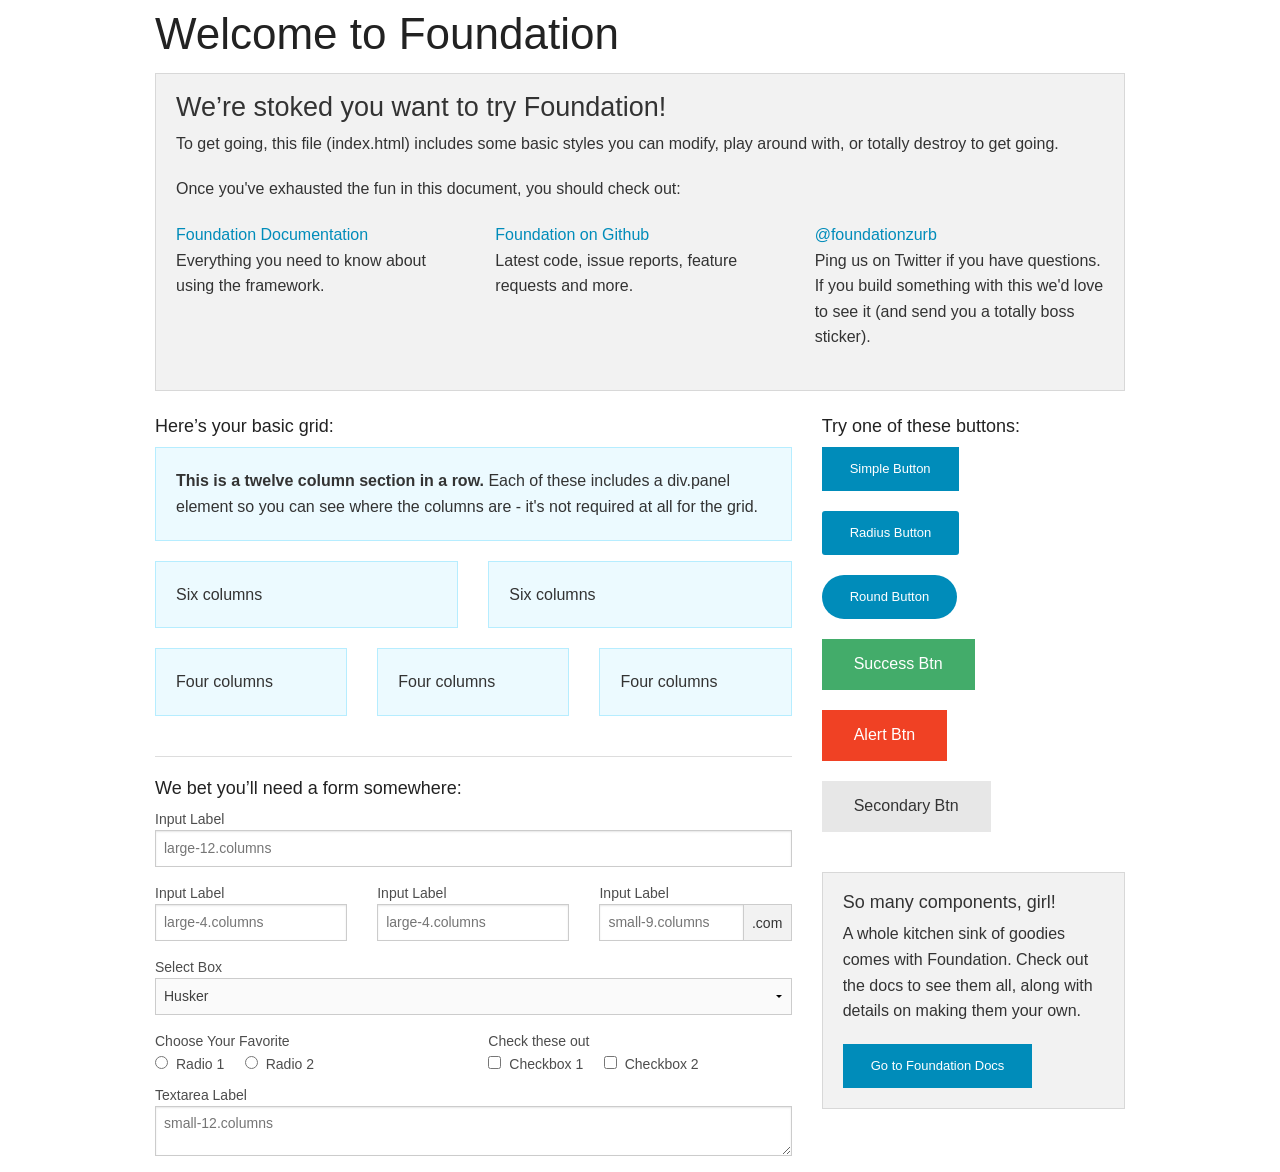
<file: index.html>
<!doctype html>
<html class="no-js" lang="en">
  <head>
    <meta charset="utf-8" />
    <meta name="viewport" content="width=device-width, initial-scale=1.0" />
    <title>Foundation</title>
    <link rel="stylesheet" href="app/scss/app.css" />
    <script src="app/bower_components/modernizr/modernizr.js"></script>
  </head>
  <body>
    <div class="row">
      <div class="large-12 columns">
        <h1>Welcome to Foundation</h1>
      </div>
    </div>
    
    <div class="row">
      <div class="large-12 columns">
        <div class="panel">
          <h3>We&rsquo;re stoked you want to try Foundation! </h3>
          <p>To get going, this file (index.html) includes some basic styles you can modify, play around with, or totally destroy to get going.</p>
          <p>Once you've exhausted the fun in this document, you should check out:</p>
          <div class="row">
            <div class="large-4 medium-4 columns">
          <p><a href="http://foundation.zurb.com/docs">Foundation Documentation</a><br />Everything you need to know about using the framework.</p>
        </div>
            <div class="large-4 medium-4 columns">
              <p><a href="http://github.com/zurb/foundation">Foundation on Github</a><br />Latest code, issue reports, feature requests and more.</p>
            </div>
            <div class="large-4 medium-4 columns">
              <p><a href="http://twitter.com/foundationzurb">@foundationzurb</a><br />Ping us on Twitter if you have questions. If you build something with this we'd love to see it (and send you a totally boss sticker).</p>
            </div>        
          </div>
        </div>
      </div>
    </div>

    <div class="row">
      <div class="large-8 medium-8 columns">
        <h5>Here&rsquo;s your basic grid:</h5>
        <!-- Grid Example -->

        <div class="row">
          <div class="large-12 columns">
            <div class="callout panel">
              <p><strong>This is a twelve column section in a row.</strong> Each of these includes a div.panel element so you can see where the columns are - it's not required at all for the grid.</p>
            </div>
          </div>
        </div>
        <div class="row">
          <div class="large-6 medium-6 columns">
            <div class="callout panel">
              <p>Six columns</p>
            </div>
          </div>
          <div class="large-6 medium-6 columns">
            <div class="callout panel">
              <p>Six columns</p>
            </div>
          </div>
        </div>
        <div class="row">
          <div class="large-4 medium-4 small-4 columns">
            <div class="callout panel">
              <p>Four columns</p>
            </div>
          </div>
          <div class="large-4 medium-4 small-4 columns">
            <div class="callout panel">
              <p>Four columns</p>
            </div>
          </div>
          <div class="large-4 medium-4 small-4 columns">
            <div class="callout panel">
              <p>Four columns</p>
            </div>
          </div>
        </div>
        
        <hr />
                
        <h5>We bet you&rsquo;ll need a form somewhere:</h5>
        <form>
          <div class="row">
            <div class="large-12 columns">
              <label>Input Label</label>
              <input type="text" placeholder="large-12.columns" />
            </div>
          </div>
          <div class="row">
            <div class="large-4 medium-4 columns">
              <label>Input Label</label>
              <input type="text" placeholder="large-4.columns" />
            </div>
            <div class="large-4 medium-4 columns">
              <label>Input Label</label>
              <input type="text" placeholder="large-4.columns" />
            </div>
            <div class="large-4 medium-4 columns">
              <div class="row collapse">
                <label>Input Label</label>
                <div class="small-9 columns">
                  <input type="text" placeholder="small-9.columns" />
                </div>
                <div class="small-3 columns">
                  <span class="postfix">.com</span>
                </div>
              </div>
            </div>
          </div>
          <div class="row">
            <div class="large-12 columns">
              <label>Select Box</label>
              <select>
                <option value="husker">Husker</option>
                <option value="starbuck">Starbuck</option>
                <option value="hotdog">Hot Dog</option>
                <option value="apollo">Apollo</option>
              </select>
            </div>
          </div>
          <div class="row">
            <div class="large-6 medium-6 columns">
              <label>Choose Your Favorite</label>
              <input type="radio" name="pokemon" value="Red" id="pokemonRed"><label for="pokemonRed">Radio 1</label>
              <input type="radio" name="pokemon" value="Blue" id="pokemonBlue"><label for="pokemonBlue">Radio 2</label>
            </div>
            <div class="large-6 medium-6 columns">
              <label>Check these out</label>
              <input id="checkbox1" type="checkbox"><label for="checkbox1">Checkbox 1</label>
              <input id="checkbox2" type="checkbox"><label for="checkbox2">Checkbox 2</label>
            </div>
          </div>
          <div class="row">
            <div class="large-12 columns">
              <label>Textarea Label</label>
              <textarea placeholder="small-12.columns"></textarea>
            </div>
          </div>
        </form>
      </div>     

      <div class="large-4 medium-4 columns">
        <h5>Try one of these buttons:</h5>
        <p><a href="#" class="small button">Simple Button</a><br/>
        <a href="#" class="small radius button">Radius Button</a><br/>
        <a href="#" class="small round button">Round Button</a><br/>            
        <a href="#" class="medium success button">Success Btn</a><br/>
        <a href="#" class="medium alert button">Alert Btn</a><br/>
        <a href="#" class="medium secondary button">Secondary Btn</a></p>           
        <div class="panel">
          <h5>So many components, girl!</h5>
          <p>A whole kitchen sink of goodies comes with Foundation. Check out the docs to see them all, along with details on making them your own.</p>
          <a href="http://foundation.zurb.com/docs/" class="small button">Go to Foundation Docs</a>          
        </div>
      </div>
    </div>

    <script src="app/bower_components/jquery/dist/jquery.min.js"></script>
    <script src="app/bower_components/foundation/js/foundation.min.js"></script>
    <script src="app/js/app.js"></script>
  </body>
</html>
</file>
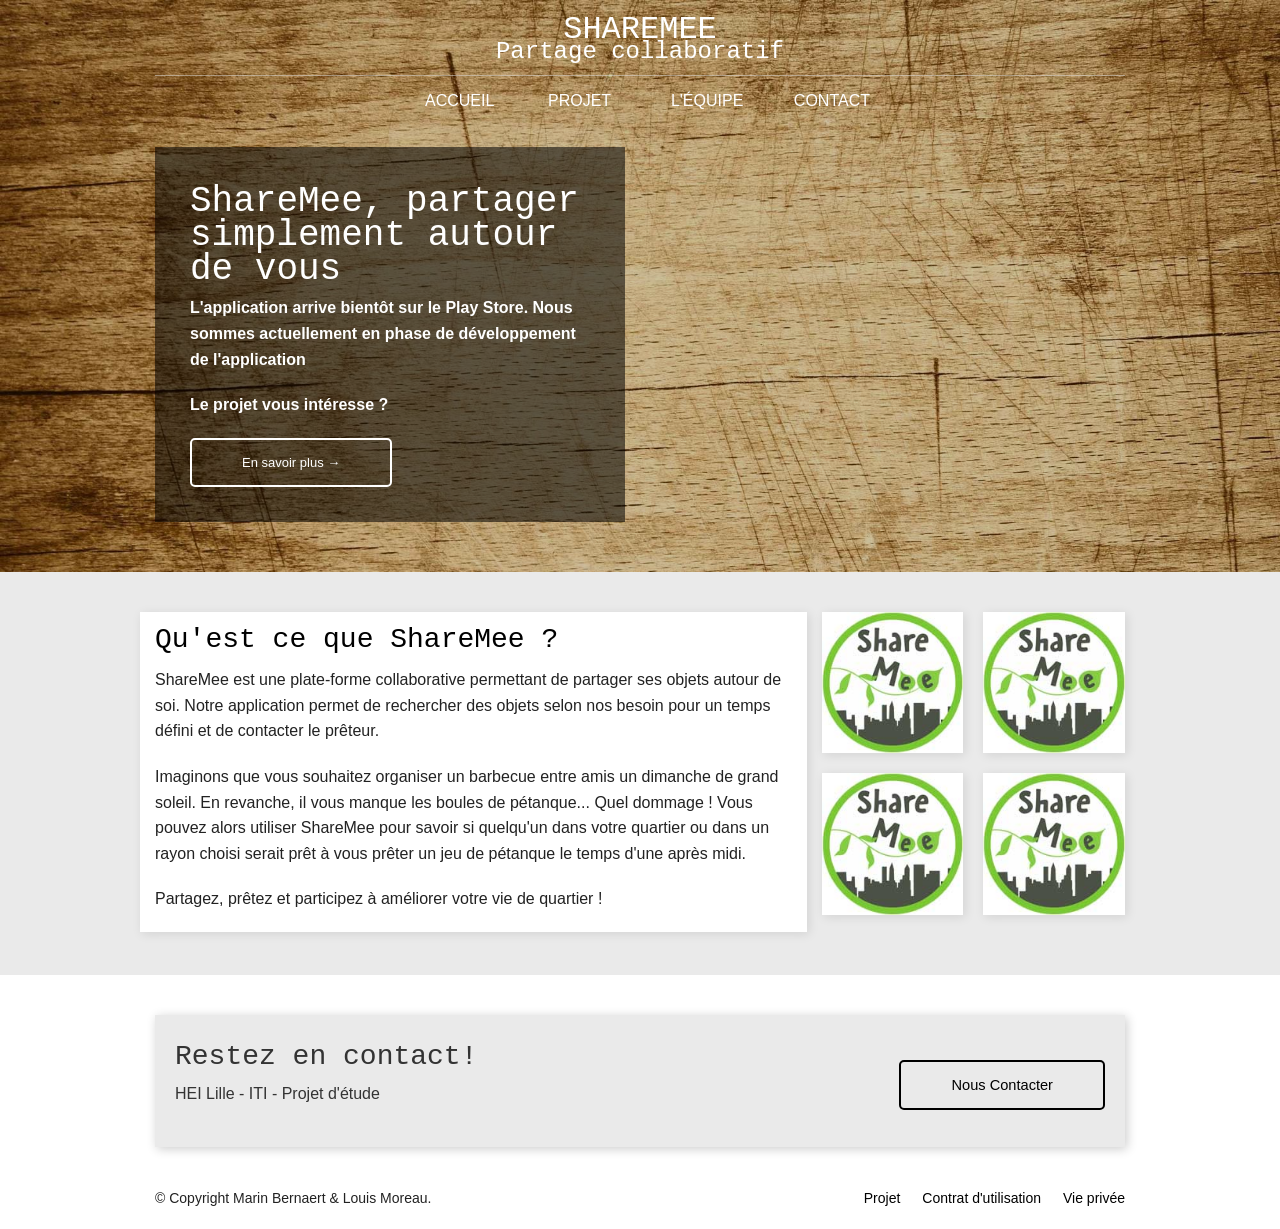
<file: app/accueil.html>
<!DOCTYPE html>
<html class="no-js" lang="en">
<head>
    <meta charset="utf-8" />
    <meta name="viewport" content="width=device-width, initial-scale=1.0" />
    <title>ShareMee</title>
    <link rel="stylesheet" href="scss/app.css" />
    <link rel="shortcut icon" type="image/png" href="../img/favicon.png"/>
    <script src="bower_components/modernizr/modernizr.js"></script>
</head>
<body>

<style type="text/css">body{font-family:'Raleway',sans-serif;font-size:18px;}hr{text-align:center;margin:0 auto;opacity:0.5;}ul{text-transform:uppercase;}ul.inline-list.right{text-transform:none;}ul.inline-list.right a{color:#000;}ul.inline-list.right a:hover{color:rgba(0,0,0,0.5);}h1{font-family:'American Typewriter','Courier New',Courier,Monaco,mono;font-size:32px;color:#fff;line-height:28px;margin-top:16px;margin-bottom:0px;text-align:center;}h2{font-family:'American Typewriter','Courier New',Courier,Monaco,mono;color:#fff;font-size:36px;line-height:34px;}h3{font-family:'American Typewriter','Courier New',Courier,Monaco,mono;font-size:24px;color:#fff;line-height:10px;text-align:center;font-weight:500;padding-bottom:10px;}h4{font-family:'American Typewriter','Courier New',Courier,Monaco,mono;color:#000;font-size:28px;padding-top:5px;}.columns.large-centered{padding-left:5px;padding-right:5px;}@media only screen and (max-width: 40em) {.columns.large-centered{font-size:13px;}}@media only screen and (min-width: 40.063em) {.columns.large-centered{font-size:14px;}}.about-box{color:#fff;}.black-box{background-color:rgba(0,0,0,0.55);padding:35px;font-weight:900;}.black-box p{font-weight:900;}.secondary.small.button{background-color:transparent;color:#fff;border:2px #fff solid;border-radius:5px;padding:15px 50px 15px 50px;margin:0;}.secondary.small.button:hover{background-color:rgba(255,255,255,0.5);}.row .main-wrapper{color:#fff;}.about-content{background-color:#fff;box-shadow:2px 2px 10px rgba(0,0,0,0.1);}.button-group li .button{border:0!important;}.button{-webkit-appearance:none;background-color:transparent;border-width:0;text-align:center;box-shadow:0 0 0;}.button:hover{color:rgba(255,255,255,0.7);background-color:transparent;}footer p,footer a{font-size:14px;}.hero{padding-bottom:50px;background-image:url("../img/background.jpg");background-size:cover;box-shadow:inset 0px 0px 0 2000px rgba(0,0,0,0.2);}.hero-content{padding-top:40px;padding-bottom:40px;background-color:#EAEAEA;}.panel{margin:40px 0 40px 0;box-shadow:2px 2px 10px rgba(0,0,0,0.2);border:none;background-color:#EAEAEA;}.large-4 img{box-shadow:2px 2px 10px rgba(0,0,0,0.1);}.radius.right.button{color:#000;border:2px #000 solid;border-radius:5px;padding:15px 50px 15px 50px;margin:0;font-size:0.8125em;}@media only screen and (min-width: 64.063em) {.radius.right.button{color:#000;border:2px #000 solid;border-radius:5px;padding:15px 50px 15px 50px;margin-top:25px;font-size:0.8125em;}}@media only screen and (min-width: 40.063em) {.radius.right.button{color:#000;border:2px #000 solid;border-radius:5px;padding:15px 50px 15px 50px;margin-top:25px;font-size:0.8125em;}}.radius.right.button:hover{background-color:rgba(0,0,0,0.1);}</style>


<section class="hero">
    <div class="row">
        <div class="large-12 columns">
            <div class="main-wrapper">
                <h1>SHAREMEE</h1>
                <h3>Partage collaboratif</h3>
                <hr>
                <div class="row">
                    <div class="large-6 columns large-centered">
                        <ul class="button-group even-4">
                            <li><a href="#" class="button">Accueil</a></li>
                            <li><a href="#" class="button">Projet</a></li>
                            <li><a href="#" class="button">L'équipe</a></li>
                            <li><a href="#" class="button">Contact</a></li>
                        </ul>
                    </div>
                </div>
            </div>
        </div>
    </div>
    <div class="row">
        <div class="large-6 columns about-box">
            <div class="black-box">
                <h2>ShareMee, partager simplement autour de vous</h2>
                <p>L'application arrive bientôt sur le Play Store. Nous sommes actuellement en phase de développement de l'application</p>
                <p>Le projet vous intéresse ?</p>
                <a href="#" class="secondary small button">En savoir plus →</a>
            </div>
        </div>
    </div>
</section>

<section class="hero-content">
    <div class="row">
        <div class="large-8 columns about-content">
            <h4>Qu'est ce que ShareMee ?</h4>
            <p>ShareMee est une plate-forme collaborative permettant de partager ses objets autour de soi. Notre application permet de rechercher des objets selon nos besoin pour un temps défini et de contacter le prêteur.</p>
            <p>Imaginons que vous souhaitez organiser un barbecue entre amis un dimanche de grand soleil. En revanche, il vous manque les boules de pétanque... Quel dommage ! Vous pouvez alors utiliser ShareMee pour savoir si quelqu'un dans votre quartier ou dans un rayon choisi serait prêt à vous prêter un jeu de pétanque le temps d'une après midi.</p>
            <p>Partagez, prêtez et participez à améliorer votre vie de quartier !</p>
        </div>
        <div class="large-4 columns">
            <ul class="small-block-grid-2">
                <li><a href="#"><img src="../img/logo180px.jpg"/></a></li>
                <li><a href="#"><img src="../img/logo180px.jpg"/></a></li>
                <li><a href="#"><img src="../img/logo180px.jpg"/></a></li>
                <li><a href="#"><img src="../img/logo180px.jpg"/></a></li>
            </ul>
        </div>
    </div>
</section>

<div class="row">
    <div class="large-12 columns">
        <div class="panel">
            <div class="row">
                <div class="large-9 columns">
                    <h4>Restez en contact!</h4>
                    <p>HEI Lille - ITI - Projet d'étude</p>
                </div>
                <div class="large-3 columns">
                    <a href="#" class="radius button right">Nous Contacter</a>
                </div>
            </div>
        </div>
    </div>
</div>

<footer>
    <div class="row">
        <div class="large-6 columns">
            <p>© Copyright Marin Bernaert & Louis Moreau.</p>
        </div>
        <div class="large-6 columns">
            <ul class="inline-list right">
                <li><a href="#">Projet</a></li>
                <li><a href="#">Contrat d'utilisation</a></li>
                <li><a href="#">Vie privée</a></li>
            </ul>
        </div>
    </div>
</footer>

</body>
</html>
</file>
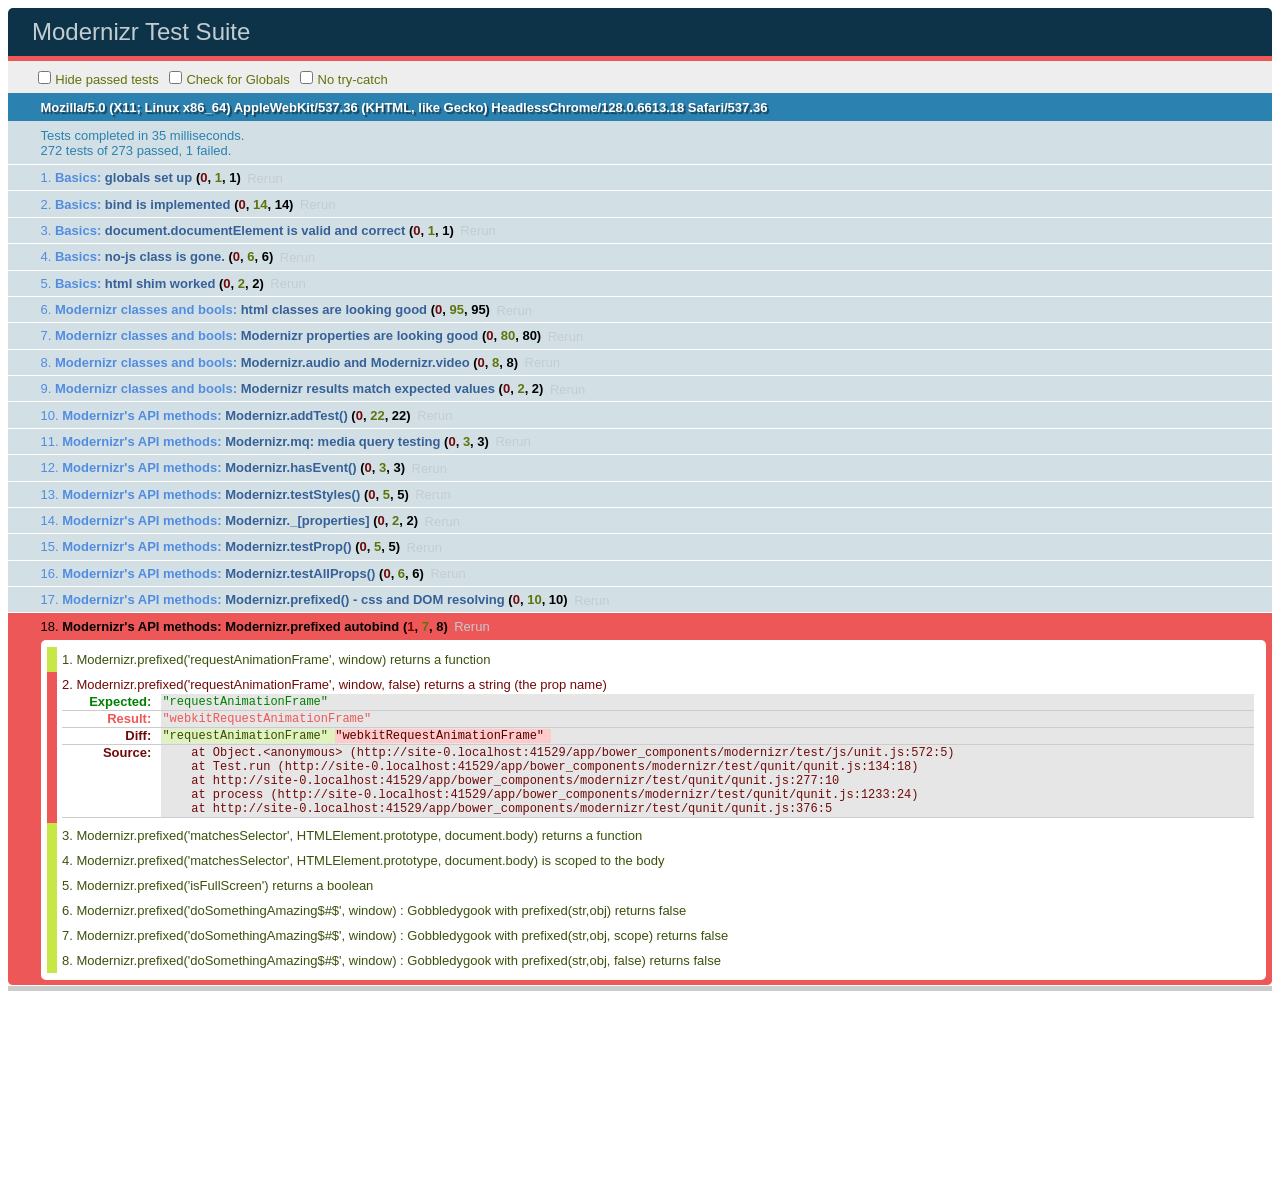
<file: app/bower_components/modernizr/test/basic.html>
<!DOCTYPE html>
<html class="+no-js no-js- no-js i-has-no-js">
<head>
  <meta charset="UTF-8">
  <title>Modernizr Test Suite</title>
  <link rel="stylesheet" href="qunit/qunit.css">
  <style>
     body { margin-bottom: 150px;}
     #testbed { font-family: Helvetica; color: #444; padding-bottom: 100px;}
     #testbed button { margin: 30px; font-size: 13px;}
     .data-notes, .offScreen { display:none;}
     table { width: 100%;}
     tbody tr:nth-child(even) td, tbody tr:nth-child(even) th {  border: 1px solid #ccc; border-left: 0; border-right: 0;}
     table td:nth-child(even), table th:nth-child(even) { background: #e6e6e6;}
     table tbody tr:hover td, table tbody tr:hover th { background: #e1e100!important;}
     td.wrong { background:red!important;}
     #html5section { visibility: hidden; }
     h1 label { display:none;}
     .output { padding: 0 0 0 16px;}
     .output ul { margin: 0;}
     .output li { color: #854747; }
     .output li.yes{color:#090;}
     .output li b{color:#000;}
     .output {font:14px/1.3 Inconsolata,Consolas,monospace;
                    -webkit-column-count: 5;
                       -moz-column-count: 5;
                            column-count: 5;}
      .output + .output { border-top: 5px solid #ccc; }
      textarea { width: 100%; min-height: 75px;}
      #caniusetrigger { font-size: 38px; font-family: monospace; display:block; }
  </style>

  <script src="https://raw.github.com/Modernizr/Modernizr/master/modernizr.js"></script>

  <script>window.Modernizr || document.write('<script src="../modernizr.js"><\/script>')</script>

  <script src="js/lib/polyfills.js"></script>
  <script src="js/lib/detect-global.js"></script>
  
  <script src="qunit/qunit.js"></script>
  <script src="js/lib/jquery-1.7b2.js"></script>
  
  <script src="js/setup.js"></script>
  
  <script src="js/unit.js"></script>
</head>
<body>
  <h1 id="qunit-header">Modernizr Test Suite</h1>
  <h2 id="qunit-banner"></h2>
  <div id="qunit-testrunner-toolbar"></div>
  <h2 id="qunit-userAgent"></h2>

  <ol id="qunit-tests"></ol>

  <div id="mod-output" class=output></div>
  <div id="mod-feattest-output" class=output></div>


  <br>
 
  <section><aside>this is an aside within a section</aside></section>
  
  
</body>
</html>
</file>
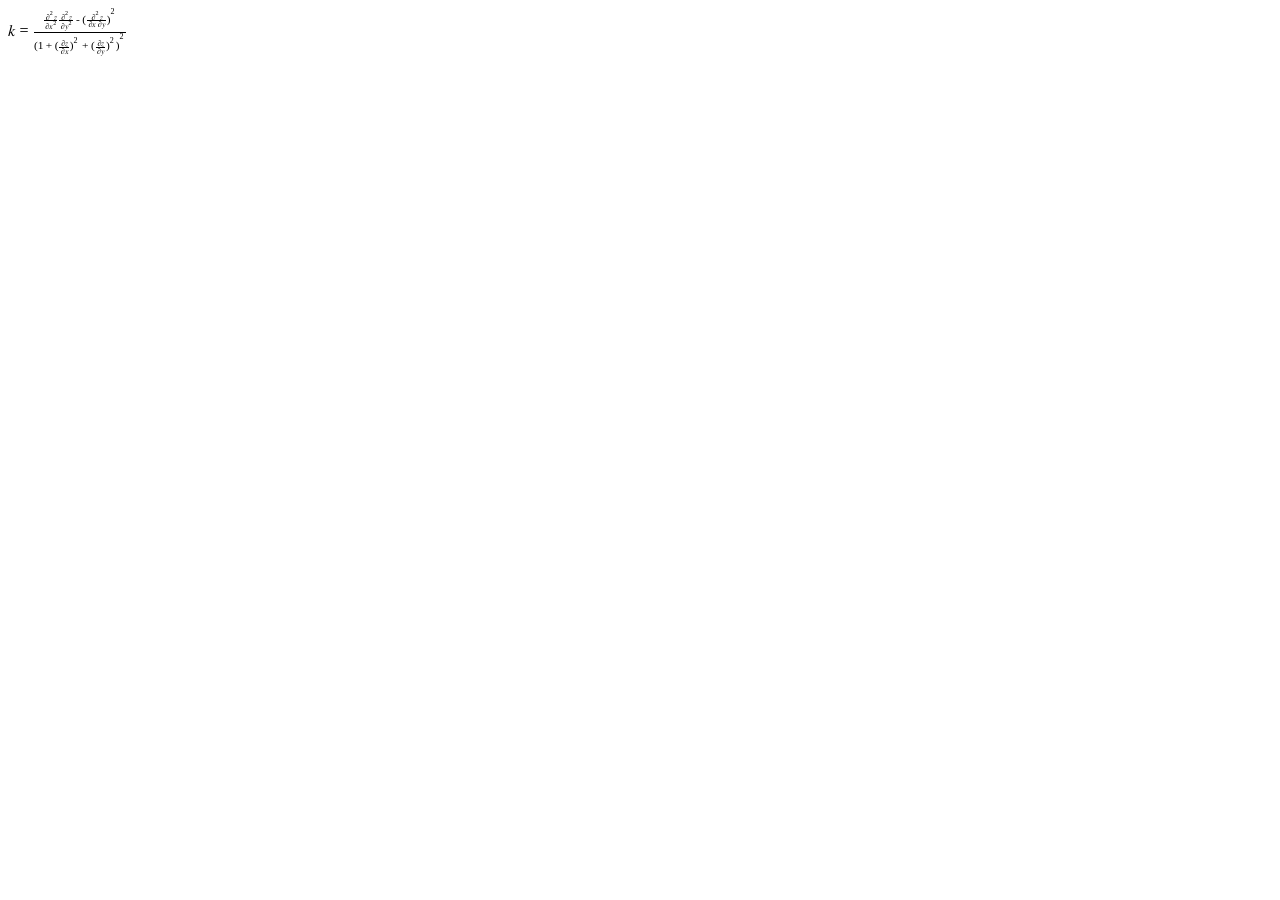
<file: app/bower_components/modernizr/test/caniuse_files/mathml.html>
<?xml version="1.0" encoding="utf-8"?>
<!DOCTYPE html PUBLIC "-//W3C//DTD XHTML 1.1 plus MathML 2.0//EN" "http://www.w3.org/Math/DTD/mathml2/xhtml-math11-f.dtd"><html xmlns="http://www.w3.org/1999/xhtml" xmlns:html="http://www.w3.org/1999/xhtml">
<head>
	<meta http-equiv="content-type" content="text/html; charset=utf-8" />
	<title>Untitled</title>
</head>
<body>
<math xmlns="http://www.w3.org/1998/Math/MathML">
<mrow>
  <mi>k</mi>
  <mo>=</mo>
  <mfrac>
    <mrow>
      <mfrac>
         <mrow>
          <msup>
            <mo>∂</mo>
            <mn>2</mn>
          </msup>
          <mi>z</mi>
        </mrow>
        <mrow>
          <mo>∂</mo>
          <msup>
            <mi>x</mi>
            <mn>2</mn>
          </msup>
        </mrow>
      </mfrac>
      <mfrac>
        <mrow>
          <msup>
            <mo>∂</mo>
            <mn>2</mn>
          </msup>
          <mi>z</mi>
        </mrow>
        <mrow>
          <mo>∂</mo>
          <msup>
            <mi>y</mi>
            <mn>2</mn>
          </msup>
        </mrow>
      </mfrac>
      <mo>-</mo>
      <msup>
        <mrow>
          <mo>(</mo>
          <mfrac>
            <mrow>
              <msup>
                <mo>∂</mo>
                <mn>2</mn>
              </msup>
              <mi>z</mi>
            </mrow>
            <mrow>
              <mo>∂</mo>
              <mi>x</mi>
              <mo>∂</mo>
              <mi>y</mi>
              </mrow>
          </mfrac>
          <mo>)</mo>
        </mrow>
        <mn>2</mn>
      </msup>
    </mrow>
    <mrow>
      <msup>
        <mrow>
          <mo>(</mo>
          <mn>1</mn>
          <mo>+</mo>
          <msup>
            <mrow>
              <mo>(</mo>
              <mfrac>
                <mrow>
                  <mo>∂</mo>
                  <mi>z</mi>
                </mrow>
                <mrow>
                  <mo>∂</mo>
                  <mi>x</mi>
                </mrow>
              </mfrac>
              <mo>)</mo>
            </mrow>
            <mn>2</mn>
          </msup>
          <mo>+</mo>
          <msup>
            <mrow>
              <mo>(</mo>
              <mfrac>
                <mrow>
                  <mo>∂</mo>
                  <mi>z</mi>
                </mrow>
                <mrow>
                  <mo>∂</mo>
                  <mi>y</mi>
                </mrow>
              </mfrac>
              <mo>)</mo>
            </mrow>
            <mn>2</mn>
          </msup>
          <mo>)</mo>
        </mrow>
        <mn>2</mn>
      </msup>
    </mrow>
  </mfrac>
</mrow>
</math>
</body>
</html>
</file>
<file: app/scss/app.css>
meta.foundation-version {
  font-family: "/5.5.1/"; }

meta.foundation-mq-small {
  font-family: "/only screen/";
  width: 0; }

meta.foundation-mq-small-only {
  font-family: "/only screen and (max-width: 40em)/";
  width: 0; }

meta.foundation-mq-medium {
  font-family: "/only screen and (min-width:40.063em)/";
  width: 40.063em; }

meta.foundation-mq-medium-only {
  font-family: "/only screen and (min-width:40.063em) and (max-width:64em)/";
  width: 40.063em; }

meta.foundation-mq-large {
  font-family: "/only screen and (min-width:64.063em)/";
  width: 64.063em; }

meta.foundation-mq-large-only {
  font-family: "/only screen and (min-width:64.063em) and (max-width:90em)/";
  width: 64.063em; }

meta.foundation-mq-xlarge {
  font-family: "/only screen and (min-width:90.063em)/";
  width: 90.063em; }

meta.foundation-mq-xlarge-only {
  font-family: "/only screen and (min-width:90.063em) and (max-width:120em)/";
  width: 90.063em; }

meta.foundation-mq-xxlarge {
  font-family: "/only screen and (min-width:120.063em)/";
  width: 120.063em; }

meta.foundation-data-attribute-namespace {
  font-family: false; }

html, body {
  height: 100%; }

*,
*:before,
*:after {
  -webkit-box-sizing: border-box;
  -moz-box-sizing: border-box;
  box-sizing: border-box; }

html,
body {
  font-size: 100%; }

body {
  background: #fff;
  color: #222;
  padding: 0;
  margin: 0;
  font-family: "Helvetica Neue", Helvetica, Roboto, Arial, sans-serif;
  font-weight: normal;
  font-style: normal;
  line-height: 1.5;
  position: relative;
  cursor: auto; }

a:hover {
  cursor: pointer; }

img {
  max-width: 100%;
  height: auto; }

img {
  -ms-interpolation-mode: bicubic; }

#map_canvas img,
#map_canvas embed,
#map_canvas object,
.map_canvas img,
.map_canvas embed,
.map_canvas object {
  max-width: none !important; }

.left {
  float: left !important; }

.right {
  float: right !important; }

.clearfix:before, .clearfix:after {
  content: " ";
  display: table; }
.clearfix:after {
  clear: both; }

.hide {
  display: none; }

.invisible {
  visibility: hidden; }

.antialiased {
  -webkit-font-smoothing: antialiased;
  -moz-osx-font-smoothing: grayscale; }

img {
  display: inline-block;
  vertical-align: middle; }

textarea {
  height: auto;
  min-height: 50px; }

select {
  width: 100%; }

.row {
  width: 100%;
  margin-left: auto;
  margin-right: auto;
  margin-top: 0;
  margin-bottom: 0;
  max-width: 62.5rem; }
  .row:before, .row:after {
    content: " ";
    display: table; }
  .row:after {
    clear: both; }
  .row.collapse > .column,
  .row.collapse > .columns {
    padding-left: 0;
    padding-right: 0; }
  .row.collapse .row {
    margin-left: 0;
    margin-right: 0; }
  .row .row {
    width: auto;
    margin-left: -0.9375rem;
    margin-right: -0.9375rem;
    margin-top: 0;
    margin-bottom: 0;
    max-width: none; }
    .row .row:before, .row .row:after {
      content: " ";
      display: table; }
    .row .row:after {
      clear: both; }
    .row .row.collapse {
      width: auto;
      margin: 0;
      max-width: none; }
      .row .row.collapse:before, .row .row.collapse:after {
        content: " ";
        display: table; }
      .row .row.collapse:after {
        clear: both; }

.column,
.columns {
  padding-left: 0.9375rem;
  padding-right: 0.9375rem;
  width: 100%;
  float: left; }

[class*="column"] + [class*="column"]:last-child {
  float: right; }

[class*="column"] + [class*="column"].end {
  float: left; }

@media only screen {
  .small-push-0 {
    position: relative;
    left: 0%;
    right: auto; }

  .small-pull-0 {
    position: relative;
    right: 0%;
    left: auto; }

  .small-push-1 {
    position: relative;
    left: 8.33333%;
    right: auto; }

  .small-pull-1 {
    position: relative;
    right: 8.33333%;
    left: auto; }

  .small-push-2 {
    position: relative;
    left: 16.66667%;
    right: auto; }

  .small-pull-2 {
    position: relative;
    right: 16.66667%;
    left: auto; }

  .small-push-3 {
    position: relative;
    left: 25%;
    right: auto; }

  .small-pull-3 {
    position: relative;
    right: 25%;
    left: auto; }

  .small-push-4 {
    position: relative;
    left: 33.33333%;
    right: auto; }

  .small-pull-4 {
    position: relative;
    right: 33.33333%;
    left: auto; }

  .small-push-5 {
    position: relative;
    left: 41.66667%;
    right: auto; }

  .small-pull-5 {
    position: relative;
    right: 41.66667%;
    left: auto; }

  .small-push-6 {
    position: relative;
    left: 50%;
    right: auto; }

  .small-pull-6 {
    position: relative;
    right: 50%;
    left: auto; }

  .small-push-7 {
    position: relative;
    left: 58.33333%;
    right: auto; }

  .small-pull-7 {
    position: relative;
    right: 58.33333%;
    left: auto; }

  .small-push-8 {
    position: relative;
    left: 66.66667%;
    right: auto; }

  .small-pull-8 {
    position: relative;
    right: 66.66667%;
    left: auto; }

  .small-push-9 {
    position: relative;
    left: 75%;
    right: auto; }

  .small-pull-9 {
    position: relative;
    right: 75%;
    left: auto; }

  .small-push-10 {
    position: relative;
    left: 83.33333%;
    right: auto; }

  .small-pull-10 {
    position: relative;
    right: 83.33333%;
    left: auto; }

  .small-push-11 {
    position: relative;
    left: 91.66667%;
    right: auto; }

  .small-pull-11 {
    position: relative;
    right: 91.66667%;
    left: auto; }

  .column,
  .columns {
    position: relative;
    padding-left: 0.9375rem;
    padding-right: 0.9375rem;
    float: left; }

  .small-1 {
    width: 8.33333%; }

  .small-2 {
    width: 16.66667%; }

  .small-3 {
    width: 25%; }

  .small-4 {
    width: 33.33333%; }

  .small-5 {
    width: 41.66667%; }

  .small-6 {
    width: 50%; }

  .small-7 {
    width: 58.33333%; }

  .small-8 {
    width: 66.66667%; }

  .small-9 {
    width: 75%; }

  .small-10 {
    width: 83.33333%; }

  .small-11 {
    width: 91.66667%; }

  .small-12 {
    width: 100%; }

  .small-offset-0 {
    margin-left: 0% !important; }

  .small-offset-1 {
    margin-left: 8.33333% !important; }

  .small-offset-2 {
    margin-left: 16.66667% !important; }

  .small-offset-3 {
    margin-left: 25% !important; }

  .small-offset-4 {
    margin-left: 33.33333% !important; }

  .small-offset-5 {
    margin-left: 41.66667% !important; }

  .small-offset-6 {
    margin-left: 50% !important; }

  .small-offset-7 {
    margin-left: 58.33333% !important; }

  .small-offset-8 {
    margin-left: 66.66667% !important; }

  .small-offset-9 {
    margin-left: 75% !important; }

  .small-offset-10 {
    margin-left: 83.33333% !important; }

  .small-offset-11 {
    margin-left: 91.66667% !important; }

  .small-reset-order {
    margin-left: 0;
    margin-right: 0;
    left: auto;
    right: auto;
    float: left; }

  .column.small-centered,
  .columns.small-centered {
    margin-left: auto;
    margin-right: auto;
    float: none; }

  .column.small-uncentered,
  .columns.small-uncentered {
    margin-left: 0;
    margin-right: 0;
    float: left; }

  .column.small-centered:last-child,
  .columns.small-centered:last-child {
    float: none; }

  .column.small-uncentered:last-child,
  .columns.small-uncentered:last-child {
    float: left; }

  .column.small-uncentered.opposite,
  .columns.small-uncentered.opposite {
    float: right; }

  .row.small-collapse > .column,
  .row.small-collapse > .columns {
    padding-left: 0;
    padding-right: 0; }
  .row.small-collapse .row {
    margin-left: 0;
    margin-right: 0; }
  .row.small-uncollapse > .column,
  .row.small-uncollapse > .columns {
    padding-left: 0.9375rem;
    padding-right: 0.9375rem;
    float: left; } }
@media only screen and (min-width: 40.063em) {
  .medium-push-0 {
    position: relative;
    left: 0%;
    right: auto; }

  .medium-pull-0 {
    position: relative;
    right: 0%;
    left: auto; }

  .medium-push-1 {
    position: relative;
    left: 8.33333%;
    right: auto; }

  .medium-pull-1 {
    position: relative;
    right: 8.33333%;
    left: auto; }

  .medium-push-2 {
    position: relative;
    left: 16.66667%;
    right: auto; }

  .medium-pull-2 {
    position: relative;
    right: 16.66667%;
    left: auto; }

  .medium-push-3 {
    position: relative;
    left: 25%;
    right: auto; }

  .medium-pull-3 {
    position: relative;
    right: 25%;
    left: auto; }

  .medium-push-4 {
    position: relative;
    left: 33.33333%;
    right: auto; }

  .medium-pull-4 {
    position: relative;
    right: 33.33333%;
    left: auto; }

  .medium-push-5 {
    position: relative;
    left: 41.66667%;
    right: auto; }

  .medium-pull-5 {
    position: relative;
    right: 41.66667%;
    left: auto; }

  .medium-push-6 {
    position: relative;
    left: 50%;
    right: auto; }

  .medium-pull-6 {
    position: relative;
    right: 50%;
    left: auto; }

  .medium-push-7 {
    position: relative;
    left: 58.33333%;
    right: auto; }

  .medium-pull-7 {
    position: relative;
    right: 58.33333%;
    left: auto; }

  .medium-push-8 {
    position: relative;
    left: 66.66667%;
    right: auto; }

  .medium-pull-8 {
    position: relative;
    right: 66.66667%;
    left: auto; }

  .medium-push-9 {
    position: relative;
    left: 75%;
    right: auto; }

  .medium-pull-9 {
    position: relative;
    right: 75%;
    left: auto; }

  .medium-push-10 {
    position: relative;
    left: 83.33333%;
    right: auto; }

  .medium-pull-10 {
    position: relative;
    right: 83.33333%;
    left: auto; }

  .medium-push-11 {
    position: relative;
    left: 91.66667%;
    right: auto; }

  .medium-pull-11 {
    position: relative;
    right: 91.66667%;
    left: auto; }

  .column,
  .columns {
    position: relative;
    padding-left: 0.9375rem;
    padding-right: 0.9375rem;
    float: left; }

  .medium-1 {
    width: 8.33333%; }

  .medium-2 {
    width: 16.66667%; }

  .medium-3 {
    width: 25%; }

  .medium-4 {
    width: 33.33333%; }

  .medium-5 {
    width: 41.66667%; }

  .medium-6 {
    width: 50%; }

  .medium-7 {
    width: 58.33333%; }

  .medium-8 {
    width: 66.66667%; }

  .medium-9 {
    width: 75%; }

  .medium-10 {
    width: 83.33333%; }

  .medium-11 {
    width: 91.66667%; }

  .medium-12 {
    width: 100%; }

  .medium-offset-0 {
    margin-left: 0% !important; }

  .medium-offset-1 {
    margin-left: 8.33333% !important; }

  .medium-offset-2 {
    margin-left: 16.66667% !important; }

  .medium-offset-3 {
    margin-left: 25% !important; }

  .medium-offset-4 {
    margin-left: 33.33333% !important; }

  .medium-offset-5 {
    margin-left: 41.66667% !important; }

  .medium-offset-6 {
    margin-left: 50% !important; }

  .medium-offset-7 {
    margin-left: 58.33333% !important; }

  .medium-offset-8 {
    margin-left: 66.66667% !important; }

  .medium-offset-9 {
    margin-left: 75% !important; }

  .medium-offset-10 {
    margin-left: 83.33333% !important; }

  .medium-offset-11 {
    margin-left: 91.66667% !important; }

  .medium-reset-order {
    margin-left: 0;
    margin-right: 0;
    left: auto;
    right: auto;
    float: left; }

  .column.medium-centered,
  .columns.medium-centered {
    margin-left: auto;
    margin-right: auto;
    float: none; }

  .column.medium-uncentered,
  .columns.medium-uncentered {
    margin-left: 0;
    margin-right: 0;
    float: left; }

  .column.medium-centered:last-child,
  .columns.medium-centered:last-child {
    float: none; }

  .column.medium-uncentered:last-child,
  .columns.medium-uncentered:last-child {
    float: left; }

  .column.medium-uncentered.opposite,
  .columns.medium-uncentered.opposite {
    float: right; }

  .row.medium-collapse > .column,
  .row.medium-collapse > .columns {
    padding-left: 0;
    padding-right: 0; }
  .row.medium-collapse .row {
    margin-left: 0;
    margin-right: 0; }
  .row.medium-uncollapse > .column,
  .row.medium-uncollapse > .columns {
    padding-left: 0.9375rem;
    padding-right: 0.9375rem;
    float: left; }

  .push-0 {
    position: relative;
    left: 0%;
    right: auto; }

  .pull-0 {
    position: relative;
    right: 0%;
    left: auto; }

  .push-1 {
    position: relative;
    left: 8.33333%;
    right: auto; }

  .pull-1 {
    position: relative;
    right: 8.33333%;
    left: auto; }

  .push-2 {
    position: relative;
    left: 16.66667%;
    right: auto; }

  .pull-2 {
    position: relative;
    right: 16.66667%;
    left: auto; }

  .push-3 {
    position: relative;
    left: 25%;
    right: auto; }

  .pull-3 {
    position: relative;
    right: 25%;
    left: auto; }

  .push-4 {
    position: relative;
    left: 33.33333%;
    right: auto; }

  .pull-4 {
    position: relative;
    right: 33.33333%;
    left: auto; }

  .push-5 {
    position: relative;
    left: 41.66667%;
    right: auto; }

  .pull-5 {
    position: relative;
    right: 41.66667%;
    left: auto; }

  .push-6 {
    position: relative;
    left: 50%;
    right: auto; }

  .pull-6 {
    position: relative;
    right: 50%;
    left: auto; }

  .push-7 {
    position: relative;
    left: 58.33333%;
    right: auto; }

  .pull-7 {
    position: relative;
    right: 58.33333%;
    left: auto; }

  .push-8 {
    position: relative;
    left: 66.66667%;
    right: auto; }

  .pull-8 {
    position: relative;
    right: 66.66667%;
    left: auto; }

  .push-9 {
    position: relative;
    left: 75%;
    right: auto; }

  .pull-9 {
    position: relative;
    right: 75%;
    left: auto; }

  .push-10 {
    position: relative;
    left: 83.33333%;
    right: auto; }

  .pull-10 {
    position: relative;
    right: 83.33333%;
    left: auto; }

  .push-11 {
    position: relative;
    left: 91.66667%;
    right: auto; }

  .pull-11 {
    position: relative;
    right: 91.66667%;
    left: auto; } }
@media only screen and (min-width: 64.063em) {
  .large-push-0 {
    position: relative;
    left: 0%;
    right: auto; }

  .large-pull-0 {
    position: relative;
    right: 0%;
    left: auto; }

  .large-push-1 {
    position: relative;
    left: 8.33333%;
    right: auto; }

  .large-pull-1 {
    position: relative;
    right: 8.33333%;
    left: auto; }

  .large-push-2 {
    position: relative;
    left: 16.66667%;
    right: auto; }

  .large-pull-2 {
    position: relative;
    right: 16.66667%;
    left: auto; }

  .large-push-3 {
    position: relative;
    left: 25%;
    right: auto; }

  .large-pull-3 {
    position: relative;
    right: 25%;
    left: auto; }

  .large-push-4 {
    position: relative;
    left: 33.33333%;
    right: auto; }

  .large-pull-4 {
    position: relative;
    right: 33.33333%;
    left: auto; }

  .large-push-5 {
    position: relative;
    left: 41.66667%;
    right: auto; }

  .large-pull-5 {
    position: relative;
    right: 41.66667%;
    left: auto; }

  .large-push-6 {
    position: relative;
    left: 50%;
    right: auto; }

  .large-pull-6 {
    position: relative;
    right: 50%;
    left: auto; }

  .large-push-7 {
    position: relative;
    left: 58.33333%;
    right: auto; }

  .large-pull-7 {
    position: relative;
    right: 58.33333%;
    left: auto; }

  .large-push-8 {
    position: relative;
    left: 66.66667%;
    right: auto; }

  .large-pull-8 {
    position: relative;
    right: 66.66667%;
    left: auto; }

  .large-push-9 {
    position: relative;
    left: 75%;
    right: auto; }

  .large-pull-9 {
    position: relative;
    right: 75%;
    left: auto; }

  .large-push-10 {
    position: relative;
    left: 83.33333%;
    right: auto; }

  .large-pull-10 {
    position: relative;
    right: 83.33333%;
    left: auto; }

  .large-push-11 {
    position: relative;
    left: 91.66667%;
    right: auto; }

  .large-pull-11 {
    position: relative;
    right: 91.66667%;
    left: auto; }

  .column,
  .columns {
    position: relative;
    padding-left: 0.9375rem;
    padding-right: 0.9375rem;
    float: left; }

  .large-1 {
    width: 8.33333%; }

  .large-2 {
    width: 16.66667%; }

  .large-3 {
    width: 25%; }

  .large-4 {
    width: 33.33333%; }

  .large-5 {
    width: 41.66667%; }

  .large-6 {
    width: 50%; }

  .large-7 {
    width: 58.33333%; }

  .large-8 {
    width: 66.66667%; }

  .large-9 {
    width: 75%; }

  .large-10 {
    width: 83.33333%; }

  .large-11 {
    width: 91.66667%; }

  .large-12 {
    width: 100%; }

  .large-offset-0 {
    margin-left: 0% !important; }

  .large-offset-1 {
    margin-left: 8.33333% !important; }

  .large-offset-2 {
    margin-left: 16.66667% !important; }

  .large-offset-3 {
    margin-left: 25% !important; }

  .large-offset-4 {
    margin-left: 33.33333% !important; }

  .large-offset-5 {
    margin-left: 41.66667% !important; }

  .large-offset-6 {
    margin-left: 50% !important; }

  .large-offset-7 {
    margin-left: 58.33333% !important; }

  .large-offset-8 {
    margin-left: 66.66667% !important; }

  .large-offset-9 {
    margin-left: 75% !important; }

  .large-offset-10 {
    margin-left: 83.33333% !important; }

  .large-offset-11 {
    margin-left: 91.66667% !important; }

  .large-reset-order {
    margin-left: 0;
    margin-right: 0;
    left: auto;
    right: auto;
    float: left; }

  .column.large-centered,
  .columns.large-centered {
    margin-left: auto;
    margin-right: auto;
    float: none; }

  .column.large-uncentered,
  .columns.large-uncentered {
    margin-left: 0;
    margin-right: 0;
    float: left; }

  .column.large-centered:last-child,
  .columns.large-centered:last-child {
    float: none; }

  .column.large-uncentered:last-child,
  .columns.large-uncentered:last-child {
    float: left; }

  .column.large-uncentered.opposite,
  .columns.large-uncentered.opposite {
    float: right; }

  .row.large-collapse > .column,
  .row.large-collapse > .columns {
    padding-left: 0;
    padding-right: 0; }
  .row.large-collapse .row {
    margin-left: 0;
    margin-right: 0; }
  .row.large-uncollapse > .column,
  .row.large-uncollapse > .columns {
    padding-left: 0.9375rem;
    padding-right: 0.9375rem;
    float: left; }

  .push-0 {
    position: relative;
    left: 0%;
    right: auto; }

  .pull-0 {
    position: relative;
    right: 0%;
    left: auto; }

  .push-1 {
    position: relative;
    left: 8.33333%;
    right: auto; }

  .pull-1 {
    position: relative;
    right: 8.33333%;
    left: auto; }

  .push-2 {
    position: relative;
    left: 16.66667%;
    right: auto; }

  .pull-2 {
    position: relative;
    right: 16.66667%;
    left: auto; }

  .push-3 {
    position: relative;
    left: 25%;
    right: auto; }

  .pull-3 {
    position: relative;
    right: 25%;
    left: auto; }

  .push-4 {
    position: relative;
    left: 33.33333%;
    right: auto; }

  .pull-4 {
    position: relative;
    right: 33.33333%;
    left: auto; }

  .push-5 {
    position: relative;
    left: 41.66667%;
    right: auto; }

  .pull-5 {
    position: relative;
    right: 41.66667%;
    left: auto; }

  .push-6 {
    position: relative;
    left: 50%;
    right: auto; }

  .pull-6 {
    position: relative;
    right: 50%;
    left: auto; }

  .push-7 {
    position: relative;
    left: 58.33333%;
    right: auto; }

  .pull-7 {
    position: relative;
    right: 58.33333%;
    left: auto; }

  .push-8 {
    position: relative;
    left: 66.66667%;
    right: auto; }

  .pull-8 {
    position: relative;
    right: 66.66667%;
    left: auto; }

  .push-9 {
    position: relative;
    left: 75%;
    right: auto; }

  .pull-9 {
    position: relative;
    right: 75%;
    left: auto; }

  .push-10 {
    position: relative;
    left: 83.33333%;
    right: auto; }

  .pull-10 {
    position: relative;
    right: 83.33333%;
    left: auto; }

  .push-11 {
    position: relative;
    left: 91.66667%;
    right: auto; }

  .pull-11 {
    position: relative;
    right: 91.66667%;
    left: auto; } }
.accordion {
  margin-bottom: 0; }
  .accordion:before, .accordion:after {
    content: " ";
    display: table; }
  .accordion:after {
    clear: both; }
  .accordion .accordion-navigation, .accordion dd {
    display: block;
    margin-bottom: 0 !important; }
    .accordion .accordion-navigation.active > a, .accordion dd.active > a {
      background: #e8e8e8; }
    .accordion .accordion-navigation > a, .accordion dd > a {
      background: #EFEFEF;
      color: #222222;
      padding: 1rem;
      display: block;
      font-family: "Helvetica Neue", Helvetica, Roboto, Arial, sans-serif;
      font-size: 1rem; }
      .accordion .accordion-navigation > a:hover, .accordion dd > a:hover {
        background: #e3e3e3; }
    .accordion .accordion-navigation > .content, .accordion dd > .content {
      display: none;
      padding: 0.9375rem; }
      .accordion .accordion-navigation > .content.active, .accordion dd > .content.active {
        display: block;
        background: #FFFFFF; }

.alert-box {
  border-style: solid;
  border-width: 1px;
  display: block;
  font-weight: normal;
  margin-bottom: 1.25rem;
  position: relative;
  padding: 0.875rem 1.5rem 0.875rem 0.875rem;
  font-size: 0.8125rem;
  transition: opacity 300ms ease-out;
  background-color: #008CBA;
  border-color: #0078a0;
  color: #FFFFFF; }
  .alert-box .close {
    font-size: 1.375rem;
    padding: 0 6px 4px;
    line-height: .9;
    position: absolute;
    top: 50%;
    margin-top: -0.6875rem;
    right: 0.25rem;
    color: #333333;
    opacity: 0.3;
    background: inherit; }
    .alert-box .close:hover, .alert-box .close:focus {
      opacity: 0.5; }
  .alert-box.radius {
    border-radius: 3px; }
  .alert-box.round {
    border-radius: 1000px; }
  .alert-box.success {
    background-color: #43AC6A;
    border-color: #3a945b;
    color: #FFFFFF; }
  .alert-box.alert {
    background-color: #f04124;
    border-color: #de2d0f;
    color: #FFFFFF; }
  .alert-box.secondary {
    background-color: #e7e7e7;
    border-color: #c7c7c7;
    color: #4f4f4f; }
  .alert-box.warning {
    background-color: #f08a24;
    border-color: #de770f;
    color: #FFFFFF; }
  .alert-box.info {
    background-color: #a0d3e8;
    border-color: #74bfdd;
    color: #4f4f4f; }
  .alert-box.alert-close {
    opacity: 0; }

[class*="block-grid-"] {
  display: block;
  padding: 0;
  margin: 0 -0.625rem; }
  [class*="block-grid-"]:before, [class*="block-grid-"]:after {
    content: " ";
    display: table; }
  [class*="block-grid-"]:after {
    clear: both; }
  [class*="block-grid-"] > li {
    display: block;
    height: auto;
    float: left;
    padding: 0 0.625rem 1.25rem; }

@media only screen {
  .small-block-grid-1 > li {
    width: 100%;
    list-style: none; }
    .small-block-grid-1 > li:nth-of-type(1n) {
      clear: none; }
    .small-block-grid-1 > li:nth-of-type(1n+1) {
      clear: both; }

  .small-block-grid-2 > li {
    width: 50%;
    list-style: none; }
    .small-block-grid-2 > li:nth-of-type(1n) {
      clear: none; }
    .small-block-grid-2 > li:nth-of-type(2n+1) {
      clear: both; }

  .small-block-grid-3 > li {
    width: 33.33333%;
    list-style: none; }
    .small-block-grid-3 > li:nth-of-type(1n) {
      clear: none; }
    .small-block-grid-3 > li:nth-of-type(3n+1) {
      clear: both; }

  .small-block-grid-4 > li {
    width: 25%;
    list-style: none; }
    .small-block-grid-4 > li:nth-of-type(1n) {
      clear: none; }
    .small-block-grid-4 > li:nth-of-type(4n+1) {
      clear: both; }

  .small-block-grid-5 > li {
    width: 20%;
    list-style: none; }
    .small-block-grid-5 > li:nth-of-type(1n) {
      clear: none; }
    .small-block-grid-5 > li:nth-of-type(5n+1) {
      clear: both; }

  .small-block-grid-6 > li {
    width: 16.66667%;
    list-style: none; }
    .small-block-grid-6 > li:nth-of-type(1n) {
      clear: none; }
    .small-block-grid-6 > li:nth-of-type(6n+1) {
      clear: both; }

  .small-block-grid-7 > li {
    width: 14.28571%;
    list-style: none; }
    .small-block-grid-7 > li:nth-of-type(1n) {
      clear: none; }
    .small-block-grid-7 > li:nth-of-type(7n+1) {
      clear: both; }

  .small-block-grid-8 > li {
    width: 12.5%;
    list-style: none; }
    .small-block-grid-8 > li:nth-of-type(1n) {
      clear: none; }
    .small-block-grid-8 > li:nth-of-type(8n+1) {
      clear: both; }

  .small-block-grid-9 > li {
    width: 11.11111%;
    list-style: none; }
    .small-block-grid-9 > li:nth-of-type(1n) {
      clear: none; }
    .small-block-grid-9 > li:nth-of-type(9n+1) {
      clear: both; }

  .small-block-grid-10 > li {
    width: 10%;
    list-style: none; }
    .small-block-grid-10 > li:nth-of-type(1n) {
      clear: none; }
    .small-block-grid-10 > li:nth-of-type(10n+1) {
      clear: both; }

  .small-block-grid-11 > li {
    width: 9.09091%;
    list-style: none; }
    .small-block-grid-11 > li:nth-of-type(1n) {
      clear: none; }
    .small-block-grid-11 > li:nth-of-type(11n+1) {
      clear: both; }

  .small-block-grid-12 > li {
    width: 8.33333%;
    list-style: none; }
    .small-block-grid-12 > li:nth-of-type(1n) {
      clear: none; }
    .small-block-grid-12 > li:nth-of-type(12n+1) {
      clear: both; } }
@media only screen and (min-width: 40.063em) {
  .medium-block-grid-1 > li {
    width: 100%;
    list-style: none; }
    .medium-block-grid-1 > li:nth-of-type(1n) {
      clear: none; }
    .medium-block-grid-1 > li:nth-of-type(1n+1) {
      clear: both; }

  .medium-block-grid-2 > li {
    width: 50%;
    list-style: none; }
    .medium-block-grid-2 > li:nth-of-type(1n) {
      clear: none; }
    .medium-block-grid-2 > li:nth-of-type(2n+1) {
      clear: both; }

  .medium-block-grid-3 > li {
    width: 33.33333%;
    list-style: none; }
    .medium-block-grid-3 > li:nth-of-type(1n) {
      clear: none; }
    .medium-block-grid-3 > li:nth-of-type(3n+1) {
      clear: both; }

  .medium-block-grid-4 > li {
    width: 25%;
    list-style: none; }
    .medium-block-grid-4 > li:nth-of-type(1n) {
      clear: none; }
    .medium-block-grid-4 > li:nth-of-type(4n+1) {
      clear: both; }

  .medium-block-grid-5 > li {
    width: 20%;
    list-style: none; }
    .medium-block-grid-5 > li:nth-of-type(1n) {
      clear: none; }
    .medium-block-grid-5 > li:nth-of-type(5n+1) {
      clear: both; }

  .medium-block-grid-6 > li {
    width: 16.66667%;
    list-style: none; }
    .medium-block-grid-6 > li:nth-of-type(1n) {
      clear: none; }
    .medium-block-grid-6 > li:nth-of-type(6n+1) {
      clear: both; }

  .medium-block-grid-7 > li {
    width: 14.28571%;
    list-style: none; }
    .medium-block-grid-7 > li:nth-of-type(1n) {
      clear: none; }
    .medium-block-grid-7 > li:nth-of-type(7n+1) {
      clear: both; }

  .medium-block-grid-8 > li {
    width: 12.5%;
    list-style: none; }
    .medium-block-grid-8 > li:nth-of-type(1n) {
      clear: none; }
    .medium-block-grid-8 > li:nth-of-type(8n+1) {
      clear: both; }

  .medium-block-grid-9 > li {
    width: 11.11111%;
    list-style: none; }
    .medium-block-grid-9 > li:nth-of-type(1n) {
      clear: none; }
    .medium-block-grid-9 > li:nth-of-type(9n+1) {
      clear: both; }

  .medium-block-grid-10 > li {
    width: 10%;
    list-style: none; }
    .medium-block-grid-10 > li:nth-of-type(1n) {
      clear: none; }
    .medium-block-grid-10 > li:nth-of-type(10n+1) {
      clear: both; }

  .medium-block-grid-11 > li {
    width: 9.09091%;
    list-style: none; }
    .medium-block-grid-11 > li:nth-of-type(1n) {
      clear: none; }
    .medium-block-grid-11 > li:nth-of-type(11n+1) {
      clear: both; }

  .medium-block-grid-12 > li {
    width: 8.33333%;
    list-style: none; }
    .medium-block-grid-12 > li:nth-of-type(1n) {
      clear: none; }
    .medium-block-grid-12 > li:nth-of-type(12n+1) {
      clear: both; } }
@media only screen and (min-width: 64.063em) {
  .large-block-grid-1 > li {
    width: 100%;
    list-style: none; }
    .large-block-grid-1 > li:nth-of-type(1n) {
      clear: none; }
    .large-block-grid-1 > li:nth-of-type(1n+1) {
      clear: both; }

  .large-block-grid-2 > li {
    width: 50%;
    list-style: none; }
    .large-block-grid-2 > li:nth-of-type(1n) {
      clear: none; }
    .large-block-grid-2 > li:nth-of-type(2n+1) {
      clear: both; }

  .large-block-grid-3 > li {
    width: 33.33333%;
    list-style: none; }
    .large-block-grid-3 > li:nth-of-type(1n) {
      clear: none; }
    .large-block-grid-3 > li:nth-of-type(3n+1) {
      clear: both; }

  .large-block-grid-4 > li {
    width: 25%;
    list-style: none; }
    .large-block-grid-4 > li:nth-of-type(1n) {
      clear: none; }
    .large-block-grid-4 > li:nth-of-type(4n+1) {
      clear: both; }

  .large-block-grid-5 > li {
    width: 20%;
    list-style: none; }
    .large-block-grid-5 > li:nth-of-type(1n) {
      clear: none; }
    .large-block-grid-5 > li:nth-of-type(5n+1) {
      clear: both; }

  .large-block-grid-6 > li {
    width: 16.66667%;
    list-style: none; }
    .large-block-grid-6 > li:nth-of-type(1n) {
      clear: none; }
    .large-block-grid-6 > li:nth-of-type(6n+1) {
      clear: both; }

  .large-block-grid-7 > li {
    width: 14.28571%;
    list-style: none; }
    .large-block-grid-7 > li:nth-of-type(1n) {
      clear: none; }
    .large-block-grid-7 > li:nth-of-type(7n+1) {
      clear: both; }

  .large-block-grid-8 > li {
    width: 12.5%;
    list-style: none; }
    .large-block-grid-8 > li:nth-of-type(1n) {
      clear: none; }
    .large-block-grid-8 > li:nth-of-type(8n+1) {
      clear: both; }

  .large-block-grid-9 > li {
    width: 11.11111%;
    list-style: none; }
    .large-block-grid-9 > li:nth-of-type(1n) {
      clear: none; }
    .large-block-grid-9 > li:nth-of-type(9n+1) {
      clear: both; }

  .large-block-grid-10 > li {
    width: 10%;
    list-style: none; }
    .large-block-grid-10 > li:nth-of-type(1n) {
      clear: none; }
    .large-block-grid-10 > li:nth-of-type(10n+1) {
      clear: both; }

  .large-block-grid-11 > li {
    width: 9.09091%;
    list-style: none; }
    .large-block-grid-11 > li:nth-of-type(1n) {
      clear: none; }
    .large-block-grid-11 > li:nth-of-type(11n+1) {
      clear: both; }

  .large-block-grid-12 > li {
    width: 8.33333%;
    list-style: none; }
    .large-block-grid-12 > li:nth-of-type(1n) {
      clear: none; }
    .large-block-grid-12 > li:nth-of-type(12n+1) {
      clear: both; } }
.breadcrumbs {
  display: block;
  padding: 0.5625rem 0.875rem 0.5625rem;
  overflow: hidden;
  margin-left: 0;
  list-style: none;
  border-style: solid;
  border-width: 1px;
  background-color: #f4f4f4;
  border-color: gainsboro;
  border-radius: 3px; }
  .breadcrumbs > * {
    margin: 0;
    float: left;
    font-size: 0.6875rem;
    line-height: 0.6875rem;
    text-transform: uppercase;
    color: #008CBA; }
    .breadcrumbs > *:hover a, .breadcrumbs > *:focus a {
      text-decoration: underline; }
    .breadcrumbs > * a {
      color: #008CBA; }
    .breadcrumbs > *.current {
      cursor: default;
      color: #333333; }
      .breadcrumbs > *.current a {
        cursor: default;
        color: #333333; }
      .breadcrumbs > *.current:hover, .breadcrumbs > *.current:hover a, .breadcrumbs > *.current:focus, .breadcrumbs > *.current:focus a {
        text-decoration: none; }
    .breadcrumbs > *.unavailable {
      color: #999999; }
      .breadcrumbs > *.unavailable a {
        color: #999999; }
      .breadcrumbs > *.unavailable:hover, .breadcrumbs > *.unavailable:hover a, .breadcrumbs > *.unavailable:focus,
      .breadcrumbs > *.unavailable a:focus {
        text-decoration: none;
        color: #999999;
        cursor: not-allowed; }
    .breadcrumbs > *:before {
      content: "/";
      color: #AAAAAA;
      margin: 0 0.75rem;
      position: relative;
      top: 1px; }
    .breadcrumbs > *:first-child:before {
      content: " ";
      margin: 0; }

/* Accessibility - hides the forward slash */
[aria-label="breadcrumbs"] [aria-hidden="true"]:after {
  content: "/"; }

button, .button {
  border-style: solid;
  border-width: 0;
  cursor: pointer;
  font-family: "Helvetica Neue", Helvetica, Roboto, Arial, sans-serif;
  font-weight: normal;
  line-height: normal;
  margin: 0 0 1.25rem;
  position: relative;
  text-decoration: none;
  text-align: center;
  -webkit-appearance: none;
  -moz-appearance: none;
  border-radius: 0;
  display: inline-block;
  padding-top: 1rem;
  padding-right: 2rem;
  padding-bottom: 1.0625rem;
  padding-left: 2rem;
  font-size: 1rem;
  background-color: #008CBA;
  border-color: #007095;
  color: #FFFFFF;
  transition: background-color 300ms ease-out; }
  button:hover, button:focus, .button:hover, .button:focus {
    background-color: #007095; }
  button:hover, button:focus, .button:hover, .button:focus {
    color: #FFFFFF; }
  button.secondary, .button.secondary {
    background-color: #e7e7e7;
    border-color: #b9b9b9;
    color: #333333; }
    button.secondary:hover, button.secondary:focus, .button.secondary:hover, .button.secondary:focus {
      background-color: #b9b9b9; }
    button.secondary:hover, button.secondary:focus, .button.secondary:hover, .button.secondary:focus {
      color: #333333; }
  button.success, .button.success {
    background-color: #43AC6A;
    border-color: #368a55;
    color: #FFFFFF; }
    button.success:hover, button.success:focus, .button.success:hover, .button.success:focus {
      background-color: #368a55; }
    button.success:hover, button.success:focus, .button.success:hover, .button.success:focus {
      color: #FFFFFF; }
  button.alert, .button.alert {
    background-color: #f04124;
    border-color: #cf2a0e;
    color: #FFFFFF; }
    button.alert:hover, button.alert:focus, .button.alert:hover, .button.alert:focus {
      background-color: #cf2a0e; }
    button.alert:hover, button.alert:focus, .button.alert:hover, .button.alert:focus {
      color: #FFFFFF; }
  button.warning, .button.warning {
    background-color: #f08a24;
    border-color: #cf6e0e;
    color: #FFFFFF; }
    button.warning:hover, button.warning:focus, .button.warning:hover, .button.warning:focus {
      background-color: #cf6e0e; }
    button.warning:hover, button.warning:focus, .button.warning:hover, .button.warning:focus {
      color: #FFFFFF; }
  button.info, .button.info {
    background-color: #a0d3e8;
    border-color: #61b6d9;
    color: #333333; }
    button.info:hover, button.info:focus, .button.info:hover, .button.info:focus {
      background-color: #61b6d9; }
    button.info:hover, button.info:focus, .button.info:hover, .button.info:focus {
      color: #FFFFFF; }
  button.large, .button.large {
    padding-top: 1.125rem;
    padding-right: 2.25rem;
    padding-bottom: 1.1875rem;
    padding-left: 2.25rem;
    font-size: 1.25rem; }
  button.small, .button.small {
    padding-top: 0.875rem;
    padding-right: 1.75rem;
    padding-bottom: 0.9375rem;
    padding-left: 1.75rem;
    font-size: 0.8125rem; }
  button.tiny, .button.tiny {
    padding-top: 0.625rem;
    padding-right: 1.25rem;
    padding-bottom: 0.6875rem;
    padding-left: 1.25rem;
    font-size: 0.6875rem; }
  button.expand, .button.expand {
    padding-right: 0;
    padding-left: 0;
    width: 100%; }
  button.left-align, .button.left-align {
    text-align: left;
    text-indent: 0.75rem; }
  button.right-align, .button.right-align {
    text-align: right;
    padding-right: 0.75rem; }
  button.radius, .button.radius {
    border-radius: 3px; }
  button.round, .button.round {
    border-radius: 1000px; }
  button.disabled, button[disabled], .button.disabled, .button[disabled] {
    background-color: #008CBA;
    border-color: #007095;
    color: #FFFFFF;
    cursor: default;
    opacity: 0.7;
    box-shadow: none; }
    button.disabled:hover, button.disabled:focus, button[disabled]:hover, button[disabled]:focus, .button.disabled:hover, .button.disabled:focus, .button[disabled]:hover, .button[disabled]:focus {
      background-color: #007095; }
    button.disabled:hover, button.disabled:focus, button[disabled]:hover, button[disabled]:focus, .button.disabled:hover, .button.disabled:focus, .button[disabled]:hover, .button[disabled]:focus {
      color: #FFFFFF; }
    button.disabled:hover, button.disabled:focus, button[disabled]:hover, button[disabled]:focus, .button.disabled:hover, .button.disabled:focus, .button[disabled]:hover, .button[disabled]:focus {
      background-color: #008CBA; }
    button.disabled.secondary, button[disabled].secondary, .button.disabled.secondary, .button[disabled].secondary {
      background-color: #e7e7e7;
      border-color: #b9b9b9;
      color: #333333;
      cursor: default;
      opacity: 0.7;
      box-shadow: none; }
      button.disabled.secondary:hover, button.disabled.secondary:focus, button[disabled].secondary:hover, button[disabled].secondary:focus, .button.disabled.secondary:hover, .button.disabled.secondary:focus, .button[disabled].secondary:hover, .button[disabled].secondary:focus {
        background-color: #b9b9b9; }
      button.disabled.secondary:hover, button.disabled.secondary:focus, button[disabled].secondary:hover, button[disabled].secondary:focus, .button.disabled.secondary:hover, .button.disabled.secondary:focus, .button[disabled].secondary:hover, .button[disabled].secondary:focus {
        color: #333333; }
      button.disabled.secondary:hover, button.disabled.secondary:focus, button[disabled].secondary:hover, button[disabled].secondary:focus, .button.disabled.secondary:hover, .button.disabled.secondary:focus, .button[disabled].secondary:hover, .button[disabled].secondary:focus {
        background-color: #e7e7e7; }
    button.disabled.success, button[disabled].success, .button.disabled.success, .button[disabled].success {
      background-color: #43AC6A;
      border-color: #368a55;
      color: #FFFFFF;
      cursor: default;
      opacity: 0.7;
      box-shadow: none; }
      button.disabled.success:hover, button.disabled.success:focus, button[disabled].success:hover, button[disabled].success:focus, .button.disabled.success:hover, .button.disabled.success:focus, .button[disabled].success:hover, .button[disabled].success:focus {
        background-color: #368a55; }
      button.disabled.success:hover, button.disabled.success:focus, button[disabled].success:hover, button[disabled].success:focus, .button.disabled.success:hover, .button.disabled.success:focus, .button[disabled].success:hover, .button[disabled].success:focus {
        color: #FFFFFF; }
      button.disabled.success:hover, button.disabled.success:focus, button[disabled].success:hover, button[disabled].success:focus, .button.disabled.success:hover, .button.disabled.success:focus, .button[disabled].success:hover, .button[disabled].success:focus {
        background-color: #43AC6A; }
    button.disabled.alert, button[disabled].alert, .button.disabled.alert, .button[disabled].alert {
      background-color: #f04124;
      border-color: #cf2a0e;
      color: #FFFFFF;
      cursor: default;
      opacity: 0.7;
      box-shadow: none; }
      button.disabled.alert:hover, button.disabled.alert:focus, button[disabled].alert:hover, button[disabled].alert:focus, .button.disabled.alert:hover, .button.disabled.alert:focus, .button[disabled].alert:hover, .button[disabled].alert:focus {
        background-color: #cf2a0e; }
      button.disabled.alert:hover, button.disabled.alert:focus, button[disabled].alert:hover, button[disabled].alert:focus, .button.disabled.alert:hover, .button.disabled.alert:focus, .button[disabled].alert:hover, .button[disabled].alert:focus {
        color: #FFFFFF; }
      button.disabled.alert:hover, button.disabled.alert:focus, button[disabled].alert:hover, button[disabled].alert:focus, .button.disabled.alert:hover, .button.disabled.alert:focus, .button[disabled].alert:hover, .button[disabled].alert:focus {
        background-color: #f04124; }
    button.disabled.warning, button[disabled].warning, .button.disabled.warning, .button[disabled].warning {
      background-color: #f08a24;
      border-color: #cf6e0e;
      color: #FFFFFF;
      cursor: default;
      opacity: 0.7;
      box-shadow: none; }
      button.disabled.warning:hover, button.disabled.warning:focus, button[disabled].warning:hover, button[disabled].warning:focus, .button.disabled.warning:hover, .button.disabled.warning:focus, .button[disabled].warning:hover, .button[disabled].warning:focus {
        background-color: #cf6e0e; }
      button.disabled.warning:hover, button.disabled.warning:focus, button[disabled].warning:hover, button[disabled].warning:focus, .button.disabled.warning:hover, .button.disabled.warning:focus, .button[disabled].warning:hover, .button[disabled].warning:focus {
        color: #FFFFFF; }
      button.disabled.warning:hover, button.disabled.warning:focus, button[disabled].warning:hover, button[disabled].warning:focus, .button.disabled.warning:hover, .button.disabled.warning:focus, .button[disabled].warning:hover, .button[disabled].warning:focus {
        background-color: #f08a24; }
    button.disabled.info, button[disabled].info, .button.disabled.info, .button[disabled].info {
      background-color: #a0d3e8;
      border-color: #61b6d9;
      color: #333333;
      cursor: default;
      opacity: 0.7;
      box-shadow: none; }
      button.disabled.info:hover, button.disabled.info:focus, button[disabled].info:hover, button[disabled].info:focus, .button.disabled.info:hover, .button.disabled.info:focus, .button[disabled].info:hover, .button[disabled].info:focus {
        background-color: #61b6d9; }
      button.disabled.info:hover, button.disabled.info:focus, button[disabled].info:hover, button[disabled].info:focus, .button.disabled.info:hover, .button.disabled.info:focus, .button[disabled].info:hover, .button[disabled].info:focus {
        color: #FFFFFF; }
      button.disabled.info:hover, button.disabled.info:focus, button[disabled].info:hover, button[disabled].info:focus, .button.disabled.info:hover, .button.disabled.info:focus, .button[disabled].info:hover, .button[disabled].info:focus {
        background-color: #a0d3e8; }

button::-moz-focus-inner {
  border: 0;
  padding: 0; }

@media only screen and (min-width: 40.063em) {
  button, .button {
    display: inline-block; } }
.button-group {
  list-style: none;
  margin: 0;
  left: 0; }
  .button-group:before, .button-group:after {
    content: " ";
    display: table; }
  .button-group:after {
    clear: both; }
  .button-group.even-2 li {
    margin: 0 -2px;
    display: inline-block;
    width: 50%; }
    .button-group.even-2 li > button, .button-group.even-2 li .button {
      border-left: 1px solid;
      border-color: rgba(255, 255, 255, 0.5); }
    .button-group.even-2 li:first-child button, .button-group.even-2 li:first-child .button {
      border-left: 0; }
    .button-group.even-2 li button, .button-group.even-2 li .button {
      width: 100%; }
  .button-group.even-3 li {
    margin: 0 -2px;
    display: inline-block;
    width: 33.33333%; }
    .button-group.even-3 li > button, .button-group.even-3 li .button {
      border-left: 1px solid;
      border-color: rgba(255, 255, 255, 0.5); }
    .button-group.even-3 li:first-child button, .button-group.even-3 li:first-child .button {
      border-left: 0; }
    .button-group.even-3 li button, .button-group.even-3 li .button {
      width: 100%; }
  .button-group.even-4 li {
    margin: 0 -2px;
    display: inline-block;
    width: 25%; }
    .button-group.even-4 li > button, .button-group.even-4 li .button {
      border-left: 1px solid;
      border-color: rgba(255, 255, 255, 0.5); }
    .button-group.even-4 li:first-child button, .button-group.even-4 li:first-child .button {
      border-left: 0; }
    .button-group.even-4 li button, .button-group.even-4 li .button {
      width: 100%; }
  .button-group.even-5 li {
    margin: 0 -2px;
    display: inline-block;
    width: 20%; }
    .button-group.even-5 li > button, .button-group.even-5 li .button {
      border-left: 1px solid;
      border-color: rgba(255, 255, 255, 0.5); }
    .button-group.even-5 li:first-child button, .button-group.even-5 li:first-child .button {
      border-left: 0; }
    .button-group.even-5 li button, .button-group.even-5 li .button {
      width: 100%; }
  .button-group.even-6 li {
    margin: 0 -2px;
    display: inline-block;
    width: 16.66667%; }
    .button-group.even-6 li > button, .button-group.even-6 li .button {
      border-left: 1px solid;
      border-color: rgba(255, 255, 255, 0.5); }
    .button-group.even-6 li:first-child button, .button-group.even-6 li:first-child .button {
      border-left: 0; }
    .button-group.even-6 li button, .button-group.even-6 li .button {
      width: 100%; }
  .button-group.even-7 li {
    margin: 0 -2px;
    display: inline-block;
    width: 14.28571%; }
    .button-group.even-7 li > button, .button-group.even-7 li .button {
      border-left: 1px solid;
      border-color: rgba(255, 255, 255, 0.5); }
    .button-group.even-7 li:first-child button, .button-group.even-7 li:first-child .button {
      border-left: 0; }
    .button-group.even-7 li button, .button-group.even-7 li .button {
      width: 100%; }
  .button-group.even-8 li {
    margin: 0 -2px;
    display: inline-block;
    width: 12.5%; }
    .button-group.even-8 li > button, .button-group.even-8 li .button {
      border-left: 1px solid;
      border-color: rgba(255, 255, 255, 0.5); }
    .button-group.even-8 li:first-child button, .button-group.even-8 li:first-child .button {
      border-left: 0; }
    .button-group.even-8 li button, .button-group.even-8 li .button {
      width: 100%; }
  .button-group > li {
    margin: 0 -2px;
    display: inline-block; }
    .button-group > li > button, .button-group > li .button {
      border-left: 1px solid;
      border-color: rgba(255, 255, 255, 0.5); }
    .button-group > li:first-child button, .button-group > li:first-child .button {
      border-left: 0; }
  .button-group.stack > li {
    margin: 0 -2px;
    display: inline-block;
    display: block;
    margin: 0;
    float: none; }
    .button-group.stack > li > button, .button-group.stack > li .button {
      border-left: 1px solid;
      border-color: rgba(255, 255, 255, 0.5); }
    .button-group.stack > li:first-child button, .button-group.stack > li:first-child .button {
      border-left: 0; }
    .button-group.stack > li > button, .button-group.stack > li .button {
      border-top: 1px solid;
      border-color: rgba(255, 255, 255, 0.5);
      border-left-width: 0;
      margin: 0;
      display: block; }
    .button-group.stack > li > button {
      width: 100%; }
    .button-group.stack > li:first-child button, .button-group.stack > li:first-child .button {
      border-top: 0; }
  .button-group.stack-for-small > li {
    margin: 0 -2px;
    display: inline-block; }
    .button-group.stack-for-small > li > button, .button-group.stack-for-small > li .button {
      border-left: 1px solid;
      border-color: rgba(255, 255, 255, 0.5); }
    .button-group.stack-for-small > li:first-child button, .button-group.stack-for-small > li:first-child .button {
      border-left: 0; }
    @media only screen and (max-width: 40em) {
      .button-group.stack-for-small > li {
        margin: 0 -2px;
        display: inline-block;
        display: block;
        margin: 0; }
        .button-group.stack-for-small > li > button, .button-group.stack-for-small > li .button {
          border-left: 1px solid;
          border-color: rgba(255, 255, 255, 0.5); }
        .button-group.stack-for-small > li:first-child button, .button-group.stack-for-small > li:first-child .button {
          border-left: 0; }
        .button-group.stack-for-small > li > button, .button-group.stack-for-small > li .button {
          border-top: 1px solid;
          border-color: rgba(255, 255, 255, 0.5);
          border-left-width: 0;
          margin: 0;
          display: block; }
        .button-group.stack-for-small > li > button {
          width: 100%; }
        .button-group.stack-for-small > li:first-child button, .button-group.stack-for-small > li:first-child .button {
          border-top: 0; } }
  .button-group.radius > * {
    margin: 0 -2px;
    display: inline-block; }
    .button-group.radius > * > button, .button-group.radius > * .button {
      border-left: 1px solid;
      border-color: rgba(255, 255, 255, 0.5); }
    .button-group.radius > *:first-child button, .button-group.radius > *:first-child .button {
      border-left: 0; }
    .button-group.radius > *, .button-group.radius > * > a, .button-group.radius > * > button, .button-group.radius > * > .button {
      border-radius: 0; }
    .button-group.radius > *:first-child, .button-group.radius > *:first-child > a, .button-group.radius > *:first-child > button, .button-group.radius > *:first-child > .button {
      -webkit-border-bottom-left-radius: 3px;
      -webkit-border-top-left-radius: 3px;
      border-bottom-left-radius: 3px;
      border-top-left-radius: 3px; }
    .button-group.radius > *:last-child, .button-group.radius > *:last-child > a, .button-group.radius > *:last-child > button, .button-group.radius > *:last-child > .button {
      -webkit-border-bottom-right-radius: 3px;
      -webkit-border-top-right-radius: 3px;
      border-bottom-right-radius: 3px;
      border-top-right-radius: 3px; }
  .button-group.radius.stack > * {
    margin: 0 -2px;
    display: inline-block;
    display: block;
    margin: 0; }
    .button-group.radius.stack > * > button, .button-group.radius.stack > * .button {
      border-left: 1px solid;
      border-color: rgba(255, 255, 255, 0.5); }
    .button-group.radius.stack > *:first-child button, .button-group.radius.stack > *:first-child .button {
      border-left: 0; }
    .button-group.radius.stack > * > button, .button-group.radius.stack > * .button {
      border-top: 1px solid;
      border-color: rgba(255, 255, 255, 0.5);
      border-left-width: 0;
      margin: 0;
      display: block; }
    .button-group.radius.stack > * > button {
      width: 100%; }
    .button-group.radius.stack > *:first-child button, .button-group.radius.stack > *:first-child .button {
      border-top: 0; }
    .button-group.radius.stack > *, .button-group.radius.stack > * > a, .button-group.radius.stack > * > button, .button-group.radius.stack > * > .button {
      border-radius: 0; }
    .button-group.radius.stack > *:first-child, .button-group.radius.stack > *:first-child > a, .button-group.radius.stack > *:first-child > button, .button-group.radius.stack > *:first-child > .button {
      -webkit-top-left-radius: 3px;
      -webkit-top-right-radius: 3px;
      border-top-left-radius: 3px;
      border-top-right-radius: 3px; }
    .button-group.radius.stack > *:last-child, .button-group.radius.stack > *:last-child > a, .button-group.radius.stack > *:last-child > button, .button-group.radius.stack > *:last-child > .button {
      -webkit-bottom-left-radius: 3px;
      -webkit-bottom-right-radius: 3px;
      border-bottom-left-radius: 3px;
      border-bottom-right-radius: 3px; }
  @media only screen and (min-width: 40.063em) {
    .button-group.radius.stack-for-small > * {
      margin: 0 -2px;
      display: inline-block; }
      .button-group.radius.stack-for-small > * > button, .button-group.radius.stack-for-small > * .button {
        border-left: 1px solid;
        border-color: rgba(255, 255, 255, 0.5); }
      .button-group.radius.stack-for-small > *:first-child button, .button-group.radius.stack-for-small > *:first-child .button {
        border-left: 0; }
      .button-group.radius.stack-for-small > *, .button-group.radius.stack-for-small > * > a, .button-group.radius.stack-for-small > * > button, .button-group.radius.stack-for-small > * > .button {
        border-radius: 0; }
      .button-group.radius.stack-for-small > *:first-child, .button-group.radius.stack-for-small > *:first-child > a, .button-group.radius.stack-for-small > *:first-child > button, .button-group.radius.stack-for-small > *:first-child > .button {
        -webkit-border-bottom-left-radius: 3px;
        -webkit-border-top-left-radius: 3px;
        border-bottom-left-radius: 3px;
        border-top-left-radius: 3px; }
      .button-group.radius.stack-for-small > *:last-child, .button-group.radius.stack-for-small > *:last-child > a, .button-group.radius.stack-for-small > *:last-child > button, .button-group.radius.stack-for-small > *:last-child > .button {
        -webkit-border-bottom-right-radius: 3px;
        -webkit-border-top-right-radius: 3px;
        border-bottom-right-radius: 3px;
        border-top-right-radius: 3px; } }
  @media only screen and (max-width: 40em) {
    .button-group.radius.stack-for-small > * {
      margin: 0 -2px;
      display: inline-block;
      display: block;
      margin: 0; }
      .button-group.radius.stack-for-small > * > button, .button-group.radius.stack-for-small > * .button {
        border-left: 1px solid;
        border-color: rgba(255, 255, 255, 0.5); }
      .button-group.radius.stack-for-small > *:first-child button, .button-group.radius.stack-for-small > *:first-child .button {
        border-left: 0; }
      .button-group.radius.stack-for-small > * > button, .button-group.radius.stack-for-small > * .button {
        border-top: 1px solid;
        border-color: rgba(255, 255, 255, 0.5);
        border-left-width: 0;
        margin: 0;
        display: block; }
      .button-group.radius.stack-for-small > * > button {
        width: 100%; }
      .button-group.radius.stack-for-small > *:first-child button, .button-group.radius.stack-for-small > *:first-child .button {
        border-top: 0; }
      .button-group.radius.stack-for-small > *, .button-group.radius.stack-for-small > * > a, .button-group.radius.stack-for-small > * > button, .button-group.radius.stack-for-small > * > .button {
        border-radius: 0; }
      .button-group.radius.stack-for-small > *:first-child, .button-group.radius.stack-for-small > *:first-child > a, .button-group.radius.stack-for-small > *:first-child > button, .button-group.radius.stack-for-small > *:first-child > .button {
        -webkit-top-left-radius: 3px;
        -webkit-top-right-radius: 3px;
        border-top-left-radius: 3px;
        border-top-right-radius: 3px; }
      .button-group.radius.stack-for-small > *:last-child, .button-group.radius.stack-for-small > *:last-child > a, .button-group.radius.stack-for-small > *:last-child > button, .button-group.radius.stack-for-small > *:last-child > .button {
        -webkit-bottom-left-radius: 3px;
        -webkit-bottom-right-radius: 3px;
        border-bottom-left-radius: 3px;
        border-bottom-right-radius: 3px; } }
  .button-group.round > * {
    margin: 0 -2px;
    display: inline-block; }
    .button-group.round > * > button, .button-group.round > * .button {
      border-left: 1px solid;
      border-color: rgba(255, 255, 255, 0.5); }
    .button-group.round > *:first-child button, .button-group.round > *:first-child .button {
      border-left: 0; }
    .button-group.round > *, .button-group.round > * > a, .button-group.round > * > button, .button-group.round > * > .button {
      border-radius: 0; }
    .button-group.round > *:first-child, .button-group.round > *:first-child > a, .button-group.round > *:first-child > button, .button-group.round > *:first-child > .button {
      -webkit-border-bottom-left-radius: 1000px;
      -webkit-border-top-left-radius: 1000px;
      border-bottom-left-radius: 1000px;
      border-top-left-radius: 1000px; }
    .button-group.round > *:last-child, .button-group.round > *:last-child > a, .button-group.round > *:last-child > button, .button-group.round > *:last-child > .button {
      -webkit-border-bottom-right-radius: 1000px;
      -webkit-border-top-right-radius: 1000px;
      border-bottom-right-radius: 1000px;
      border-top-right-radius: 1000px; }
  .button-group.round.stack > * {
    margin: 0 -2px;
    display: inline-block;
    display: block;
    margin: 0; }
    .button-group.round.stack > * > button, .button-group.round.stack > * .button {
      border-left: 1px solid;
      border-color: rgba(255, 255, 255, 0.5); }
    .button-group.round.stack > *:first-child button, .button-group.round.stack > *:first-child .button {
      border-left: 0; }
    .button-group.round.stack > * > button, .button-group.round.stack > * .button {
      border-top: 1px solid;
      border-color: rgba(255, 255, 255, 0.5);
      border-left-width: 0;
      margin: 0;
      display: block; }
    .button-group.round.stack > * > button {
      width: 100%; }
    .button-group.round.stack > *:first-child button, .button-group.round.stack > *:first-child .button {
      border-top: 0; }
    .button-group.round.stack > *, .button-group.round.stack > * > a, .button-group.round.stack > * > button, .button-group.round.stack > * > .button {
      border-radius: 0; }
    .button-group.round.stack > *:first-child, .button-group.round.stack > *:first-child > a, .button-group.round.stack > *:first-child > button, .button-group.round.stack > *:first-child > .button {
      -webkit-top-left-radius: 1rem;
      -webkit-top-right-radius: 1rem;
      border-top-left-radius: 1rem;
      border-top-right-radius: 1rem; }
    .button-group.round.stack > *:last-child, .button-group.round.stack > *:last-child > a, .button-group.round.stack > *:last-child > button, .button-group.round.stack > *:last-child > .button {
      -webkit-bottom-left-radius: 1rem;
      -webkit-bottom-right-radius: 1rem;
      border-bottom-left-radius: 1rem;
      border-bottom-right-radius: 1rem; }
  @media only screen and (min-width: 40.063em) {
    .button-group.round.stack-for-small > * {
      margin: 0 -2px;
      display: inline-block; }
      .button-group.round.stack-for-small > * > button, .button-group.round.stack-for-small > * .button {
        border-left: 1px solid;
        border-color: rgba(255, 255, 255, 0.5); }
      .button-group.round.stack-for-small > *:first-child button, .button-group.round.stack-for-small > *:first-child .button {
        border-left: 0; }
      .button-group.round.stack-for-small > *, .button-group.round.stack-for-small > * > a, .button-group.round.stack-for-small > * > button, .button-group.round.stack-for-small > * > .button {
        border-radius: 0; }
      .button-group.round.stack-for-small > *:first-child, .button-group.round.stack-for-small > *:first-child > a, .button-group.round.stack-for-small > *:first-child > button, .button-group.round.stack-for-small > *:first-child > .button {
        -webkit-border-bottom-left-radius: 1000px;
        -webkit-border-top-left-radius: 1000px;
        border-bottom-left-radius: 1000px;
        border-top-left-radius: 1000px; }
      .button-group.round.stack-for-small > *:last-child, .button-group.round.stack-for-small > *:last-child > a, .button-group.round.stack-for-small > *:last-child > button, .button-group.round.stack-for-small > *:last-child > .button {
        -webkit-border-bottom-right-radius: 1000px;
        -webkit-border-top-right-radius: 1000px;
        border-bottom-right-radius: 1000px;
        border-top-right-radius: 1000px; } }
  @media only screen and (max-width: 40em) {
    .button-group.round.stack-for-small > * {
      margin: 0 -2px;
      display: inline-block;
      display: block;
      margin: 0; }
      .button-group.round.stack-for-small > * > button, .button-group.round.stack-for-small > * .button {
        border-left: 1px solid;
        border-color: rgba(255, 255, 255, 0.5); }
      .button-group.round.stack-for-small > *:first-child button, .button-group.round.stack-for-small > *:first-child .button {
        border-left: 0; }
      .button-group.round.stack-for-small > * > button, .button-group.round.stack-for-small > * .button {
        border-top: 1px solid;
        border-color: rgba(255, 255, 255, 0.5);
        border-left-width: 0;
        margin: 0;
        display: block; }
      .button-group.round.stack-for-small > * > button {
        width: 100%; }
      .button-group.round.stack-for-small > *:first-child button, .button-group.round.stack-for-small > *:first-child .button {
        border-top: 0; }
      .button-group.round.stack-for-small > *, .button-group.round.stack-for-small > * > a, .button-group.round.stack-for-small > * > button, .button-group.round.stack-for-small > * > .button {
        border-radius: 0; }
      .button-group.round.stack-for-small > *:first-child, .button-group.round.stack-for-small > *:first-child > a, .button-group.round.stack-for-small > *:first-child > button, .button-group.round.stack-for-small > *:first-child > .button {
        -webkit-top-left-radius: 1rem;
        -webkit-top-right-radius: 1rem;
        border-top-left-radius: 1rem;
        border-top-right-radius: 1rem; }
      .button-group.round.stack-for-small > *:last-child, .button-group.round.stack-for-small > *:last-child > a, .button-group.round.stack-for-small > *:last-child > button, .button-group.round.stack-for-small > *:last-child > .button {
        -webkit-bottom-left-radius: 1rem;
        -webkit-bottom-right-radius: 1rem;
        border-bottom-left-radius: 1rem;
        border-bottom-right-radius: 1rem; } }

.button-bar:before, .button-bar:after {
  content: " ";
  display: table; }
.button-bar:after {
  clear: both; }
.button-bar .button-group {
  float: left;
  margin-right: 0.625rem; }
  .button-bar .button-group div {
    overflow: hidden; }

/* Clearing Styles */
.clearing-thumbs, [data-clearing] {
  margin-bottom: 0;
  margin-left: 0;
  list-style: none; }
  .clearing-thumbs:before, .clearing-thumbs:after, [data-clearing]:before, [data-clearing]:after {
    content: " ";
    display: table; }
  .clearing-thumbs:after, [data-clearing]:after {
    clear: both; }
  .clearing-thumbs li, [data-clearing] li {
    float: left;
    margin-right: 10px; }
  .clearing-thumbs[class*="block-grid-"] li, [data-clearing][class*="block-grid-"] li {
    margin-right: 0; }

.clearing-blackout {
  background: #333333;
  position: fixed;
  width: 100%;
  height: 100%;
  top: 0;
  left: 0;
  z-index: 998; }
  .clearing-blackout .clearing-close {
    display: block; }

.clearing-container {
  position: relative;
  z-index: 998;
  height: 100%;
  overflow: hidden;
  margin: 0; }

.clearing-touch-label {
  position: absolute;
  top: 50%;
  left: 50%;
  color: #AAAAAA;
  font-size: 0.6em; }

.visible-img {
  height: 95%;
  position: relative; }
  .visible-img img {
    position: absolute;
    left: 50%;
    top: 50%;
    transform: translateY(-50%) translateX(-50%);
    -webkit-transform: translateY(-50%) translateX(-50%);
    -ms-transform: translateY(-50%) translateX(-50%);
    max-height: 100%;
    max-width: 100%; }

.clearing-caption {
  color: #CCCCCC;
  font-size: 0.875em;
  line-height: 1.3;
  margin-bottom: 0;
  text-align: center;
  bottom: 0;
  background: #333333;
  width: 100%;
  padding: 10px 30px 20px;
  position: absolute;
  left: 0; }

.clearing-close {
  z-index: 999;
  padding-left: 20px;
  padding-top: 10px;
  font-size: 30px;
  line-height: 1;
  color: #CCCCCC;
  display: none; }
  .clearing-close:hover, .clearing-close:focus {
    color: #CCCCCC; }

.clearing-assembled .clearing-container {
  height: 100%; }
  .clearing-assembled .clearing-container .carousel > ul {
    display: none; }

.clearing-feature li {
  display: none; }
  .clearing-feature li.clearing-featured-img {
    display: block; }

@media only screen and (min-width: 40.063em) {
  .clearing-main-prev,
  .clearing-main-next {
    position: absolute;
    height: 100%;
    width: 40px;
    top: 0; }
    .clearing-main-prev > span,
    .clearing-main-next > span {
      position: absolute;
      top: 50%;
      display: block;
      width: 0;
      height: 0;
      border: solid 12px; }
      .clearing-main-prev > span:hover,
      .clearing-main-next > span:hover {
        opacity: 0.8; }

  .clearing-main-prev {
    left: 0; }
    .clearing-main-prev > span {
      left: 5px;
      border-color: transparent;
      border-right-color: #CCCCCC; }

  .clearing-main-next {
    right: 0; }
    .clearing-main-next > span {
      border-color: transparent;
      border-left-color: #CCCCCC; }

  .clearing-main-prev.disabled,
  .clearing-main-next.disabled {
    opacity: 0.3; }

  .clearing-assembled .clearing-container .carousel {
    background: rgba(51, 51, 51, 0.8);
    height: 120px;
    margin-top: 10px;
    text-align: center; }
    .clearing-assembled .clearing-container .carousel > ul {
      display: inline-block;
      z-index: 999;
      height: 100%;
      position: relative;
      float: none; }
      .clearing-assembled .clearing-container .carousel > ul li {
        display: block;
        width: 120px;
        min-height: inherit;
        float: left;
        overflow: hidden;
        margin-right: 0;
        padding: 0;
        position: relative;
        cursor: pointer;
        opacity: 0.4;
        clear: none; }
        .clearing-assembled .clearing-container .carousel > ul li.fix-height img {
          height: 100%;
          max-width: none; }
        .clearing-assembled .clearing-container .carousel > ul li a.th {
          border: none;
          box-shadow: none;
          display: block; }
        .clearing-assembled .clearing-container .carousel > ul li img {
          cursor: pointer !important;
          width: 100% !important; }
        .clearing-assembled .clearing-container .carousel > ul li.visible {
          opacity: 1; }
        .clearing-assembled .clearing-container .carousel > ul li:hover {
          opacity: 0.8; }
  .clearing-assembled .clearing-container .visible-img {
    background: #333333;
    overflow: hidden;
    height: 85%; }

  .clearing-close {
    position: absolute;
    top: 10px;
    right: 20px;
    padding-left: 0;
    padding-top: 0; } }
/* Foundation Dropdowns */
.f-dropdown {
  position: absolute;
  left: -9999px;
  list-style: none;
  margin-left: 0;
  outline: none;
  width: 100%;
  max-height: none;
  height: auto;
  background: #FFFFFF;
  border: solid 1px #cccccc;
  font-size: 0.875rem;
  z-index: 89;
  margin-top: 2px;
  max-width: 200px; }
  .f-dropdown > *:first-child {
    margin-top: 0; }
  .f-dropdown > *:last-child {
    margin-bottom: 0; }
  .f-dropdown:before {
    content: "";
    display: block;
    width: 0;
    height: 0;
    border: inset 6px;
    border-color: transparent transparent #FFFFFF transparent;
    border-bottom-style: solid;
    position: absolute;
    top: -12px;
    left: 10px;
    z-index: 89; }
  .f-dropdown:after {
    content: "";
    display: block;
    width: 0;
    height: 0;
    border: inset 7px;
    border-color: transparent transparent #cccccc transparent;
    border-bottom-style: solid;
    position: absolute;
    top: -14px;
    left: 9px;
    z-index: 88; }
  .f-dropdown.right:before {
    left: auto;
    right: 10px; }
  .f-dropdown.right:after {
    left: auto;
    right: 9px; }
  .f-dropdown.drop-right {
    position: absolute;
    left: -9999px;
    list-style: none;
    margin-left: 0;
    outline: none;
    width: 100%;
    max-height: none;
    height: auto;
    background: #FFFFFF;
    border: solid 1px #cccccc;
    font-size: 0.875rem;
    z-index: 89;
    margin-top: 0;
    margin-left: 2px;
    max-width: 200px; }
    .f-dropdown.drop-right > *:first-child {
      margin-top: 0; }
    .f-dropdown.drop-right > *:last-child {
      margin-bottom: 0; }
    .f-dropdown.drop-right:before {
      content: "";
      display: block;
      width: 0;
      height: 0;
      border: inset 6px;
      border-color: transparent #FFFFFF transparent transparent;
      border-right-style: solid;
      position: absolute;
      top: 10px;
      left: -12px;
      z-index: 89; }
    .f-dropdown.drop-right:after {
      content: "";
      display: block;
      width: 0;
      height: 0;
      border: inset 7px;
      border-color: transparent #cccccc transparent transparent;
      border-right-style: solid;
      position: absolute;
      top: 9px;
      left: -14px;
      z-index: 88; }
  .f-dropdown.drop-left {
    position: absolute;
    left: -9999px;
    list-style: none;
    margin-left: 0;
    outline: none;
    width: 100%;
    max-height: none;
    height: auto;
    background: #FFFFFF;
    border: solid 1px #cccccc;
    font-size: 0.875rem;
    z-index: 89;
    margin-top: 0;
    margin-left: -2px;
    max-width: 200px; }
    .f-dropdown.drop-left > *:first-child {
      margin-top: 0; }
    .f-dropdown.drop-left > *:last-child {
      margin-bottom: 0; }
    .f-dropdown.drop-left:before {
      content: "";
      display: block;
      width: 0;
      height: 0;
      border: inset 6px;
      border-color: transparent transparent transparent #FFFFFF;
      border-left-style: solid;
      position: absolute;
      top: 10px;
      right: -12px;
      left: auto;
      z-index: 89; }
    .f-dropdown.drop-left:after {
      content: "";
      display: block;
      width: 0;
      height: 0;
      border: inset 7px;
      border-color: transparent transparent transparent #cccccc;
      border-left-style: solid;
      position: absolute;
      top: 9px;
      right: -14px;
      left: auto;
      z-index: 88; }
  .f-dropdown.drop-top {
    position: absolute;
    left: -9999px;
    list-style: none;
    margin-left: 0;
    outline: none;
    width: 100%;
    max-height: none;
    height: auto;
    background: #FFFFFF;
    border: solid 1px #cccccc;
    font-size: 0.875rem;
    z-index: 89;
    margin-top: -2px;
    margin-left: 0;
    max-width: 200px; }
    .f-dropdown.drop-top > *:first-child {
      margin-top: 0; }
    .f-dropdown.drop-top > *:last-child {
      margin-bottom: 0; }
    .f-dropdown.drop-top:before {
      content: "";
      display: block;
      width: 0;
      height: 0;
      border: inset 6px;
      border-color: #FFFFFF transparent transparent transparent;
      border-top-style: solid;
      position: absolute;
      top: auto;
      bottom: -12px;
      left: 10px;
      right: auto;
      z-index: 89; }
    .f-dropdown.drop-top:after {
      content: "";
      display: block;
      width: 0;
      height: 0;
      border: inset 7px;
      border-color: #cccccc transparent transparent transparent;
      border-top-style: solid;
      position: absolute;
      top: auto;
      bottom: -14px;
      left: 9px;
      right: auto;
      z-index: 88; }
  .f-dropdown li {
    font-size: 0.875rem;
    cursor: pointer;
    line-height: 1.125rem;
    margin: 0; }
    .f-dropdown li:hover, .f-dropdown li:focus {
      background: #EEEEEE; }
    .f-dropdown li.radius {
      border-radius: 3px; }
    .f-dropdown li a {
      display: block;
      padding: 0.5rem;
      color: #555555; }
  .f-dropdown.content {
    position: absolute;
    left: -9999px;
    list-style: none;
    margin-left: 0;
    outline: none;
    padding: 1.25rem;
    width: 100%;
    height: auto;
    max-height: none;
    background: #FFFFFF;
    border: solid 1px #cccccc;
    font-size: 0.875rem;
    z-index: 89;
    max-width: 200px; }
    .f-dropdown.content > *:first-child {
      margin-top: 0; }
    .f-dropdown.content > *:last-child {
      margin-bottom: 0; }
  .f-dropdown.tiny {
    max-width: 200px; }
  .f-dropdown.small {
    max-width: 300px; }
  .f-dropdown.medium {
    max-width: 500px; }
  .f-dropdown.large {
    max-width: 800px; }
  .f-dropdown.mega {
    width: 100% !important;
    max-width: 100% !important; }
    .f-dropdown.mega.open {
      left: 0 !important; }

.dropdown.button, button.dropdown {
  position: relative;
  outline: none;
  padding-right: 3.5625rem; }
  .dropdown.button::after, button.dropdown::after {
    position: absolute;
    content: "";
    width: 0;
    height: 0;
    display: block;
    border-style: solid;
    border-color: #FFFFFF transparent transparent transparent;
    top: 50%; }
  .dropdown.button::after, button.dropdown::after {
    border-width: 0.375rem;
    right: 1.40625rem;
    margin-top: -0.15625rem; }
  .dropdown.button::after, button.dropdown::after {
    border-color: #FFFFFF transparent transparent transparent; }
  .dropdown.button.tiny, button.dropdown.tiny {
    padding-right: 2.625rem; }
    .dropdown.button.tiny:after, button.dropdown.tiny:after {
      border-width: 0.375rem;
      right: 1.125rem;
      margin-top: -0.125rem; }
    .dropdown.button.tiny::after, button.dropdown.tiny::after {
      border-color: #FFFFFF transparent transparent transparent; }
  .dropdown.button.small, button.dropdown.small {
    padding-right: 3.0625rem; }
    .dropdown.button.small::after, button.dropdown.small::after {
      border-width: 0.4375rem;
      right: 1.3125rem;
      margin-top: -0.15625rem; }
    .dropdown.button.small::after, button.dropdown.small::after {
      border-color: #FFFFFF transparent transparent transparent; }
  .dropdown.button.large, button.dropdown.large {
    padding-right: 3.625rem; }
    .dropdown.button.large::after, button.dropdown.large::after {
      border-width: 0.3125rem;
      right: 1.71875rem;
      margin-top: -0.15625rem; }
    .dropdown.button.large::after, button.dropdown.large::after {
      border-color: #FFFFFF transparent transparent transparent; }
  .dropdown.button.secondary:after, button.dropdown.secondary:after {
    border-color: #333333 transparent transparent transparent; }

.flex-video {
  position: relative;
  padding-top: 1.5625rem;
  padding-bottom: 67.5%;
  height: 0;
  margin-bottom: 1rem;
  overflow: hidden; }
  .flex-video.widescreen {
    padding-bottom: 56.34%; }
  .flex-video.vimeo {
    padding-top: 0; }
  .flex-video iframe,
  .flex-video object,
  .flex-video embed,
  .flex-video video {
    position: absolute;
    top: 0;
    left: 0;
    width: 100%;
    height: 100%; }

/* Standard Forms */
form {
  margin: 0 0 1rem; }

/* Using forms within rows, we need to set some defaults */
form .row .row {
  margin: 0 -0.5rem; }
  form .row .row .column,
  form .row .row .columns {
    padding: 0 0.5rem; }
  form .row .row.collapse {
    margin: 0; }
    form .row .row.collapse .column,
    form .row .row.collapse .columns {
      padding: 0; }
    form .row .row.collapse input {
      -webkit-border-bottom-right-radius: 0;
      -webkit-border-top-right-radius: 0;
      border-bottom-right-radius: 0;
      border-top-right-radius: 0; }
form .row input.column,
form .row input.columns,
form .row textarea.column,
form .row textarea.columns {
  padding-left: 0.5rem; }

/* Label Styles */
label {
  font-size: 0.875rem;
  color: #4d4d4d;
  cursor: pointer;
  display: block;
  font-weight: normal;
  line-height: 1.5;
  margin-bottom: 0;
  /* Styles for required inputs */ }
  label.right {
    float: none !important;
    text-align: right; }
  label.inline {
    margin: 0 0 1rem 0;
    padding: 0.5625rem 0; }
  label small {
    text-transform: capitalize;
    color: #676767; }

/* Attach elements to the beginning or end of an input */
.prefix,
.postfix {
  display: block;
  position: relative;
  z-index: 2;
  text-align: center;
  width: 100%;
  padding-top: 0;
  padding-bottom: 0;
  border-style: solid;
  border-width: 1px;
  overflow: visible;
  font-size: 0.875rem;
  height: 2.3125rem;
  line-height: 2.3125rem; }

/* Adjust padding, alignment and radius if pre/post element is a button */
.postfix.button {
  padding-left: 0;
  padding-right: 0;
  padding-top: 0;
  padding-bottom: 0;
  text-align: center;
  border: none; }

.prefix.button {
  padding-left: 0;
  padding-right: 0;
  padding-top: 0;
  padding-bottom: 0;
  text-align: center;
  border: none; }

.prefix.button.radius {
  border-radius: 0;
  -webkit-border-bottom-left-radius: 3px;
  -webkit-border-top-left-radius: 3px;
  border-bottom-left-radius: 3px;
  border-top-left-radius: 3px; }

.postfix.button.radius {
  border-radius: 0;
  -webkit-border-bottom-right-radius: 3px;
  -webkit-border-top-right-radius: 3px;
  border-bottom-right-radius: 3px;
  border-top-right-radius: 3px; }

.prefix.button.round {
  border-radius: 0;
  -webkit-border-bottom-left-radius: 1000px;
  -webkit-border-top-left-radius: 1000px;
  border-bottom-left-radius: 1000px;
  border-top-left-radius: 1000px; }

.postfix.button.round {
  border-radius: 0;
  -webkit-border-bottom-right-radius: 1000px;
  -webkit-border-top-right-radius: 1000px;
  border-bottom-right-radius: 1000px;
  border-top-right-radius: 1000px; }

/* Separate prefix and postfix styles when on span or label so buttons keep their own */
span.prefix, label.prefix {
  background: #f2f2f2;
  border-right: none;
  color: #333333;
  border-color: #cccccc; }

span.postfix, label.postfix {
  background: #f2f2f2;
  border-left: none;
  color: #333333;
  border-color: #cccccc; }

/* We use this to get basic styling on all basic form elements */
input[type="text"], input[type="password"], input[type="date"], input[type="datetime"], input[type="datetime-local"], input[type="month"], input[type="week"], input[type="email"], input[type="number"], input[type="search"], input[type="tel"], input[type="time"], input[type="url"], input[type="color"], textarea {
  -webkit-appearance: none;
  border-radius: 0;
  background-color: #FFFFFF;
  font-family: inherit;
  border-style: solid;
  border-width: 1px;
  border-color: #cccccc;
  box-shadow: inset 0 1px 2px rgba(0, 0, 0, 0.1);
  color: rgba(0, 0, 0, 0.75);
  display: block;
  font-size: 0.875rem;
  margin: 0 0 1rem 0;
  padding: 0.5rem;
  height: 2.3125rem;
  width: 100%;
  -webkit-box-sizing: border-box;
  -moz-box-sizing: border-box;
  box-sizing: border-box;
  transition: all 0.15s linear; }
  input[type="text"]:focus, input[type="password"]:focus, input[type="date"]:focus, input[type="datetime"]:focus, input[type="datetime-local"]:focus, input[type="month"]:focus, input[type="week"]:focus, input[type="email"]:focus, input[type="number"]:focus, input[type="search"]:focus, input[type="tel"]:focus, input[type="time"]:focus, input[type="url"]:focus, input[type="color"]:focus, textarea:focus {
    background: #fafafa;
    border-color: #999999;
    outline: none; }
  input[type="text"]:disabled, input[type="password"]:disabled, input[type="date"]:disabled, input[type="datetime"]:disabled, input[type="datetime-local"]:disabled, input[type="month"]:disabled, input[type="week"]:disabled, input[type="email"]:disabled, input[type="number"]:disabled, input[type="search"]:disabled, input[type="tel"]:disabled, input[type="time"]:disabled, input[type="url"]:disabled, input[type="color"]:disabled, textarea:disabled {
    background-color: #DDDDDD;
    cursor: default; }
  input[type="text"][disabled], input[type="text"][readonly], fieldset[disabled] input[type="text"], input[type="password"][disabled], input[type="password"][readonly], fieldset[disabled] input[type="password"], input[type="date"][disabled], input[type="date"][readonly], fieldset[disabled] input[type="date"], input[type="datetime"][disabled], input[type="datetime"][readonly], fieldset[disabled] input[type="datetime"], input[type="datetime-local"][disabled], input[type="datetime-local"][readonly], fieldset[disabled] input[type="datetime-local"], input[type="month"][disabled], input[type="month"][readonly], fieldset[disabled] input[type="month"], input[type="week"][disabled], input[type="week"][readonly], fieldset[disabled] input[type="week"], input[type="email"][disabled], input[type="email"][readonly], fieldset[disabled] input[type="email"], input[type="number"][disabled], input[type="number"][readonly], fieldset[disabled] input[type="number"], input[type="search"][disabled], input[type="search"][readonly], fieldset[disabled] input[type="search"], input[type="tel"][disabled], input[type="tel"][readonly], fieldset[disabled] input[type="tel"], input[type="time"][disabled], input[type="time"][readonly], fieldset[disabled] input[type="time"], input[type="url"][disabled], input[type="url"][readonly], fieldset[disabled] input[type="url"], input[type="color"][disabled], input[type="color"][readonly], fieldset[disabled] input[type="color"], textarea[disabled], textarea[readonly], fieldset[disabled] textarea {
    background-color: #DDDDDD;
    cursor: default; }
  input[type="text"].radius, input[type="password"].radius, input[type="date"].radius, input[type="datetime"].radius, input[type="datetime-local"].radius, input[type="month"].radius, input[type="week"].radius, input[type="email"].radius, input[type="number"].radius, input[type="search"].radius, input[type="tel"].radius, input[type="time"].radius, input[type="url"].radius, input[type="color"].radius, textarea.radius {
    border-radius: 3px; }

form .row .prefix-radius.row.collapse input,
form .row .prefix-radius.row.collapse textarea,
form .row .prefix-radius.row.collapse select,
form .row .prefix-radius.row.collapse button {
  border-radius: 0;
  -webkit-border-bottom-right-radius: 3px;
  -webkit-border-top-right-radius: 3px;
  border-bottom-right-radius: 3px;
  border-top-right-radius: 3px; }
form .row .prefix-radius.row.collapse .prefix {
  border-radius: 0;
  -webkit-border-bottom-left-radius: 3px;
  -webkit-border-top-left-radius: 3px;
  border-bottom-left-radius: 3px;
  border-top-left-radius: 3px; }
form .row .postfix-radius.row.collapse input,
form .row .postfix-radius.row.collapse textarea,
form .row .postfix-radius.row.collapse select,
form .row .postfix-radius.row.collapse button {
  border-radius: 0;
  -webkit-border-bottom-left-radius: 3px;
  -webkit-border-top-left-radius: 3px;
  border-bottom-left-radius: 3px;
  border-top-left-radius: 3px; }
form .row .postfix-radius.row.collapse .postfix {
  border-radius: 0;
  -webkit-border-bottom-right-radius: 3px;
  -webkit-border-top-right-radius: 3px;
  border-bottom-right-radius: 3px;
  border-top-right-radius: 3px; }
form .row .prefix-round.row.collapse input,
form .row .prefix-round.row.collapse textarea,
form .row .prefix-round.row.collapse select,
form .row .prefix-round.row.collapse button {
  border-radius: 0;
  -webkit-border-bottom-right-radius: 1000px;
  -webkit-border-top-right-radius: 1000px;
  border-bottom-right-radius: 1000px;
  border-top-right-radius: 1000px; }
form .row .prefix-round.row.collapse .prefix {
  border-radius: 0;
  -webkit-border-bottom-left-radius: 1000px;
  -webkit-border-top-left-radius: 1000px;
  border-bottom-left-radius: 1000px;
  border-top-left-radius: 1000px; }
form .row .postfix-round.row.collapse input,
form .row .postfix-round.row.collapse textarea,
form .row .postfix-round.row.collapse select,
form .row .postfix-round.row.collapse button {
  border-radius: 0;
  -webkit-border-bottom-left-radius: 1000px;
  -webkit-border-top-left-radius: 1000px;
  border-bottom-left-radius: 1000px;
  border-top-left-radius: 1000px; }
form .row .postfix-round.row.collapse .postfix {
  border-radius: 0;
  -webkit-border-bottom-right-radius: 1000px;
  -webkit-border-top-right-radius: 1000px;
  border-bottom-right-radius: 1000px;
  border-top-right-radius: 1000px; }

input[type="submit"] {
  -webkit-appearance: none;
  border-radius: 0; }

/* Respect enforced amount of rows for textarea */
textarea[rows] {
  height: auto; }

/* Not allow resize out of parent */
textarea {
  max-width: 100%; }

/* Add height value for select elements to match text input height */
select {
  -webkit-appearance: none !important;
  border-radius: 0;
  background-color: #FAFAFA;
  background-image: url([data-uri]);
  background-position: 100% center;
  background-repeat: no-repeat;
  border-style: solid;
  border-width: 1px;
  border-color: #cccccc;
  padding: 0.5rem;
  font-size: 0.875rem;
  font-family: "Helvetica Neue", Helvetica, Roboto, Arial, sans-serif;
  color: rgba(0, 0, 0, 0.75);
  line-height: normal;
  border-radius: 0;
  height: 2.3125rem; }
  select::-ms-expand {
    display: none; }
  select.radius {
    border-radius: 3px; }
  select:hover {
    background-color: #f3f3f3;
    border-color: #999999; }
  select:disabled {
    background-color: #DDDDDD;
    cursor: default; }
  select[multiple] {
    height: auto; }

/* Adjust margin for form elements below */
input[type="file"],
input[type="checkbox"],
input[type="radio"],
select {
  margin: 0 0 1rem 0; }

input[type="checkbox"] + label,
input[type="radio"] + label {
  display: inline-block;
  margin-left: 0.5rem;
  margin-right: 1rem;
  margin-bottom: 0;
  vertical-align: baseline; }

/* Normalize file input width */
input[type="file"] {
  width: 100%; }

/* HTML5 Number spinners settings */
/* We add basic fieldset styling */
fieldset {
  border: 1px solid #DDDDDD;
  padding: 1.25rem;
  margin: 1.125rem 0; }
  fieldset legend {
    font-weight: bold;
    background: #FFFFFF;
    padding: 0 0.1875rem;
    margin: 0;
    margin-left: -0.1875rem; }

/* Error Handling */
[data-abide] .error small.error, [data-abide] .error span.error, [data-abide] span.error, [data-abide] small.error {
  display: block;
  padding: 0.375rem 0.5625rem 0.5625rem;
  margin-top: -1px;
  margin-bottom: 1rem;
  font-size: 0.75rem;
  font-weight: normal;
  font-style: italic;
  background: #f04124;
  color: #FFFFFF; }
[data-abide] span.error, [data-abide] small.error {
  display: none; }

span.error, small.error {
  display: block;
  padding: 0.375rem 0.5625rem 0.5625rem;
  margin-top: -1px;
  margin-bottom: 1rem;
  font-size: 0.75rem;
  font-weight: normal;
  font-style: italic;
  background: #f04124;
  color: #FFFFFF; }

.error input,
.error textarea,
.error select {
  margin-bottom: 0; }
.error input[type="checkbox"],
.error input[type="radio"] {
  margin-bottom: 1rem; }
.error label,
.error label.error {
  color: #f04124; }
.error small.error {
  display: block;
  padding: 0.375rem 0.5625rem 0.5625rem;
  margin-top: -1px;
  margin-bottom: 1rem;
  font-size: 0.75rem;
  font-weight: normal;
  font-style: italic;
  background: #f04124;
  color: #FFFFFF; }
.error > label > small {
  color: #676767;
  background: transparent;
  padding: 0;
  text-transform: capitalize;
  font-style: normal;
  font-size: 60%;
  margin: 0;
  display: inline; }
.error span.error-message {
  display: block; }

input.error,
textarea.error,
select.error {
  margin-bottom: 0; }

label.error {
  color: #f04124; }

.icon-bar {
  width: 100%;
  font-size: 0;
  display: inline-block;
  background: #333333; }
  .icon-bar > * {
    text-align: center;
    font-size: 1rem;
    width: 25%;
    margin: 0 auto;
    display: block;
    padding: 1.25rem;
    float: left; }
    .icon-bar > * i, .icon-bar > * img {
      display: block;
      margin: 0 auto; }
      .icon-bar > * i + label, .icon-bar > * img + label {
        margin-top: .0625rem; }
    .icon-bar > * i {
      font-size: 1.875rem;
      vertical-align: middle; }
    .icon-bar > * img {
      width: 1.875rem;
      height: 1.875rem; }
  .icon-bar.label-right > * i, .icon-bar.label-right > * img {
    margin: 0 .0625rem 0 0;
    display: inline-block; }
    .icon-bar.label-right > * i + label, .icon-bar.label-right > * img + label {
      margin-top: 0; }
  .icon-bar.label-right > * label {
    display: inline-block; }
  .icon-bar.vertical.label-right > * {
    text-align: left; }
  .icon-bar.vertical, .icon-bar.small-vertical {
    height: 100%;
    width: auto; }
    .icon-bar.vertical .item, .icon-bar.small-vertical .item {
      width: auto;
      margin: auto;
      float: none; }
  @media only screen and (min-width: 40.063em) {
    .icon-bar.medium-vertical {
      height: 100%;
      width: auto; }
      .icon-bar.medium-vertical .item {
        width: auto;
        margin: auto;
        float: none; } }
  @media only screen and (min-width: 64.063em) {
    .icon-bar.large-vertical {
      height: 100%;
      width: auto; }
      .icon-bar.large-vertical .item {
        width: auto;
        margin: auto;
        float: none; } }
  .icon-bar > * {
    font-size: 1rem;
    padding: 1.25rem; }
    .icon-bar > * i + label, .icon-bar > * img + label {
      margin-top: .0625rem; }
    .icon-bar > * i {
      font-size: 1.875rem; }
    .icon-bar > * img {
      width: 1.875rem;
      height: 1.875rem; }
  .icon-bar > * label {
    color: #FFFFFF; }
  .icon-bar > * i {
    color: #FFFFFF; }
  .icon-bar > a:hover {
    background: #008CBA; }
    .icon-bar > a:hover label {
      color: #FFFFFF; }
    .icon-bar > a:hover i {
      color: #FFFFFF; }
  .icon-bar > a.active {
    background: #008CBA; }
    .icon-bar > a.active label {
      color: #FFFFFF; }
    .icon-bar > a.active i {
      color: #FFFFFF; }
  .icon-bar .item.disabled {
    opacity: 0.7;
    cursor: not-allowed;
    pointer-events: none; }
    .icon-bar .item.disabled > * {
      opacity: 0.7;
      cursor: not-allowed; }

.icon-bar.two-up .item {
  width: 50%; }
.icon-bar.two-up.vertical .item, .icon-bar.two-up.small-vertical .item {
  width: auto; }
@media only screen and (min-width: 40.063em) {
  .icon-bar.two-up.medium-vertical .item {
    width: auto; } }
@media only screen and (min-width: 64.063em) {
  .icon-bar.two-up.large-vertical .item {
    width: auto; } }
.icon-bar.three-up .item {
  width: 33.3333%; }
.icon-bar.three-up.vertical .item, .icon-bar.three-up.small-vertical .item {
  width: auto; }
@media only screen and (min-width: 40.063em) {
  .icon-bar.three-up.medium-vertical .item {
    width: auto; } }
@media only screen and (min-width: 64.063em) {
  .icon-bar.three-up.large-vertical .item {
    width: auto; } }
.icon-bar.four-up .item {
  width: 25%; }
.icon-bar.four-up.vertical .item, .icon-bar.four-up.small-vertical .item {
  width: auto; }
@media only screen and (min-width: 40.063em) {
  .icon-bar.four-up.medium-vertical .item {
    width: auto; } }
@media only screen and (min-width: 64.063em) {
  .icon-bar.four-up.large-vertical .item {
    width: auto; } }
.icon-bar.five-up .item {
  width: 20%; }
.icon-bar.five-up.vertical .item, .icon-bar.five-up.small-vertical .item {
  width: auto; }
@media only screen and (min-width: 40.063em) {
  .icon-bar.five-up.medium-vertical .item {
    width: auto; } }
@media only screen and (min-width: 64.063em) {
  .icon-bar.five-up.large-vertical .item {
    width: auto; } }
.icon-bar.six-up .item {
  width: 16.66667%; }
.icon-bar.six-up.vertical .item, .icon-bar.six-up.small-vertical .item {
  width: auto; }
@media only screen and (min-width: 40.063em) {
  .icon-bar.six-up.medium-vertical .item {
    width: auto; } }
@media only screen and (min-width: 64.063em) {
  .icon-bar.six-up.large-vertical .item {
    width: auto; } }
.icon-bar.seven-up .item {
  width: 14.28571%; }
.icon-bar.seven-up.vertical .item, .icon-bar.seven-up.small-vertical .item {
  width: auto; }
@media only screen and (min-width: 40.063em) {
  .icon-bar.seven-up.medium-vertical .item {
    width: auto; } }
@media only screen and (min-width: 64.063em) {
  .icon-bar.seven-up.large-vertical .item {
    width: auto; } }
.icon-bar.eight-up .item {
  width: 12.5%; }
.icon-bar.eight-up.vertical .item, .icon-bar.eight-up.small-vertical .item {
  width: auto; }
@media only screen and (min-width: 40.063em) {
  .icon-bar.eight-up.medium-vertical .item {
    width: auto; } }
@media only screen and (min-width: 64.063em) {
  .icon-bar.eight-up.large-vertical .item {
    width: auto; } }

.inline-list {
  margin: 0 auto 1.0625rem auto;
  margin-left: -1.375rem;
  margin-right: 0;
  padding: 0;
  list-style: none;
  overflow: hidden; }
  .inline-list > li {
    list-style: none;
    float: left;
    margin-left: 1.375rem;
    display: block; }
    .inline-list > li > * {
      display: block; }

/* Foundation Joyride */
.joyride-list {
  display: none; }

/* Default styles for the container */
.joyride-tip-guide {
  display: none;
  position: absolute;
  background: #333333;
  color: #FFFFFF;
  z-index: 101;
  top: 0;
  left: 2.5%;
  font-family: inherit;
  font-weight: normal;
  width: 95%; }

.lt-ie9 .joyride-tip-guide {
  max-width: 800px;
  left: 50%;
  margin-left: -400px; }

.joyride-content-wrapper {
  width: 100%;
  padding: 1.125rem 1.25rem 1.5rem; }
  .joyride-content-wrapper .button {
    margin-bottom: 0 !important; }
  .joyride-content-wrapper .joyride-prev-tip {
    margin-right: 10px; }

/* Add a little css triangle pip, older browser just miss out on the fanciness of it */
.joyride-tip-guide .joyride-nub {
  display: block;
  position: absolute;
  left: 22px;
  width: 0;
  height: 0;
  border: 10px solid #333333; }
  .joyride-tip-guide .joyride-nub.top {
    border-top-style: solid;
    border-color: #333333;
    border-top-color: transparent !important;
    border-left-color: transparent !important;
    border-right-color: transparent !important;
    top: -20px; }
  .joyride-tip-guide .joyride-nub.bottom {
    border-bottom-style: solid;
    border-color: #333333 !important;
    border-bottom-color: transparent !important;
    border-left-color: transparent !important;
    border-right-color: transparent !important;
    bottom: -20px; }
  .joyride-tip-guide .joyride-nub.right {
    right: -20px; }
  .joyride-tip-guide .joyride-nub.left {
    left: -20px; }

/* Typography */
.joyride-tip-guide h1,
.joyride-tip-guide h2,
.joyride-tip-guide h3,
.joyride-tip-guide h4,
.joyride-tip-guide h5,
.joyride-tip-guide h6 {
  line-height: 1.25;
  margin: 0;
  font-weight: bold;
  color: #FFFFFF; }

.joyride-tip-guide p {
  margin: 0 0 1.125rem 0;
  font-size: 0.875rem;
  line-height: 1.3; }

.joyride-timer-indicator-wrap {
  width: 50px;
  height: 3px;
  border: solid 1px #555555;
  position: absolute;
  right: 1.0625rem;
  bottom: 1rem; }

.joyride-timer-indicator {
  display: block;
  width: 0;
  height: inherit;
  background: #666666; }

.joyride-close-tip {
  position: absolute;
  right: 12px;
  top: 10px;
  color: #777777 !important;
  text-decoration: none;
  font-size: 24px;
  font-weight: normal;
  line-height: .5 !important; }
  .joyride-close-tip:hover, .joyride-close-tip:focus {
    color: #EEEEEE !important; }

.joyride-modal-bg {
  position: fixed;
  height: 100%;
  width: 100%;
  background: transparent;
  background: rgba(0, 0, 0, 0.5);
  z-index: 100;
  display: none;
  top: 0;
  left: 0;
  cursor: pointer; }

.joyride-expose-wrapper {
  background-color: #FFFFFF;
  position: absolute;
  border-radius: 3px;
  z-index: 102;
  box-shadow: 0 0 15px #FFFFFF; }

.joyride-expose-cover {
  background: transparent;
  border-radius: 3px;
  position: absolute;
  z-index: 9999;
  top: 0;
  left: 0; }

/* Styles for screens that are at least 768px; */
@media only screen and (min-width: 40.063em) {
  .joyride-tip-guide {
    width: 300px;
    left: inherit; }
    .joyride-tip-guide .joyride-nub.bottom {
      border-color: #333333 !important;
      border-bottom-color: transparent !important;
      border-left-color: transparent !important;
      border-right-color: transparent !important;
      bottom: -20px; }
    .joyride-tip-guide .joyride-nub.right {
      border-color: #333333 !important;
      border-top-color: transparent !important;
      border-right-color: transparent !important;
      border-bottom-color: transparent !important;
      top: 22px;
      left: auto;
      right: -20px; }
    .joyride-tip-guide .joyride-nub.left {
      border-color: #333333 !important;
      border-top-color: transparent !important;
      border-left-color: transparent !important;
      border-bottom-color: transparent !important;
      top: 22px;
      left: -20px;
      right: auto; } }
.keystroke,
kbd {
  background-color: #ededed;
  border-color: #dddddd;
  color: #222222;
  border-style: solid;
  border-width: 1px;
  margin: 0;
  font-family: "Consolas", "Menlo", "Courier", monospace;
  font-size: inherit;
  padding: 0.125rem 0.25rem 0;
  border-radius: 3px; }

.label {
  font-weight: normal;
  font-family: "Helvetica Neue", Helvetica, Roboto, Arial, sans-serif;
  text-align: center;
  text-decoration: none;
  line-height: 1;
  white-space: nowrap;
  display: inline-block;
  position: relative;
  margin-bottom: auto;
  padding: 0.25rem 0.5rem 0.25rem;
  font-size: 0.6875rem;
  background-color: #008CBA;
  color: #FFFFFF; }
  .label.radius {
    border-radius: 3px; }
  .label.round {
    border-radius: 1000px; }
  .label.alert {
    background-color: #f04124;
    color: #FFFFFF; }
  .label.warning {
    background-color: #f08a24;
    color: #FFFFFF; }
  .label.success {
    background-color: #43AC6A;
    color: #FFFFFF; }
  .label.secondary {
    background-color: #e7e7e7;
    color: #333333; }
  .label.info {
    background-color: #a0d3e8;
    color: #333333; }

[data-magellan-expedition], [data-magellan-expedition-clone] {
  background: #FFFFFF;
  z-index: 50;
  min-width: 100%;
  padding: 10px; }
  [data-magellan-expedition] .sub-nav, [data-magellan-expedition-clone] .sub-nav {
    margin-bottom: 0; }
    [data-magellan-expedition] .sub-nav dd, [data-magellan-expedition-clone] .sub-nav dd {
      margin-bottom: 0; }
    [data-magellan-expedition] .sub-nav a, [data-magellan-expedition-clone] .sub-nav a {
      line-height: 1.8em; }

@-webkit-keyframes rotate {
  from {
    -webkit-transform: rotate(0deg); }
  to {
    -webkit-transform: rotate(360deg); } }
@-moz-keyframes rotate {
  from {
    -moz-transform: rotate(0deg); }
  to {
    -moz-transform: rotate(360deg); } }
@-o-keyframes rotate {
  from {
    -o-transform: rotate(0deg); }
  to {
    -o-transform: rotate(360deg); } }
@keyframes rotate {
  from {
    transform: rotate(0deg); }
  to {
    transform: rotate(360deg); } }
/* Orbit Graceful Loading */
.slideshow-wrapper {
  position: relative; }
  .slideshow-wrapper ul {
    list-style-type: none;
    margin: 0; }
    .slideshow-wrapper ul li,
    .slideshow-wrapper ul li .orbit-caption {
      display: none; }
    .slideshow-wrapper ul li:first-child {
      display: block; }
  .slideshow-wrapper .orbit-container {
    background-color: transparent; }
    .slideshow-wrapper .orbit-container li {
      display: block; }
      .slideshow-wrapper .orbit-container li .orbit-caption {
        display: block; }
    .slideshow-wrapper .orbit-container .orbit-bullets li {
      display: inline-block; }
  .slideshow-wrapper .preloader {
    display: block;
    width: 40px;
    height: 40px;
    position: absolute;
    top: 50%;
    left: 50%;
    margin-top: -20px;
    margin-left: -20px;
    border: solid 3px;
    border-color: #555555 #FFFFFF;
    border-radius: 1000px;
    animation-name: rotate;
    animation-duration: 1.5s;
    animation-iteration-count: infinite;
    animation-timing-function: linear; }

.orbit-container {
  overflow: hidden;
  width: 100%;
  position: relative;
  background: none; }
  .orbit-container .orbit-slides-container {
    list-style: none;
    margin: 0;
    padding: 0;
    position: relative;
    -webkit-transform: translateZ(0); }
    .orbit-container .orbit-slides-container img {
      display: block;
      max-width: 100%; }
    .orbit-container .orbit-slides-container > * {
      position: absolute;
      top: 0;
      width: 100%;
      margin-left: 100%; }
      .orbit-container .orbit-slides-container > *:first-child {
        margin-left: 0; }
      .orbit-container .orbit-slides-container > * .orbit-caption {
        position: absolute;
        bottom: 0;
        background-color: rgba(51, 51, 51, 0.8);
        color: #FFFFFF;
        width: 100%;
        padding: 0.625rem 0.875rem;
        font-size: 0.875rem; }
  .orbit-container .orbit-slide-number {
    position: absolute;
    top: 10px;
    left: 10px;
    font-size: 12px;
    color: #FFFFFF;
    background: transparent;
    z-index: 10; }
    .orbit-container .orbit-slide-number span {
      font-weight: 700;
      padding: 0.3125rem; }
  .orbit-container .orbit-timer {
    position: absolute;
    top: 12px;
    right: 10px;
    height: 6px;
    width: 100px;
    z-index: 10; }
    .orbit-container .orbit-timer .orbit-progress {
      height: 3px;
      background-color: rgba(255, 255, 255, 0.3);
      display: block;
      width: 0;
      position: relative;
      right: 20px;
      top: 5px; }
    .orbit-container .orbit-timer > span {
      display: none;
      position: absolute;
      top: 0;
      right: 0;
      width: 11px;
      height: 14px;
      border: solid 4px #FFFFFF;
      border-top: none;
      border-bottom: none; }
    .orbit-container .orbit-timer.paused > span {
      right: -4px;
      top: 0;
      width: 11px;
      height: 14px;
      border: inset 8px;
      border-left-style: solid;
      border-color: transparent;
      border-left-color: #FFFFFF; }
      .orbit-container .orbit-timer.paused > span.dark {
        border-left-color: #333333; }
  .orbit-container:hover .orbit-timer > span {
    display: block; }
  .orbit-container .orbit-prev,
  .orbit-container .orbit-next {
    position: absolute;
    top: 45%;
    margin-top: -25px;
    width: 36px;
    height: 60px;
    line-height: 50px;
    color: white;
    background-color: transparent;
    text-indent: -9999px !important;
    z-index: 10; }
    .orbit-container .orbit-prev:hover,
    .orbit-container .orbit-next:hover {
      background-color: rgba(0, 0, 0, 0.3); }
    .orbit-container .orbit-prev > span,
    .orbit-container .orbit-next > span {
      position: absolute;
      top: 50%;
      margin-top: -10px;
      display: block;
      width: 0;
      height: 0;
      border: inset 10px; }
  .orbit-container .orbit-prev {
    left: 0; }
    .orbit-container .orbit-prev > span {
      border-right-style: solid;
      border-color: transparent;
      border-right-color: #FFFFFF; }
    .orbit-container .orbit-prev:hover > span {
      border-right-color: #FFFFFF; }
  .orbit-container .orbit-next {
    right: 0; }
    .orbit-container .orbit-next > span {
      border-color: transparent;
      border-left-style: solid;
      border-left-color: #FFFFFF;
      left: 50%;
      margin-left: -4px; }
    .orbit-container .orbit-next:hover > span {
      border-left-color: #FFFFFF; }

.orbit-bullets-container {
  text-align: center; }

.orbit-bullets {
  margin: 0 auto 30px auto;
  overflow: hidden;
  position: relative;
  top: 10px;
  float: none;
  text-align: center;
  display: block; }
  .orbit-bullets li {
    cursor: pointer;
    display: inline-block;
    width: 0.5625rem;
    height: 0.5625rem;
    background: #CCCCCC;
    float: none;
    margin-right: 6px;
    border-radius: 1000px; }
    .orbit-bullets li.active {
      background: #999999; }
    .orbit-bullets li:last-child {
      margin-right: 0; }

.touch .orbit-container .orbit-prev,
.touch .orbit-container .orbit-next {
  display: none; }
.touch .orbit-bullets {
  display: none; }

@media only screen and (min-width: 40.063em) {
  .touch .orbit-container .orbit-prev,
  .touch .orbit-container .orbit-next {
    display: inherit; }
  .touch .orbit-bullets {
    display: block; } }
@media only screen and (max-width: 40em) {
  .orbit-stack-on-small .orbit-slides-container {
    height: auto !important; }
  .orbit-stack-on-small .orbit-slides-container > * {
    position: relative;
    margin: 0 !important;
    opacity: 1 !important; }
  .orbit-stack-on-small .orbit-slide-number {
    display: none; }

  .orbit-timer {
    display: none; }

  .orbit-next, .orbit-prev {
    display: none; }

  .orbit-bullets {
    display: none; } }
ul.pagination {
  display: block;
  min-height: 1.5rem;
  margin-left: -0.3125rem; }
  ul.pagination li {
    height: 1.5rem;
    color: #222222;
    font-size: 0.875rem;
    margin-left: 0.3125rem; }
    ul.pagination li a, ul.pagination li button {
      display: block;
      padding: 0.0625rem 0.625rem 0.0625rem;
      color: #999999;
      background: none;
      border-radius: 3px;
      font-weight: normal;
      font-size: 1em;
      line-height: inherit;
      transition: background-color 300ms ease-out; }
    ul.pagination li:hover a,
    ul.pagination li a:focus, ul.pagination li:hover button,
    ul.pagination li button:focus {
      background: #e6e6e6; }
    ul.pagination li.unavailable a, ul.pagination li.unavailable button {
      cursor: default;
      color: #999999; }
    ul.pagination li.unavailable:hover a, ul.pagination li.unavailable a:focus, ul.pagination li.unavailable:hover button, ul.pagination li.unavailable button:focus {
      background: transparent; }
    ul.pagination li.current a, ul.pagination li.current button {
      background: #008CBA;
      color: #FFFFFF;
      font-weight: bold;
      cursor: default; }
      ul.pagination li.current a:hover, ul.pagination li.current a:focus, ul.pagination li.current button:hover, ul.pagination li.current button:focus {
        background: #008CBA; }
  ul.pagination li {
    float: left;
    display: block; }

/* Pagination centred wrapper */
.pagination-centered {
  text-align: center; }
  .pagination-centered ul.pagination li {
    float: none;
    display: inline-block; }

/* Panels */
.panel {
  border-style: solid;
  border-width: 1px;
  border-color: #d8d8d8;
  margin-bottom: 1.25rem;
  padding: 1.25rem;
  background: #f2f2f2;
  color: #333333; }
  .panel > :first-child {
    margin-top: 0; }
  .panel > :last-child {
    margin-bottom: 0; }
  .panel h1, .panel h2, .panel h3, .panel h4, .panel h5, .panel h6, .panel p, .panel li, .panel dl {
    color: #333333; }
  .panel h1, .panel h2, .panel h3, .panel h4, .panel h5, .panel h6 {
    line-height: 1;
    margin-bottom: 0.625rem; }
    .panel h1.subheader, .panel h2.subheader, .panel h3.subheader, .panel h4.subheader, .panel h5.subheader, .panel h6.subheader {
      line-height: 1.4; }
  .panel.callout {
    border-style: solid;
    border-width: 1px;
    border-color: #b6edff;
    margin-bottom: 1.25rem;
    padding: 1.25rem;
    background: #ecfaff;
    color: #333333; }
    .panel.callout > :first-child {
      margin-top: 0; }
    .panel.callout > :last-child {
      margin-bottom: 0; }
    .panel.callout h1, .panel.callout h2, .panel.callout h3, .panel.callout h4, .panel.callout h5, .panel.callout h6, .panel.callout p, .panel.callout li, .panel.callout dl {
      color: #333333; }
    .panel.callout h1, .panel.callout h2, .panel.callout h3, .panel.callout h4, .panel.callout h5, .panel.callout h6 {
      line-height: 1;
      margin-bottom: 0.625rem; }
      .panel.callout h1.subheader, .panel.callout h2.subheader, .panel.callout h3.subheader, .panel.callout h4.subheader, .panel.callout h5.subheader, .panel.callout h6.subheader {
        line-height: 1.4; }
    .panel.callout a:not(.button) {
      color: #008CBA; }
      .panel.callout a:not(.button):hover, .panel.callout a:not(.button):focus {
        color: #0078a0; }
  .panel.radius {
    border-radius: 3px; }

/* Pricing Tables */
.pricing-table {
  border: solid 1px #DDDDDD;
  margin-left: 0;
  margin-bottom: 1.25rem; }
  .pricing-table * {
    list-style: none;
    line-height: 1; }
  .pricing-table .title {
    background-color: #333333;
    padding: 0.9375rem 1.25rem;
    text-align: center;
    color: #EEEEEE;
    font-weight: normal;
    font-size: 1rem;
    font-family: "Helvetica Neue", Helvetica, Roboto, Arial, sans-serif; }
  .pricing-table .price {
    background-color: #F6F6F6;
    padding: 0.9375rem 1.25rem;
    text-align: center;
    color: #333333;
    font-weight: normal;
    font-size: 2rem;
    font-family: "Helvetica Neue", Helvetica, Roboto, Arial, sans-serif; }
  .pricing-table .description {
    background-color: #FFFFFF;
    padding: 0.9375rem;
    text-align: center;
    color: #777777;
    font-size: 0.75rem;
    font-weight: normal;
    line-height: 1.4;
    border-bottom: dotted 1px #DDDDDD; }
  .pricing-table .bullet-item {
    background-color: #FFFFFF;
    padding: 0.9375rem;
    text-align: center;
    color: #333333;
    font-size: 0.875rem;
    font-weight: normal;
    border-bottom: dotted 1px #DDDDDD; }
  .pricing-table .cta-button {
    background-color: #FFFFFF;
    text-align: center;
    padding: 1.25rem 1.25rem 0; }

/* Progress Bar */
.progress {
  background-color: #F6F6F6;
  height: 1.5625rem;
  border: 1px solid white;
  padding: 0.125rem;
  margin-bottom: 0.625rem; }
  .progress .meter {
    background: #008CBA;
    height: 100%;
    display: block; }
  .progress.secondary .meter {
    background: #e7e7e7;
    height: 100%;
    display: block; }
  .progress.success .meter {
    background: #43AC6A;
    height: 100%;
    display: block; }
  .progress.alert .meter {
    background: #f04124;
    height: 100%;
    display: block; }
  .progress.radius {
    border-radius: 3px; }
    .progress.radius .meter {
      border-radius: 2px; }
  .progress.round {
    border-radius: 1000px; }
    .progress.round .meter {
      border-radius: 999px; }

.range-slider {
  position: relative;
  border: 1px solid #DDDDDD;
  margin: 1.25rem 0;
  -ms-touch-action: none;
  touch-action: none;
  display: block;
  width: 100%;
  height: 1rem;
  background: #FAFAFA; }
  .range-slider.vertical-range {
    position: relative;
    border: 1px solid #DDDDDD;
    margin: 1.25rem 0;
    -ms-touch-action: none;
    touch-action: none;
    display: inline-block;
    width: 1rem;
    height: 12.5rem; }
    .range-slider.vertical-range .range-slider-handle {
      margin-top: 0;
      margin-left: -0.5rem;
      position: absolute;
      bottom: -10.5rem; }
    .range-slider.vertical-range .range-slider-active-segment {
      width: 0.875rem;
      height: auto;
      bottom: 0; }
  .range-slider.radius {
    background: #FAFAFA;
    border-radius: 3px; }
    .range-slider.radius .range-slider-handle {
      background: #008CBA;
      border-radius: 3px; }
      .range-slider.radius .range-slider-handle:hover {
        background: #007ba4; }
  .range-slider.round {
    background: #FAFAFA;
    border-radius: 1000px; }
    .range-slider.round .range-slider-handle {
      background: #008CBA;
      border-radius: 1000px; }
      .range-slider.round .range-slider-handle:hover {
        background: #007ba4; }
  .range-slider.disabled, .range-slider[disabled] {
    background: #FAFAFA;
    cursor: not-allowed;
    opacity: 0.7; }
    .range-slider.disabled .range-slider-handle, .range-slider[disabled] .range-slider-handle {
      background: #008CBA;
      cursor: default;
      opacity: 0.7; }
      .range-slider.disabled .range-slider-handle:hover, .range-slider[disabled] .range-slider-handle:hover {
        background: #007ba4; }

.range-slider-active-segment {
  display: inline-block;
  position: absolute;
  height: 0.875rem;
  background: #e5e5e5; }

.range-slider-handle {
  display: inline-block;
  position: absolute;
  z-index: 1;
  top: -0.3125rem;
  width: 2rem;
  height: 1.375rem;
  border: 1px solid none;
  cursor: pointer;
  -ms-touch-action: manipulation;
  touch-action: manipulation;
  background: #008CBA; }
  .range-slider-handle:hover {
    background: #007ba4; }

.reveal-modal-bg {
  position: fixed;
  top: 0;
  bottom: 0;
  left: 0;
  right: 0;
  background: #000000;
  background: rgba(0, 0, 0, 0.45);
  z-index: 1004;
  display: none;
  left: 0; }

.reveal-modal {
  visibility: hidden;
  display: none;
  position: absolute;
  z-index: 1005;
  width: 100%;
  top: 0;
  border-radius: 3px;
  left: 0;
  background-color: #FFFFFF;
  padding: 1.875rem;
  border: solid 1px #666666;
  box-shadow: 0 0 10px rgba(0, 0, 0, 0.4); }
  @media only screen and (max-width: 40em) {
    .reveal-modal {
      min-height: 100vh; } }
  .reveal-modal .column, .reveal-modal .columns {
    min-width: 0; }
  .reveal-modal > :first-child {
    margin-top: 0; }
  .reveal-modal > :last-child {
    margin-bottom: 0; }
  @media only screen and (min-width: 40.063em) {
    .reveal-modal {
      width: 80%;
      max-width: 62.5rem;
      left: 0;
      right: 0;
      margin: 0 auto; } }
  @media only screen and (min-width: 40.063em) {
    .reveal-modal {
      top: 6.25rem; } }
  .reveal-modal.radius {
    border-radius: 3px; }
  .reveal-modal.round {
    border-radius: 1000px; }
  .reveal-modal.collapse {
    padding: 0; }
  @media only screen and (min-width: 40.063em) {
    .reveal-modal.tiny {
      width: 30%;
      max-width: 62.5rem;
      left: 0;
      right: 0;
      margin: 0 auto; } }
  @media only screen and (min-width: 40.063em) {
    .reveal-modal.small {
      width: 40%;
      max-width: 62.5rem;
      left: 0;
      right: 0;
      margin: 0 auto; } }
  @media only screen and (min-width: 40.063em) {
    .reveal-modal.medium {
      width: 60%;
      max-width: 62.5rem;
      left: 0;
      right: 0;
      margin: 0 auto; } }
  @media only screen and (min-width: 40.063em) {
    .reveal-modal.large {
      width: 70%;
      max-width: 62.5rem;
      left: 0;
      right: 0;
      margin: 0 auto; } }
  @media only screen and (min-width: 40.063em) {
    .reveal-modal.xlarge {
      width: 95%;
      max-width: 62.5rem;
      left: 0;
      right: 0;
      margin: 0 auto; } }
  .reveal-modal.full {
    top: 0;
    left: 0;
    height: 100%;
    height: 100vh;
    min-height: 100vh;
    max-width: none !important;
    margin-left: 0 !important; }
    @media only screen and (min-width: 40.063em) {
      .reveal-modal.full {
        width: 100%;
        max-width: 62.5rem;
        left: 0;
        right: 0;
        margin: 0 auto; } }
  .reveal-modal.toback {
    z-index: 1003; }
  .reveal-modal .close-reveal-modal {
    font-size: 2.5rem;
    line-height: 1;
    position: absolute;
    top: 0.625rem;
    right: 1.375rem;
    color: #AAAAAA;
    font-weight: bold;
    cursor: pointer; }

.side-nav {
  display: block;
  margin: 0;
  padding: 0.875rem 0;
  list-style-type: none;
  list-style-position: outside;
  font-family: "Helvetica Neue", Helvetica, Roboto, Arial, sans-serif; }
  .side-nav li {
    margin: 0 0 0.4375rem 0;
    font-size: 0.875rem;
    font-weight: normal; }
    .side-nav li a:not(.button) {
      display: block;
      color: #008CBA;
      margin: 0;
      padding: 0.4375rem 0.875rem; }
      .side-nav li a:not(.button):hover, .side-nav li a:not(.button):focus {
        background: rgba(0, 0, 0, 0.025);
        color: #1cc7ff; }
    .side-nav li.active > a:first-child:not(.button) {
      color: #1cc7ff;
      font-weight: normal;
      font-family: "Helvetica Neue", Helvetica, Roboto, Arial, sans-serif; }
    .side-nav li.divider {
      border-top: 1px solid;
      height: 0;
      padding: 0;
      list-style: none;
      border-top-color: white; }
    .side-nav li.heading {
      color: #008CBA;
      font-size: 0.875rem;
      font-weight: bold;
      text-transform: uppercase; }

.split.button {
  position: relative;
  padding-right: 5.0625rem; }
  .split.button span {
    display: block;
    height: 100%;
    position: absolute;
    right: 0;
    top: 0;
    border-left: solid 1px; }
    .split.button span:after {
      position: absolute;
      content: "";
      width: 0;
      height: 0;
      display: block;
      border-style: inset;
      top: 50%;
      left: 50%; }
    .split.button span:active {
      background-color: rgba(0, 0, 0, 0.1); }
  .split.button span {
    border-left-color: rgba(255, 255, 255, 0.5); }
  .split.button span {
    width: 3.09375rem; }
    .split.button span:after {
      border-top-style: solid;
      border-width: 0.375rem;
      top: 48%;
      margin-left: -0.375rem; }
  .split.button span:after {
    border-color: #FFFFFF transparent transparent transparent; }
  .split.button.secondary span {
    border-left-color: rgba(255, 255, 255, 0.5); }
  .split.button.secondary span:after {
    border-color: #FFFFFF transparent transparent transparent; }
  .split.button.alert span {
    border-left-color: rgba(255, 255, 255, 0.5); }
  .split.button.success span {
    border-left-color: rgba(255, 255, 255, 0.5); }
  .split.button.tiny {
    padding-right: 3.75rem; }
    .split.button.tiny span {
      width: 2.25rem; }
      .split.button.tiny span:after {
        border-top-style: solid;
        border-width: 0.375rem;
        top: 48%;
        margin-left: -0.375rem; }
  .split.button.small {
    padding-right: 4.375rem; }
    .split.button.small span {
      width: 2.625rem; }
      .split.button.small span:after {
        border-top-style: solid;
        border-width: 0.4375rem;
        top: 48%;
        margin-left: -0.375rem; }
  .split.button.large {
    padding-right: 5.5rem; }
    .split.button.large span {
      width: 3.4375rem; }
      .split.button.large span:after {
        border-top-style: solid;
        border-width: 0.3125rem;
        top: 48%;
        margin-left: -0.375rem; }
  .split.button.expand {
    padding-left: 2rem; }
  .split.button.secondary span:after {
    border-color: #333333 transparent transparent transparent; }
  .split.button.radius span {
    -webkit-border-bottom-right-radius: 3px;
    -webkit-border-top-right-radius: 3px;
    border-bottom-right-radius: 3px;
    border-top-right-radius: 3px; }
  .split.button.round span {
    -webkit-border-bottom-right-radius: 1000px;
    -webkit-border-top-right-radius: 1000px;
    border-bottom-right-radius: 1000px;
    border-top-right-radius: 1000px; }
  .split.button.no-pip span:before {
    border-style: none; }
  .split.button.no-pip span:after {
    border-style: none; }
  .split.button.no-pip span > i {
    top: 50%;
    display: block;
    position: absolute;
    left: 50%;
    margin-left: -0.28889em;
    margin-top: -0.48889em; }

.sub-nav {
  display: block;
  width: auto;
  overflow: hidden;
  margin-bottom: -0.25rem 0 1.125rem;
  padding-top: 0.25rem; }
  .sub-nav dt {
    text-transform: uppercase; }
  .sub-nav dt,
  .sub-nav dd,
  .sub-nav li {
    float: left;
    margin-left: 1rem;
    margin-bottom: 0;
    font-family: "Helvetica Neue", Helvetica, Roboto, Arial, sans-serif;
    font-weight: normal;
    font-size: 0.875rem;
    color: #999999; }
    .sub-nav dt a,
    .sub-nav dd a,
    .sub-nav li a {
      text-decoration: none;
      color: #999999;
      padding: 0.1875rem 1rem; }
      .sub-nav dt a:hover,
      .sub-nav dd a:hover,
      .sub-nav li a:hover {
        color: #737373; }
    .sub-nav dt.active a,
    .sub-nav dd.active a,
    .sub-nav li.active a {
      border-radius: 3px;
      font-weight: normal;
      background: #008CBA;
      padding: 0.1875rem 1rem;
      cursor: default;
      color: #FFFFFF; }
      .sub-nav dt.active a:hover,
      .sub-nav dd.active a:hover,
      .sub-nav li.active a:hover {
        background: #0078a0; }

.switch {
  padding: 0;
  border: none;
  position: relative;
  outline: 0;
  -webkit-user-select: none;
  -moz-user-select: none;
  user-select: none; }
  .switch label {
    display: block;
    margin-bottom: 1rem;
    position: relative;
    color: transparent;
    background: #DDDDDD;
    text-indent: 100%;
    width: 4rem;
    height: 2rem;
    cursor: pointer;
    transition: left 0.15s ease-out; }
  .switch input {
    opacity: 0;
    position: absolute;
    top: 9px;
    left: 10px;
    padding: 0; }
    .switch input + label {
      margin-left: 0;
      margin-right: 0; }
  .switch label:after {
    content: "";
    display: block;
    background: #FFFFFF;
    position: absolute;
    top: .25rem;
    left: .25rem;
    width: 1.5rem;
    height: 1.5rem;
    -webkit-transition: left 0.15s ease-out;
    -moz-transition: left 0.15s ease-out;
    -o-transition: translate3d(0, 0, 0);
    transition: left 0.15s ease-out;
    -webkit-transform: translate3d(0, 0, 0);
    -moz-transform: translate3d(0, 0, 0);
    -o-transform: translate3d(0, 0, 0);
    transform: translate3d(0, 0, 0); }
  .switch input:checked + label {
    background: #008CBA; }
  .switch input:checked + label:after {
    left: 2.25rem; }
  .switch label {
    width: 4rem;
    height: 2rem; }
  .switch label:after {
    width: 1.5rem;
    height: 1.5rem; }
  .switch input:checked + label:after {
    left: 2.25rem; }
  .switch label {
    color: transparent;
    background: #DDDDDD; }
  .switch label:after {
    background: #FFFFFF; }
  .switch input:checked + label {
    background: #008CBA; }
  .switch.large label {
    width: 5rem;
    height: 2.5rem; }
  .switch.large label:after {
    width: 2rem;
    height: 2rem; }
  .switch.large input:checked + label:after {
    left: 2.75rem; }
  .switch.small label {
    width: 3.5rem;
    height: 1.75rem; }
  .switch.small label:after {
    width: 1.25rem;
    height: 1.25rem; }
  .switch.small input:checked + label:after {
    left: 2rem; }
  .switch.tiny label {
    width: 3rem;
    height: 1.5rem; }
  .switch.tiny label:after {
    width: 1rem;
    height: 1rem; }
  .switch.tiny input:checked + label:after {
    left: 1.75rem; }
  .switch.radius label {
    border-radius: 4px; }
  .switch.radius label:after {
    border-radius: 3px; }
  .switch.round {
    border-radius: 1000px; }
    .switch.round label {
      border-radius: 2rem; }
    .switch.round label:after {
      border-radius: 2rem; }

table {
  background: #FFFFFF;
  margin-bottom: 1.25rem;
  border: solid 1px #DDDDDD;
  table-layout: auto; }
  table caption {
    background: transparent;
    color: #222222;
    font-size: 1rem;
    font-weight: bold; }
  table thead {
    background: #F5F5F5; }
    table thead tr th,
    table thead tr td {
      padding: 0.5rem 0.625rem 0.625rem;
      font-size: 0.875rem;
      font-weight: bold;
      color: #222222; }
  table tfoot {
    background: #F5F5F5; }
    table tfoot tr th,
    table tfoot tr td {
      padding: 0.5rem 0.625rem 0.625rem;
      font-size: 0.875rem;
      font-weight: bold;
      color: #222222; }
  table tr th,
  table tr td {
    padding: 0.5625rem 0.625rem;
    font-size: 0.875rem;
    color: #222222;
    text-align: left; }
  table tr.even, table tr.alt, table tr:nth-of-type(even) {
    background: #F9F9F9; }
  table thead tr th,
  table tfoot tr th,
  table tfoot tr td,
  table tbody tr th,
  table tbody tr td,
  table tr td {
    display: table-cell;
    line-height: 1.125rem; }

.tabs {
  margin-bottom: 0 !important;
  margin-left: 0; }
  .tabs:before, .tabs:after {
    content: " ";
    display: table; }
  .tabs:after {
    clear: both; }
  .tabs dd, .tabs .tab-title {
    position: relative;
    margin-bottom: 0 !important;
    list-style: none;
    float: left; }
    .tabs dd > a, .tabs .tab-title > a {
      display: block;
      background-color: #EFEFEF;
      color: #222222;
      padding: 1rem 2rem;
      font-family: "Helvetica Neue", Helvetica, Roboto, Arial, sans-serif;
      font-size: 1rem; }
      .tabs dd > a:hover, .tabs .tab-title > a:hover {
        background-color: #e1e1e1; }
      .tabs dd > a:focus, .tabs .tab-title > a:focus {
        outline: none; }
    .tabs dd.active a, .tabs .tab-title.active a {
      background-color: #FFFFFF;
      color: #222222; }
  .tabs.radius dd:first-child a, .tabs.radius .tab:first-child a {
    -webkit-border-bottom-left-radius: 3px;
    -webkit-border-top-left-radius: 3px;
    border-bottom-left-radius: 3px;
    border-top-left-radius: 3px; }
  .tabs.radius dd:last-child a, .tabs.radius .tab:last-child a {
    -webkit-border-bottom-right-radius: 3px;
    -webkit-border-top-right-radius: 3px;
    border-bottom-right-radius: 3px;
    border-top-right-radius: 3px; }
  .tabs.vertical dd, .tabs.vertical .tab-title {
    position: inherit;
    float: none;
    display: block;
    top: auto; }

.tabs-content {
  margin-bottom: 1.5rem;
  width: 100%; }
  .tabs-content:before, .tabs-content:after {
    content: " ";
    display: table; }
  .tabs-content:after {
    clear: both; }
  .tabs-content > .content {
    display: none;
    float: left;
    padding: 0.9375rem 0;
    width: 100%; }
    .tabs-content > .content.active {
      display: block;
      float: none; }
    .tabs-content > .content.contained {
      padding: 0.9375rem; }
  .tabs-content.vertical {
    display: block; }
    .tabs-content.vertical > .content {
      padding: 0 0.9375rem; }

@media only screen and (min-width: 40.063em) {
  .tabs.vertical {
    width: 20%;
    max-width: 20%;
    float: left;
    margin: 0 0 1.25rem; }

  .tabs-content.vertical {
    width: 80%;
    max-width: 80%;
    float: left;
    margin-left: -1px;
    padding-left: 1rem; } }
.no-js .tabs-content > .content {
  display: block;
  float: none; }

/* Image Thumbnails */
.th {
  line-height: 0;
  display: inline-block;
  border: solid 4px #FFFFFF;
  max-width: 100%;
  box-shadow: 0 0 0 1px rgba(0, 0, 0, 0.2);
  transition: all 200ms ease-out; }
  .th:hover, .th:focus {
    box-shadow: 0 0 6px 1px rgba(0, 140, 186, 0.5); }
  .th.radius {
    border-radius: 3px; }

/* Tooltips */
.has-tip {
  border-bottom: dotted 1px #CCCCCC;
  cursor: help;
  font-weight: bold;
  color: #333333; }
  .has-tip:hover, .has-tip:focus {
    border-bottom: dotted 1px #003f54;
    color: #008CBA; }
  .has-tip.tip-left, .has-tip.tip-right {
    float: none !important; }

.tooltip {
  display: none;
  position: absolute;
  z-index: 1006;
  font-weight: normal;
  font-size: 0.875rem;
  line-height: 1.3;
  padding: 0.75rem;
  max-width: 300px;
  left: 50%;
  width: 100%;
  color: #FFFFFF;
  background: #333333; }
  .tooltip > .nub {
    display: block;
    left: 5px;
    position: absolute;
    width: 0;
    height: 0;
    border: solid 5px;
    border-color: transparent transparent #333333 transparent;
    top: -10px;
    pointer-events: none; }
    .tooltip > .nub.rtl {
      left: auto;
      right: 5px; }
  .tooltip.radius {
    border-radius: 3px; }
  .tooltip.round {
    border-radius: 1000px; }
    .tooltip.round > .nub {
      left: 2rem; }
  .tooltip.opened {
    color: #008CBA !important;
    border-bottom: dotted 1px #003f54 !important; }

.tap-to-close {
  display: block;
  font-size: 0.625rem;
  color: #777777;
  font-weight: normal; }

@media only screen and (min-width: 40.063em) {
  .tooltip > .nub {
    border-color: transparent transparent #333333 transparent;
    top: -10px; }
  .tooltip.tip-top > .nub {
    border-color: #333333 transparent transparent transparent;
    top: auto;
    bottom: -10px; }
  .tooltip.tip-left, .tooltip.tip-right {
    float: none !important; }
  .tooltip.tip-left > .nub {
    border-color: transparent transparent transparent #333333;
    right: -10px;
    left: auto;
    top: 50%;
    margin-top: -5px; }
  .tooltip.tip-right > .nub {
    border-color: transparent #333333 transparent transparent;
    right: auto;
    left: -10px;
    top: 50%;
    margin-top: -5px; } }
meta.foundation-mq-topbar {
  font-family: "/only screen and (min-width:40.063em)/";
  width: 40.063em; }

/* Wrapped around .top-bar to contain to grid width */
.contain-to-grid {
  width: 100%;
  background: #333333; }
  .contain-to-grid .top-bar {
    margin-bottom: 0; }

.fixed {
  width: 100%;
  left: 0;
  position: fixed;
  top: 0;
  z-index: 99; }
  .fixed.expanded:not(.top-bar) {
    overflow-y: auto;
    height: auto;
    width: 100%;
    max-height: 100%; }
    .fixed.expanded:not(.top-bar) .title-area {
      position: fixed;
      width: 100%;
      z-index: 99; }
    .fixed.expanded:not(.top-bar) .top-bar-section {
      z-index: 98;
      margin-top: 2.8125rem; }

.top-bar {
  overflow: hidden;
  height: 2.8125rem;
  line-height: 2.8125rem;
  position: relative;
  background: #333333;
  margin-bottom: 0; }
  .top-bar ul {
    margin-bottom: 0;
    list-style: none; }
  .top-bar .row {
    max-width: none; }
  .top-bar form,
  .top-bar input {
    margin-bottom: 0; }
  .top-bar input {
    height: 1.75rem;
    padding-top: .35rem;
    padding-bottom: .35rem;
    font-size: 0.75rem; }
  .top-bar .button, .top-bar button {
    padding-top: 0.4125rem;
    padding-bottom: 0.4125rem;
    margin-bottom: 0;
    font-size: 0.75rem; }
    @media only screen and (max-width: 40em) {
      .top-bar .button, .top-bar button {
        position: relative;
        top: -1px; } }
  .top-bar .title-area {
    position: relative;
    margin: 0; }
  .top-bar .name {
    height: 2.8125rem;
    margin: 0;
    font-size: 16px; }
    .top-bar .name h1, .top-bar .name h2, .top-bar .name h3, .top-bar .name h4, .top-bar .name p, .top-bar .name span {
      line-height: 2.8125rem;
      font-size: 1.0625rem;
      margin: 0; }
      .top-bar .name h1 a, .top-bar .name h2 a, .top-bar .name h3 a, .top-bar .name h4 a, .top-bar .name p a, .top-bar .name span a {
        font-weight: normal;
        color: #FFFFFF;
        width: 75%;
        display: block;
        padding: 0 0.9375rem; }
  .top-bar .toggle-topbar {
    position: absolute;
    right: 0;
    top: 0; }
    .top-bar .toggle-topbar a {
      color: #FFFFFF;
      text-transform: uppercase;
      font-size: 0.8125rem;
      font-weight: bold;
      position: relative;
      display: block;
      padding: 0 0.9375rem;
      height: 2.8125rem;
      line-height: 2.8125rem; }
    .top-bar .toggle-topbar.menu-icon {
      top: 50%;
      margin-top: -16px; }
      .top-bar .toggle-topbar.menu-icon a {
        height: 34px;
        line-height: 33px;
        padding: 0 2.5rem 0 0.9375rem;
        color: #FFFFFF;
        position: relative; }
        .top-bar .toggle-topbar.menu-icon a span::after {
          content: "";
          position: absolute;
          display: block;
          height: 0;
          top: 50%;
          margin-top: -8px;
          right: 0.9375rem;
          box-shadow: 0 0 0 1px #FFFFFF, 0 7px 0 1px #FFFFFF, 0 14px 0 1px #FFFFFF;
          width: 16px; }
        .top-bar .toggle-topbar.menu-icon a span:hover:after {
          box-shadow: 0 0 0 1px "", 0 7px 0 1px "", 0 14px 0 1px ""; }
  .top-bar.expanded {
    height: auto;
    background: transparent; }
    .top-bar.expanded .title-area {
      background: #333333; }
    .top-bar.expanded .toggle-topbar a {
      color: #888888; }
      .top-bar.expanded .toggle-topbar a span::after {
        box-shadow: 0 0 0 1px #888888, 0 7px 0 1px #888888, 0 14px 0 1px #888888; }

.top-bar-section {
  left: 0;
  position: relative;
  width: auto;
  transition: left 300ms ease-out; }
  .top-bar-section ul {
    padding: 0;
    width: 100%;
    height: auto;
    display: block;
    font-size: 16px;
    margin: 0; }
  .top-bar-section .divider,
  .top-bar-section [role="separator"] {
    border-top: solid 1px #1a1a1a;
    clear: both;
    height: 1px;
    width: 100%; }
  .top-bar-section ul li {
    background: #333333; }
    .top-bar-section ul li > a {
      display: block;
      width: 100%;
      color: #FFFFFF;
      padding: 12px 0 12px 0;
      padding-left: 0.9375rem;
      font-family: "Helvetica Neue", Helvetica, Roboto, Arial, sans-serif;
      font-size: 0.8125rem;
      font-weight: normal;
      text-transform: none; }
      .top-bar-section ul li > a.button {
        font-size: 0.8125rem;
        padding-right: 0.9375rem;
        padding-left: 0.9375rem;
        background-color: #008CBA;
        border-color: #007095;
        color: #FFFFFF; }
        .top-bar-section ul li > a.button:hover, .top-bar-section ul li > a.button:focus {
          background-color: #007095; }
        .top-bar-section ul li > a.button:hover, .top-bar-section ul li > a.button:focus {
          color: #FFFFFF; }
      .top-bar-section ul li > a.button.secondary {
        background-color: #e7e7e7;
        border-color: #b9b9b9;
        color: #333333; }
        .top-bar-section ul li > a.button.secondary:hover, .top-bar-section ul li > a.button.secondary:focus {
          background-color: #b9b9b9; }
        .top-bar-section ul li > a.button.secondary:hover, .top-bar-section ul li > a.button.secondary:focus {
          color: #333333; }
      .top-bar-section ul li > a.button.success {
        background-color: #43AC6A;
        border-color: #368a55;
        color: #FFFFFF; }
        .top-bar-section ul li > a.button.success:hover, .top-bar-section ul li > a.button.success:focus {
          background-color: #368a55; }
        .top-bar-section ul li > a.button.success:hover, .top-bar-section ul li > a.button.success:focus {
          color: #FFFFFF; }
      .top-bar-section ul li > a.button.alert {
        background-color: #f04124;
        border-color: #cf2a0e;
        color: #FFFFFF; }
        .top-bar-section ul li > a.button.alert:hover, .top-bar-section ul li > a.button.alert:focus {
          background-color: #cf2a0e; }
        .top-bar-section ul li > a.button.alert:hover, .top-bar-section ul li > a.button.alert:focus {
          color: #FFFFFF; }
      .top-bar-section ul li > a.button.warning {
        background-color: #f08a24;
        border-color: #cf6e0e;
        color: #FFFFFF; }
        .top-bar-section ul li > a.button.warning:hover, .top-bar-section ul li > a.button.warning:focus {
          background-color: #cf6e0e; }
        .top-bar-section ul li > a.button.warning:hover, .top-bar-section ul li > a.button.warning:focus {
          color: #FFFFFF; }
    .top-bar-section ul li > button {
      font-size: 0.8125rem;
      padding-right: 0.9375rem;
      padding-left: 0.9375rem;
      background-color: #008CBA;
      border-color: #007095;
      color: #FFFFFF; }
      .top-bar-section ul li > button:hover, .top-bar-section ul li > button:focus {
        background-color: #007095; }
      .top-bar-section ul li > button:hover, .top-bar-section ul li > button:focus {
        color: #FFFFFF; }
      .top-bar-section ul li > button.secondary {
        background-color: #e7e7e7;
        border-color: #b9b9b9;
        color: #333333; }
        .top-bar-section ul li > button.secondary:hover, .top-bar-section ul li > button.secondary:focus {
          background-color: #b9b9b9; }
        .top-bar-section ul li > button.secondary:hover, .top-bar-section ul li > button.secondary:focus {
          color: #333333; }
      .top-bar-section ul li > button.success {
        background-color: #43AC6A;
        border-color: #368a55;
        color: #FFFFFF; }
        .top-bar-section ul li > button.success:hover, .top-bar-section ul li > button.success:focus {
          background-color: #368a55; }
        .top-bar-section ul li > button.success:hover, .top-bar-section ul li > button.success:focus {
          color: #FFFFFF; }
      .top-bar-section ul li > button.alert {
        background-color: #f04124;
        border-color: #cf2a0e;
        color: #FFFFFF; }
        .top-bar-section ul li > button.alert:hover, .top-bar-section ul li > button.alert:focus {
          background-color: #cf2a0e; }
        .top-bar-section ul li > button.alert:hover, .top-bar-section ul li > button.alert:focus {
          color: #FFFFFF; }
      .top-bar-section ul li > button.warning {
        background-color: #f08a24;
        border-color: #cf6e0e;
        color: #FFFFFF; }
        .top-bar-section ul li > button.warning:hover, .top-bar-section ul li > button.warning:focus {
          background-color: #cf6e0e; }
        .top-bar-section ul li > button.warning:hover, .top-bar-section ul li > button.warning:focus {
          color: #FFFFFF; }
    .top-bar-section ul li:hover:not(.has-form) > a {
      background-color: #555555;
      background: #333333;
      color: #FFFFFF; }
    .top-bar-section ul li.active > a {
      background: #008CBA;
      color: #FFFFFF; }
      .top-bar-section ul li.active > a:hover {
        background: #0078a0;
        color: #FFFFFF; }
  .top-bar-section .has-form {
    padding: 0.9375rem; }
  .top-bar-section .has-dropdown {
    position: relative; }
    .top-bar-section .has-dropdown > a:after {
      content: "";
      display: block;
      width: 0;
      height: 0;
      border: inset 5px;
      border-color: transparent transparent transparent rgba(255, 255, 255, 0.4);
      border-left-style: solid;
      margin-right: 0.9375rem;
      margin-top: -4.5px;
      position: absolute;
      top: 50%;
      right: 0; }
    .top-bar-section .has-dropdown.moved {
      position: static; }
      .top-bar-section .has-dropdown.moved > .dropdown {
        display: block;
        position: static !important;
        height: auto;
        width: auto;
        overflow: visible;
        clip: auto;
        position: absolute !important;
        width: 100%; }
      .top-bar-section .has-dropdown.moved > a:after {
        display: none; }
  .top-bar-section .dropdown {
    padding: 0;
    position: absolute;
    left: 100%;
    top: 0;
    z-index: 99;
    display: block;
    position: absolute !important;
    height: 1px;
    width: 1px;
    overflow: hidden;
    clip: rect(1px, 1px, 1px, 1px); }
    .top-bar-section .dropdown li {
      width: 100%;
      height: auto; }
      .top-bar-section .dropdown li a {
        font-weight: normal;
        padding: 8px 0.9375rem; }
        .top-bar-section .dropdown li a.parent-link {
          font-weight: normal; }
      .top-bar-section .dropdown li.title h5, .top-bar-section .dropdown li.parent-link {
        margin-bottom: 0;
        margin-top: 0;
        font-size: 1.125rem; }
        .top-bar-section .dropdown li.title h5 a, .top-bar-section .dropdown li.parent-link a {
          color: #FFFFFF;
          display: block; }
          .top-bar-section .dropdown li.title h5 a:hover, .top-bar-section .dropdown li.parent-link a:hover {
            background: none; }
      .top-bar-section .dropdown li.has-form {
        padding: 8px 0.9375rem; }
      .top-bar-section .dropdown li .button, .top-bar-section .dropdown li button {
        top: auto; }
    .top-bar-section .dropdown label {
      padding: 8px 0.9375rem 2px;
      margin-bottom: 0;
      text-transform: uppercase;
      color: #777777;
      font-weight: bold;
      font-size: 0.625rem; }

.js-generated {
  display: block; }

@media only screen and (min-width: 40.063em) {
  .top-bar {
    background: #333333;
    overflow: visible; }
    .top-bar:before, .top-bar:after {
      content: " ";
      display: table; }
    .top-bar:after {
      clear: both; }
    .top-bar .toggle-topbar {
      display: none; }
    .top-bar .title-area {
      float: left; }
    .top-bar .name h1 a,
    .top-bar .name h2 a,
    .top-bar .name h3 a,
    .top-bar .name h4 a,
    .top-bar .name h5 a,
    .top-bar .name h6 a {
      width: auto; }
    .top-bar input,
    .top-bar .button,
    .top-bar button {
      font-size: 0.875rem;
      position: relative;
      height: 1.75rem;
      top: 0.53125rem; }
    .top-bar.expanded {
      background: #333333; }

  .contain-to-grid .top-bar {
    max-width: 62.5rem;
    margin: 0 auto;
    margin-bottom: 0; }

  .top-bar-section {
    transition: none 0 0;
    left: 0 !important; }
    .top-bar-section ul {
      width: auto;
      height: auto !important;
      display: inline; }
      .top-bar-section ul li {
        float: left; }
        .top-bar-section ul li .js-generated {
          display: none; }
    .top-bar-section li.hover > a:not(.button) {
      background-color: #555555;
      background: #333333;
      color: #FFFFFF; }
    .top-bar-section li:not(.has-form) a:not(.button) {
      padding: 0 0.9375rem;
      line-height: 2.8125rem;
      background: #333333; }
      .top-bar-section li:not(.has-form) a:not(.button):hover {
        background-color: #555555;
        background: #333333; }
    .top-bar-section li.active:not(.has-form) a:not(.button) {
      padding: 0 0.9375rem;
      line-height: 2.8125rem;
      color: #FFFFFF;
      background: #008CBA; }
      .top-bar-section li.active:not(.has-form) a:not(.button):hover {
        background: #0078a0;
        color: #FFFFFF; }
    .top-bar-section .has-dropdown > a {
      padding-right: 2.1875rem !important; }
      .top-bar-section .has-dropdown > a:after {
        content: "";
        display: block;
        width: 0;
        height: 0;
        border: inset 5px;
        border-color: rgba(255, 255, 255, 0.4) transparent transparent transparent;
        border-top-style: solid;
        margin-top: -2.5px;
        top: 1.40625rem; }
    .top-bar-section .has-dropdown.moved {
      position: relative; }
      .top-bar-section .has-dropdown.moved > .dropdown {
        display: block;
        position: absolute !important;
        height: 1px;
        width: 1px;
        overflow: hidden;
        clip: rect(1px, 1px, 1px, 1px); }
    .top-bar-section .has-dropdown.hover > .dropdown, .top-bar-section .has-dropdown.not-click:hover > .dropdown {
      display: block;
      position: static !important;
      height: auto;
      width: auto;
      overflow: visible;
      clip: auto;
      position: absolute !important; }
    .top-bar-section .has-dropdown > a:focus + .dropdown {
      display: block;
      position: static !important;
      height: auto;
      width: auto;
      overflow: visible;
      clip: auto;
      position: absolute !important; }
    .top-bar-section .has-dropdown .dropdown li.has-dropdown > a:after {
      border: none;
      content: "\00bb";
      top: 1rem;
      margin-top: -1px;
      right: 5px;
      line-height: 1.2; }
    .top-bar-section .dropdown {
      left: 0;
      top: auto;
      background: transparent;
      min-width: 100%; }
      .top-bar-section .dropdown li a {
        color: #FFFFFF;
        line-height: 2.8125rem;
        white-space: nowrap;
        padding: 12px 0.9375rem;
        background: #333333; }
      .top-bar-section .dropdown li:not(.has-form):not(.active) > a:not(.button) {
        color: #FFFFFF;
        background: #333333; }
      .top-bar-section .dropdown li:not(.has-form):not(.active):hover > a:not(.button) {
        color: #FFFFFF;
        background-color: #555555;
        background: #333333; }
      .top-bar-section .dropdown li label {
        white-space: nowrap;
        background: #333333; }
      .top-bar-section .dropdown li .dropdown {
        left: 100%;
        top: 0; }
    .top-bar-section > ul > .divider, .top-bar-section > ul > [role="separator"] {
      border-bottom: none;
      border-top: none;
      border-right: solid 1px #4e4e4e;
      clear: none;
      height: 2.8125rem;
      width: 0; }
    .top-bar-section .has-form {
      background: #333333;
      padding: 0 0.9375rem;
      height: 2.8125rem; }
    .top-bar-section .right li .dropdown {
      left: auto;
      right: 0; }
      .top-bar-section .right li .dropdown li .dropdown {
        right: 100%; }
    .top-bar-section .left li .dropdown {
      right: auto;
      left: 0; }
      .top-bar-section .left li .dropdown li .dropdown {
        left: 100%; }

  .no-js .top-bar-section ul li:hover > a {
    background-color: #555555;
    background: #333333;
    color: #FFFFFF; }
  .no-js .top-bar-section ul li:active > a {
    background: #008CBA;
    color: #FFFFFF; }
  .no-js .top-bar-section .has-dropdown:hover > .dropdown {
    display: block;
    position: static !important;
    height: auto;
    width: auto;
    overflow: visible;
    clip: auto;
    position: absolute !important; }
  .no-js .top-bar-section .has-dropdown > a:focus + .dropdown {
    display: block;
    position: static !important;
    height: auto;
    width: auto;
    overflow: visible;
    clip: auto;
    position: absolute !important; } }
.text-left {
  text-align: left !important; }

.text-right {
  text-align: right !important; }

.text-center {
  text-align: center !important; }

.text-justify {
  text-align: justify !important; }

@media only screen and (max-width: 40em) {
  .small-only-text-left {
    text-align: left !important; }

  .small-only-text-right {
    text-align: right !important; }

  .small-only-text-center {
    text-align: center !important; }

  .small-only-text-justify {
    text-align: justify !important; } }
@media only screen {
  .small-text-left {
    text-align: left !important; }

  .small-text-right {
    text-align: right !important; }

  .small-text-center {
    text-align: center !important; }

  .small-text-justify {
    text-align: justify !important; } }
@media only screen and (min-width: 40.063em) and (max-width: 64em) {
  .medium-only-text-left {
    text-align: left !important; }

  .medium-only-text-right {
    text-align: right !important; }

  .medium-only-text-center {
    text-align: center !important; }

  .medium-only-text-justify {
    text-align: justify !important; } }
@media only screen and (min-width: 40.063em) {
  .medium-text-left {
    text-align: left !important; }

  .medium-text-right {
    text-align: right !important; }

  .medium-text-center {
    text-align: center !important; }

  .medium-text-justify {
    text-align: justify !important; } }
@media only screen and (min-width: 64.063em) and (max-width: 90em) {
  .large-only-text-left {
    text-align: left !important; }

  .large-only-text-right {
    text-align: right !important; }

  .large-only-text-center {
    text-align: center !important; }

  .large-only-text-justify {
    text-align: justify !important; } }
@media only screen and (min-width: 64.063em) {
  .large-text-left {
    text-align: left !important; }

  .large-text-right {
    text-align: right !important; }

  .large-text-center {
    text-align: center !important; }

  .large-text-justify {
    text-align: justify !important; } }
@media only screen and (min-width: 90.063em) and (max-width: 120em) {
  .xlarge-only-text-left {
    text-align: left !important; }

  .xlarge-only-text-right {
    text-align: right !important; }

  .xlarge-only-text-center {
    text-align: center !important; }

  .xlarge-only-text-justify {
    text-align: justify !important; } }
@media only screen and (min-width: 90.063em) {
  .xlarge-text-left {
    text-align: left !important; }

  .xlarge-text-right {
    text-align: right !important; }

  .xlarge-text-center {
    text-align: center !important; }

  .xlarge-text-justify {
    text-align: justify !important; } }
@media only screen and (min-width: 120.063em) and (max-width: 99999999em) {
  .xxlarge-only-text-left {
    text-align: left !important; }

  .xxlarge-only-text-right {
    text-align: right !important; }

  .xxlarge-only-text-center {
    text-align: center !important; }

  .xxlarge-only-text-justify {
    text-align: justify !important; } }
@media only screen and (min-width: 120.063em) {
  .xxlarge-text-left {
    text-align: left !important; }

  .xxlarge-text-right {
    text-align: right !important; }

  .xxlarge-text-center {
    text-align: center !important; }

  .xxlarge-text-justify {
    text-align: justify !important; } }
/* Typography resets */
div,
dl,
dt,
dd,
ul,
ol,
li,
h1,
h2,
h3,
h4,
h5,
h6,
pre,
form,
p,
blockquote,
th,
td {
  margin: 0;
  padding: 0; }

/* Default Link Styles */
a {
  color: #008CBA;
  text-decoration: none;
  line-height: inherit; }
  a:hover, a:focus {
    color: #0078a0; }
  a img {
    border: none; }

/* Default paragraph styles */
p {
  font-family: inherit;
  font-weight: normal;
  font-size: 1rem;
  line-height: 1.6;
  margin-bottom: 1.25rem;
  text-rendering: optimizeLegibility; }
  p.lead {
    font-size: 1.21875rem;
    line-height: 1.6; }
  p aside {
    font-size: 0.875rem;
    line-height: 1.35;
    font-style: italic; }

/* Default header styles */
h1, h2, h3, h4, h5, h6 {
  font-family: "Helvetica Neue", Helvetica, Roboto, Arial, sans-serif;
  font-weight: normal;
  font-style: normal;
  color: #222222;
  text-rendering: optimizeLegibility;
  margin-top: 0.2rem;
  margin-bottom: 0.5rem;
  line-height: 1.4; }
  h1 small, h2 small, h3 small, h4 small, h5 small, h6 small {
    font-size: 60%;
    color: #6f6f6f;
    line-height: 0; }

h1 {
  font-size: 2.125rem; }

h2 {
  font-size: 1.6875rem; }

h3 {
  font-size: 1.375rem; }

h4 {
  font-size: 1.125rem; }

h5 {
  font-size: 1.125rem; }

h6 {
  font-size: 1rem; }

.subheader {
  line-height: 1.4;
  color: #6f6f6f;
  font-weight: normal;
  margin-top: 0.2rem;
  margin-bottom: 0.5rem; }

hr {
  border: solid #DDDDDD;
  border-width: 1px 0 0;
  clear: both;
  margin: 1.25rem 0 1.1875rem;
  height: 0; }

/* Helpful Typography Defaults */
em,
i {
  font-style: italic;
  line-height: inherit; }

strong,
b {
  font-weight: bold;
  line-height: inherit; }

small {
  font-size: 60%;
  line-height: inherit; }

code {
  font-family: Consolas, "Liberation Mono", Courier, monospace;
  font-weight: normal;
  color: #333333;
  background-color: #f8f8f8;
  border-width: 1px;
  border-style: solid;
  border-color: #dfdfdf;
  padding: 0.125rem 0.3125rem 0.0625rem; }

/* Lists */
ul,
ol,
dl {
  font-size: 1rem;
  line-height: 1.6;
  margin-bottom: 1.25rem;
  list-style-position: outside;
  font-family: inherit; }

ul {
  margin-left: 1.1rem; }
  ul.no-bullet {
    margin-left: 0; }
    ul.no-bullet li ul,
    ul.no-bullet li ol {
      margin-left: 1.25rem;
      margin-bottom: 0;
      list-style: none; }

/* Unordered Lists */
ul li ul,
ul li ol {
  margin-left: 1.25rem;
  margin-bottom: 0; }
ul.square li ul, ul.circle li ul, ul.disc li ul {
  list-style: inherit; }
ul.square {
  list-style-type: square;
  margin-left: 1.1rem; }
ul.circle {
  list-style-type: circle;
  margin-left: 1.1rem; }
ul.disc {
  list-style-type: disc;
  margin-left: 1.1rem; }
ul.no-bullet {
  list-style: none; }

/* Ordered Lists */
ol {
  margin-left: 1.4rem; }
  ol li ul,
  ol li ol {
    margin-left: 1.25rem;
    margin-bottom: 0; }

/* Definition Lists */
dl dt {
  margin-bottom: 0.3rem;
  font-weight: bold; }
dl dd {
  margin-bottom: 0.75rem; }

/* Abbreviations */
abbr,
acronym {
  text-transform: uppercase;
  font-size: 90%;
  color: #222;
  cursor: help; }

abbr {
  text-transform: none; }
  abbr[title] {
    border-bottom: 1px dotted #DDDDDD; }

/* Blockquotes */
blockquote {
  margin: 0 0 1.25rem;
  padding: 0.5625rem 1.25rem 0 1.1875rem;
  border-left: 1px solid #DDDDDD; }
  blockquote cite {
    display: block;
    font-size: 0.8125rem;
    color: #555555; }
    blockquote cite:before {
      content: "\2014 \0020"; }
    blockquote cite a,
    blockquote cite a:visited {
      color: #555555; }

blockquote,
blockquote p {
  line-height: 1.6;
  color: #6f6f6f; }

/* Microformats */
.vcard {
  display: inline-block;
  margin: 0 0 1.25rem 0;
  border: 1px solid #DDDDDD;
  padding: 0.625rem 0.75rem; }
  .vcard li {
    margin: 0;
    display: block; }
  .vcard .fn {
    font-weight: bold;
    font-size: 0.9375rem; }

.vevent .summary {
  font-weight: bold; }
.vevent abbr {
  cursor: default;
  text-decoration: none;
  font-weight: bold;
  border: none;
  padding: 0 0.0625rem; }

@media only screen and (min-width: 40.063em) {
  h1, h2, h3, h4, h5, h6 {
    line-height: 1.4; }

  h1 {
    font-size: 2.75rem; }

  h2 {
    font-size: 2.3125rem; }

  h3 {
    font-size: 1.6875rem; }

  h4 {
    font-size: 1.4375rem; }

  h5 {
    font-size: 1.125rem; }

  h6 {
    font-size: 1rem; } }
.off-canvas-wrap {
  -webkit-backface-visibility: hidden;
  position: relative;
  width: 100%;
  overflow: hidden; }
  .off-canvas-wrap.move-right, .off-canvas-wrap.move-left {
    min-height: 100%;
    -webkit-overflow-scrolling: touch; }

.inner-wrap {
  position: relative;
  width: 100%;
  -webkit-transition: -webkit-transform 500ms ease;
  -moz-transition: -moz-transform 500ms ease;
  -ms-transition: -ms-transform 500ms ease;
  -o-transition: -o-transform 500ms ease;
  transition: transform 500ms ease; }
  .inner-wrap:before, .inner-wrap:after {
    content: " ";
    display: table; }
  .inner-wrap:after {
    clear: both; }

.tab-bar {
  -webkit-backface-visibility: hidden;
  background: #333333;
  color: #FFFFFF;
  height: 2.8125rem;
  line-height: 2.8125rem;
  position: relative; }
  .tab-bar h1, .tab-bar h2, .tab-bar h3, .tab-bar h4, .tab-bar h5, .tab-bar h6 {
    color: #FFFFFF;
    font-weight: bold;
    line-height: 2.8125rem;
    margin: 0; }
  .tab-bar h1, .tab-bar h2, .tab-bar h3, .tab-bar h4 {
    font-size: 1.125rem; }

.left-small {
  width: 2.8125rem;
  height: 2.8125rem;
  position: absolute;
  top: 0;
  border-right: solid 1px #1a1a1a;
  left: 0; }

.right-small {
  width: 2.8125rem;
  height: 2.8125rem;
  position: absolute;
  top: 0;
  border-left: solid 1px #1a1a1a;
  right: 0; }

.tab-bar-section {
  padding: 0 0.625rem;
  position: absolute;
  text-align: center;
  height: 2.8125rem;
  top: 0; }
  @media only screen and (min-width: 40.063em) {
    .tab-bar-section.left {
      text-align: left; }
    .tab-bar-section.right {
      text-align: right; } }
  .tab-bar-section.left {
    left: 0;
    right: 2.8125rem; }
  .tab-bar-section.right {
    left: 2.8125rem;
    right: 0; }
  .tab-bar-section.middle {
    left: 2.8125rem;
    right: 2.8125rem; }

.tab-bar .menu-icon {
  text-indent: 2.1875rem;
  width: 2.8125rem;
  height: 2.8125rem;
  display: block;
  padding: 0;
  color: #FFFFFF;
  position: relative;
  transform: translate3d(0, 0, 0); }
  .tab-bar .menu-icon span::after {
    content: "";
    position: absolute;
    display: block;
    height: 0;
    top: 50%;
    margin-top: -0.5rem;
    left: 0.90625rem;
    box-shadow: 0 0 0 1px #FFFFFF, 0 7px 0 1px #FFFFFF, 0 14px 0 1px #FFFFFF;
    width: 1rem; }
  .tab-bar .menu-icon span:hover:after {
    box-shadow: 0 0 0 1px #b3b3b3, 0 7px 0 1px #b3b3b3, 0 14px 0 1px #b3b3b3; }

.left-off-canvas-menu {
  -webkit-backface-visibility: hidden;
  width: 15.625rem;
  top: 0;
  bottom: 0;
  position: absolute;
  overflow-x: hidden;
  overflow-y: auto;
  background: #333333;
  z-index: 1001;
  box-sizing: content-box;
  transition: transform 500ms ease 0s;
  -webkit-overflow-scrolling: touch;
  -ms-overflow-style: -ms-autohiding-scrollbar;
  -ms-transform: translate(-100%, 0);
  -webkit-transform: translate3d(-100%, 0, 0);
  -moz-transform: translate3d(-100%, 0, 0);
  -ms-transform: translate3d(-100%, 0, 0);
  -o-transform: translate3d(-100%, 0, 0);
  transform: translate3d(-100%, 0, 0);
  left: 0; }
  .left-off-canvas-menu * {
    -webkit-backface-visibility: hidden; }

.right-off-canvas-menu {
  -webkit-backface-visibility: hidden;
  width: 15.625rem;
  top: 0;
  bottom: 0;
  position: absolute;
  overflow-x: hidden;
  overflow-y: auto;
  background: #333333;
  z-index: 1001;
  box-sizing: content-box;
  transition: transform 500ms ease 0s;
  -webkit-overflow-scrolling: touch;
  -ms-overflow-style: -ms-autohiding-scrollbar;
  -ms-transform: translate(100%, 0);
  -webkit-transform: translate3d(100%, 0, 0);
  -moz-transform: translate3d(100%, 0, 0);
  -ms-transform: translate3d(100%, 0, 0);
  -o-transform: translate3d(100%, 0, 0);
  transform: translate3d(100%, 0, 0);
  right: 0; }
  .right-off-canvas-menu * {
    -webkit-backface-visibility: hidden; }

ul.off-canvas-list {
  list-style-type: none;
  padding: 0;
  margin: 0; }
  ul.off-canvas-list li label {
    display: block;
    padding: 0.3rem 0.9375rem;
    color: #999999;
    text-transform: uppercase;
    font-size: 0.75rem;
    font-weight: bold;
    background: #444444;
    border-top: 1px solid #5e5e5e;
    border-bottom: none;
    margin: 0; }
  ul.off-canvas-list li a {
    display: block;
    padding: 0.66667rem;
    color: rgba(255, 255, 255, 0.7);
    border-bottom: 1px solid #262626;
    transition: background 300ms ease; }
    ul.off-canvas-list li a:hover {
      background: #242424; }

.move-right > .inner-wrap {
  -ms-transform: translate(15.625rem, 0);
  -webkit-transform: translate3d(15.625rem, 0, 0);
  -moz-transform: translate3d(15.625rem, 0, 0);
  -ms-transform: translate3d(15.625rem, 0, 0);
  -o-transform: translate3d(15.625rem, 0, 0);
  transform: translate3d(15.625rem, 0, 0); }
.move-right .exit-off-canvas {
  -webkit-backface-visibility: hidden;
  transition: background 300ms ease;
  cursor: pointer;
  box-shadow: -4px 0 4px rgba(0, 0, 0, 0.5), 4px 0 4px rgba(0, 0, 0, 0.5);
  display: block;
  position: absolute;
  background: rgba(255, 255, 255, 0.2);
  top: 0;
  bottom: 0;
  left: 0;
  right: 0;
  z-index: 1002;
  -webkit-tap-highlight-color: transparent; }
  @media only screen and (min-width: 40.063em) {
    .move-right .exit-off-canvas:hover {
      background: rgba(255, 255, 255, 0.05); } }

.move-left > .inner-wrap {
  -ms-transform: translate(-15.625rem, 0);
  -webkit-transform: translate3d(-15.625rem, 0, 0);
  -moz-transform: translate3d(-15.625rem, 0, 0);
  -ms-transform: translate3d(-15.625rem, 0, 0);
  -o-transform: translate3d(-15.625rem, 0, 0);
  transform: translate3d(-15.625rem, 0, 0); }
.move-left .exit-off-canvas {
  -webkit-backface-visibility: hidden;
  transition: background 300ms ease;
  cursor: pointer;
  box-shadow: -4px 0 4px rgba(0, 0, 0, 0.5), 4px 0 4px rgba(0, 0, 0, 0.5);
  display: block;
  position: absolute;
  background: rgba(255, 255, 255, 0.2);
  top: 0;
  bottom: 0;
  left: 0;
  right: 0;
  z-index: 1002;
  -webkit-tap-highlight-color: transparent; }
  @media only screen and (min-width: 40.063em) {
    .move-left .exit-off-canvas:hover {
      background: rgba(255, 255, 255, 0.05); } }

.offcanvas-overlap .left-off-canvas-menu, .offcanvas-overlap .right-off-canvas-menu {
  -ms-transform: none;
  -webkit-transform: none;
  -moz-transform: none;
  -o-transform: none;
  transform: none;
  z-index: 1003; }
.offcanvas-overlap .exit-off-canvas {
  -webkit-backface-visibility: hidden;
  transition: background 300ms ease;
  cursor: pointer;
  box-shadow: -4px 0 4px rgba(0, 0, 0, 0.5), 4px 0 4px rgba(0, 0, 0, 0.5);
  display: block;
  position: absolute;
  background: rgba(255, 255, 255, 0.2);
  top: 0;
  bottom: 0;
  left: 0;
  right: 0;
  z-index: 1002;
  -webkit-tap-highlight-color: transparent; }
  @media only screen and (min-width: 40.063em) {
    .offcanvas-overlap .exit-off-canvas:hover {
      background: rgba(255, 255, 255, 0.05); } }

.offcanvas-overlap-left .right-off-canvas-menu {
  -ms-transform: none;
  -webkit-transform: none;
  -moz-transform: none;
  -o-transform: none;
  transform: none;
  z-index: 1003; }
.offcanvas-overlap-left .exit-off-canvas {
  -webkit-backface-visibility: hidden;
  transition: background 300ms ease;
  cursor: pointer;
  box-shadow: -4px 0 4px rgba(0, 0, 0, 0.5), 4px 0 4px rgba(0, 0, 0, 0.5);
  display: block;
  position: absolute;
  background: rgba(255, 255, 255, 0.2);
  top: 0;
  bottom: 0;
  left: 0;
  right: 0;
  z-index: 1002;
  -webkit-tap-highlight-color: transparent; }
  @media only screen and (min-width: 40.063em) {
    .offcanvas-overlap-left .exit-off-canvas:hover {
      background: rgba(255, 255, 255, 0.05); } }

.offcanvas-overlap-right .left-off-canvas-menu {
  -ms-transform: none;
  -webkit-transform: none;
  -moz-transform: none;
  -o-transform: none;
  transform: none;
  z-index: 1003; }
.offcanvas-overlap-right .exit-off-canvas {
  -webkit-backface-visibility: hidden;
  transition: background 300ms ease;
  cursor: pointer;
  box-shadow: -4px 0 4px rgba(0, 0, 0, 0.5), 4px 0 4px rgba(0, 0, 0, 0.5);
  display: block;
  position: absolute;
  background: rgba(255, 255, 255, 0.2);
  top: 0;
  bottom: 0;
  left: 0;
  right: 0;
  z-index: 1002;
  -webkit-tap-highlight-color: transparent; }
  @media only screen and (min-width: 40.063em) {
    .offcanvas-overlap-right .exit-off-canvas:hover {
      background: rgba(255, 255, 255, 0.05); } }

.no-csstransforms .left-off-canvas-menu {
  left: -15.625rem; }
.no-csstransforms .right-off-canvas-menu {
  right: -15.625rem; }
.no-csstransforms .move-left > .inner-wrap {
  right: 15.625rem; }
.no-csstransforms .move-right > .inner-wrap {
  left: 15.625rem; }

.left-submenu {
  -webkit-backface-visibility: hidden;
  width: 15.625rem;
  top: 0;
  bottom: 0;
  position: absolute;
  margin: 0;
  overflow-x: hidden;
  overflow-y: auto;
  background: #333333;
  z-index: 1002;
  box-sizing: content-box;
  -webkit-overflow-scrolling: touch;
  -ms-transform: translate(-100%, 0);
  -webkit-transform: translate3d(-100%, 0, 0);
  -moz-transform: translate3d(-100%, 0, 0);
  -ms-transform: translate3d(-100%, 0, 0);
  -o-transform: translate3d(-100%, 0, 0);
  transform: translate3d(-100%, 0, 0);
  left: 0;
  -webkit-transition: -webkit-transform 500ms ease;
  -moz-transition: -moz-transform 500ms ease;
  -ms-transition: -ms-transform 500ms ease;
  -o-transition: -o-transform 500ms ease;
  transition: transform 500ms ease; }
  .left-submenu * {
    -webkit-backface-visibility: hidden; }
  .left-submenu .back > a {
    padding: 0.3rem 0.9375rem;
    color: #999999;
    text-transform: uppercase;
    font-weight: bold;
    background: #444;
    border-top: 1px solid #5e5e5e;
    border-bottom: none;
    margin: 0; }
    .left-submenu .back > a:hover {
      background: #303030;
      border-top: 1px solid #5e5e5e;
      border-bottom: none; }
    .left-submenu .back > a:before {
      content: "\AB";
      margin-right: 0.5rem;
      display: inline; }
  .left-submenu.move-right, .left-submenu.offcanvas-overlap-right, .left-submenu.offcanvas-overlap {
    -ms-transform: translate(0%, 0);
    -webkit-transform: translate3d(0%, 0, 0);
    -moz-transform: translate3d(0%, 0, 0);
    -ms-transform: translate3d(0%, 0, 0);
    -o-transform: translate3d(0%, 0, 0);
    transform: translate3d(0%, 0, 0); }

.right-submenu {
  -webkit-backface-visibility: hidden;
  width: 15.625rem;
  top: 0;
  bottom: 0;
  position: absolute;
  margin: 0;
  overflow-x: hidden;
  overflow-y: auto;
  background: #333333;
  z-index: 1002;
  box-sizing: content-box;
  -webkit-overflow-scrolling: touch;
  -ms-transform: translate(100%, 0);
  -webkit-transform: translate3d(100%, 0, 0);
  -moz-transform: translate3d(100%, 0, 0);
  -ms-transform: translate3d(100%, 0, 0);
  -o-transform: translate3d(100%, 0, 0);
  transform: translate3d(100%, 0, 0);
  right: 0;
  -webkit-transition: -webkit-transform 500ms ease;
  -moz-transition: -moz-transform 500ms ease;
  -ms-transition: -ms-transform 500ms ease;
  -o-transition: -o-transform 500ms ease;
  transition: transform 500ms ease; }
  .right-submenu * {
    -webkit-backface-visibility: hidden; }
  .right-submenu .back > a {
    padding: 0.3rem 0.9375rem;
    color: #999999;
    text-transform: uppercase;
    font-weight: bold;
    background: #444;
    border-top: 1px solid #5e5e5e;
    border-bottom: none;
    margin: 0; }
    .right-submenu .back > a:hover {
      background: #303030;
      border-top: 1px solid #5e5e5e;
      border-bottom: none; }
    .right-submenu .back > a:after {
      content: "\BB";
      margin-left: 0.5rem;
      display: inline; }
  .right-submenu.move-left, .right-submenu.offcanvas-overlap-left, .right-submenu.offcanvas-overlap {
    -ms-transform: translate(0%, 0);
    -webkit-transform: translate3d(0%, 0, 0);
    -moz-transform: translate3d(0%, 0, 0);
    -ms-transform: translate3d(0%, 0, 0);
    -o-transform: translate3d(0%, 0, 0);
    transform: translate3d(0%, 0, 0); }

.left-off-canvas-menu ul.off-canvas-list li.has-submenu > a:after {
  content: "\BB";
  margin-left: 0.5rem;
  display: inline; }

.right-off-canvas-menu ul.off-canvas-list li.has-submenu > a:before {
  content: "\AB";
  margin-right: 0.5rem;
  display: inline; }

/* small displays */
@media only screen {
  .show-for-small-only, .show-for-small-up, .show-for-small, .show-for-small-down, .hide-for-medium-only, .hide-for-medium-up, .hide-for-medium, .show-for-medium-down, .hide-for-large-only, .hide-for-large-up, .hide-for-large, .show-for-large-down, .hide-for-xlarge-only, .hide-for-xlarge-up, .hide-for-xlarge, .show-for-xlarge-down, .hide-for-xxlarge-only, .hide-for-xxlarge-up, .hide-for-xxlarge, .show-for-xxlarge-down {
    display: inherit !important; }

  .hide-for-small-only, .hide-for-small-up, .hide-for-small, .hide-for-small-down, .show-for-medium-only, .show-for-medium-up, .show-for-medium, .hide-for-medium-down, .show-for-large-only, .show-for-large-up, .show-for-large, .hide-for-large-down, .show-for-xlarge-only, .show-for-xlarge-up, .show-for-xlarge, .hide-for-xlarge-down, .show-for-xxlarge-only, .show-for-xxlarge-up, .show-for-xxlarge, .hide-for-xxlarge-down {
    display: none !important; }

  .visible-for-small-only, .visible-for-small-up, .visible-for-small, .visible-for-small-down, .hidden-for-medium-only, .hidden-for-medium-up, .hidden-for-medium, .visible-for-medium-down, .hidden-for-large-only, .hidden-for-large-up, .hidden-for-large, .visible-for-large-down, .hidden-for-xlarge-only, .hidden-for-xlarge-up, .hidden-for-xlarge, .visible-for-xlarge-down, .hidden-for-xxlarge-only, .hidden-for-xxlarge-up, .hidden-for-xxlarge, .visible-for-xxlarge-down {
    position: static !important;
    height: auto;
    width: auto;
    overflow: visible;
    clip: auto; }

  .hidden-for-small-only, .hidden-for-small-up, .hidden-for-small, .hidden-for-small-down, .visible-for-medium-only, .visible-for-medium-up, .visible-for-medium, .hidden-for-medium-down, .visible-for-large-only, .visible-for-large-up, .visible-for-large, .hidden-for-large-down, .visible-for-xlarge-only, .visible-for-xlarge-up, .visible-for-xlarge, .hidden-for-xlarge-down, .visible-for-xxlarge-only, .visible-for-xxlarge-up, .visible-for-xxlarge, .hidden-for-xxlarge-down {
    position: absolute !important;
    height: 1px;
    width: 1px;
    overflow: hidden;
    clip: rect(1px, 1px, 1px, 1px); }

  table.show-for-small-only, table.show-for-small-up, table.show-for-small, table.show-for-small-down, table.hide-for-medium-only, table.hide-for-medium-up, table.hide-for-medium, table.show-for-medium-down, table.hide-for-large-only, table.hide-for-large-up, table.hide-for-large, table.show-for-large-down, table.hide-for-xlarge-only, table.hide-for-xlarge-up, table.hide-for-xlarge, table.show-for-xlarge-down, table.hide-for-xxlarge-only, table.hide-for-xxlarge-up, table.hide-for-xxlarge, table.show-for-xxlarge-down {
    display: table !important; }

  thead.show-for-small-only, thead.show-for-small-up, thead.show-for-small, thead.show-for-small-down, thead.hide-for-medium-only, thead.hide-for-medium-up, thead.hide-for-medium, thead.show-for-medium-down, thead.hide-for-large-only, thead.hide-for-large-up, thead.hide-for-large, thead.show-for-large-down, thead.hide-for-xlarge-only, thead.hide-for-xlarge-up, thead.hide-for-xlarge, thead.show-for-xlarge-down, thead.hide-for-xxlarge-only, thead.hide-for-xxlarge-up, thead.hide-for-xxlarge, thead.show-for-xxlarge-down {
    display: table-header-group !important; }

  tbody.show-for-small-only, tbody.show-for-small-up, tbody.show-for-small, tbody.show-for-small-down, tbody.hide-for-medium-only, tbody.hide-for-medium-up, tbody.hide-for-medium, tbody.show-for-medium-down, tbody.hide-for-large-only, tbody.hide-for-large-up, tbody.hide-for-large, tbody.show-for-large-down, tbody.hide-for-xlarge-only, tbody.hide-for-xlarge-up, tbody.hide-for-xlarge, tbody.show-for-xlarge-down, tbody.hide-for-xxlarge-only, tbody.hide-for-xxlarge-up, tbody.hide-for-xxlarge, tbody.show-for-xxlarge-down {
    display: table-row-group !important; }

  tr.show-for-small-only, tr.show-for-small-up, tr.show-for-small, tr.show-for-small-down, tr.hide-for-medium-only, tr.hide-for-medium-up, tr.hide-for-medium, tr.show-for-medium-down, tr.hide-for-large-only, tr.hide-for-large-up, tr.hide-for-large, tr.show-for-large-down, tr.hide-for-xlarge-only, tr.hide-for-xlarge-up, tr.hide-for-xlarge, tr.show-for-xlarge-down, tr.hide-for-xxlarge-only, tr.hide-for-xxlarge-up, tr.hide-for-xxlarge, tr.show-for-xxlarge-down {
    display: table-row; }

  th.show-for-small-only, td.show-for-small-only, th.show-for-small-up, td.show-for-small-up, th.show-for-small, td.show-for-small, th.show-for-small-down, td.show-for-small-down, th.hide-for-medium-only, td.hide-for-medium-only, th.hide-for-medium-up, td.hide-for-medium-up, th.hide-for-medium, td.hide-for-medium, th.show-for-medium-down, td.show-for-medium-down, th.hide-for-large-only, td.hide-for-large-only, th.hide-for-large-up, td.hide-for-large-up, th.hide-for-large, td.hide-for-large, th.show-for-large-down, td.show-for-large-down, th.hide-for-xlarge-only, td.hide-for-xlarge-only, th.hide-for-xlarge-up, td.hide-for-xlarge-up, th.hide-for-xlarge, td.hide-for-xlarge, th.show-for-xlarge-down, td.show-for-xlarge-down, th.hide-for-xxlarge-only, td.hide-for-xxlarge-only, th.hide-for-xxlarge-up, td.hide-for-xxlarge-up, th.hide-for-xxlarge, td.hide-for-xxlarge, th.show-for-xxlarge-down, td.show-for-xxlarge-down {
    display: table-cell !important; } }
/* medium displays */
@media only screen and (min-width: 40.063em) {
  .hide-for-small-only, .show-for-small-up, .hide-for-small, .hide-for-small-down, .show-for-medium-only, .show-for-medium-up, .show-for-medium, .show-for-medium-down, .hide-for-large-only, .hide-for-large-up, .hide-for-large, .show-for-large-down, .hide-for-xlarge-only, .hide-for-xlarge-up, .hide-for-xlarge, .show-for-xlarge-down, .hide-for-xxlarge-only, .hide-for-xxlarge-up, .hide-for-xxlarge, .show-for-xxlarge-down {
    display: inherit !important; }

  .show-for-small-only, .hide-for-small-up, .show-for-small, .show-for-small-down, .hide-for-medium-only, .hide-for-medium-up, .hide-for-medium, .hide-for-medium-down, .show-for-large-only, .show-for-large-up, .show-for-large, .hide-for-large-down, .show-for-xlarge-only, .show-for-xlarge-up, .show-for-xlarge, .hide-for-xlarge-down, .show-for-xxlarge-only, .show-for-xxlarge-up, .show-for-xxlarge, .hide-for-xxlarge-down {
    display: none !important; }

  .hidden-for-small-only, .visible-for-small-up, .hidden-for-small, .hidden-for-small-down, .visible-for-medium-only, .visible-for-medium-up, .visible-for-medium, .visible-for-medium-down, .hidden-for-large-only, .hidden-for-large-up, .hidden-for-large, .visible-for-large-down, .hidden-for-xlarge-only, .hidden-for-xlarge-up, .hidden-for-xlarge, .visible-for-xlarge-down, .hidden-for-xxlarge-only, .hidden-for-xxlarge-up, .hidden-for-xxlarge, .visible-for-xxlarge-down {
    position: static !important;
    height: auto;
    width: auto;
    overflow: visible;
    clip: auto; }

  .visible-for-small-only, .hidden-for-small-up, .visible-for-small, .visible-for-small-down, .hidden-for-medium-only, .hidden-for-medium-up, .hidden-for-medium, .hidden-for-medium-down, .visible-for-large-only, .visible-for-large-up, .visible-for-large, .hidden-for-large-down, .visible-for-xlarge-only, .visible-for-xlarge-up, .visible-for-xlarge, .hidden-for-xlarge-down, .visible-for-xxlarge-only, .visible-for-xxlarge-up, .visible-for-xxlarge, .hidden-for-xxlarge-down {
    position: absolute !important;
    height: 1px;
    width: 1px;
    overflow: hidden;
    clip: rect(1px, 1px, 1px, 1px); }

  table.hide-for-small-only, table.show-for-small-up, table.hide-for-small, table.hide-for-small-down, table.show-for-medium-only, table.show-for-medium-up, table.show-for-medium, table.show-for-medium-down, table.hide-for-large-only, table.hide-for-large-up, table.hide-for-large, table.show-for-large-down, table.hide-for-xlarge-only, table.hide-for-xlarge-up, table.hide-for-xlarge, table.show-for-xlarge-down, table.hide-for-xxlarge-only, table.hide-for-xxlarge-up, table.hide-for-xxlarge, table.show-for-xxlarge-down {
    display: table !important; }

  thead.hide-for-small-only, thead.show-for-small-up, thead.hide-for-small, thead.hide-for-small-down, thead.show-for-medium-only, thead.show-for-medium-up, thead.show-for-medium, thead.show-for-medium-down, thead.hide-for-large-only, thead.hide-for-large-up, thead.hide-for-large, thead.show-for-large-down, thead.hide-for-xlarge-only, thead.hide-for-xlarge-up, thead.hide-for-xlarge, thead.show-for-xlarge-down, thead.hide-for-xxlarge-only, thead.hide-for-xxlarge-up, thead.hide-for-xxlarge, thead.show-for-xxlarge-down {
    display: table-header-group !important; }

  tbody.hide-for-small-only, tbody.show-for-small-up, tbody.hide-for-small, tbody.hide-for-small-down, tbody.show-for-medium-only, tbody.show-for-medium-up, tbody.show-for-medium, tbody.show-for-medium-down, tbody.hide-for-large-only, tbody.hide-for-large-up, tbody.hide-for-large, tbody.show-for-large-down, tbody.hide-for-xlarge-only, tbody.hide-for-xlarge-up, tbody.hide-for-xlarge, tbody.show-for-xlarge-down, tbody.hide-for-xxlarge-only, tbody.hide-for-xxlarge-up, tbody.hide-for-xxlarge, tbody.show-for-xxlarge-down {
    display: table-row-group !important; }

  tr.hide-for-small-only, tr.show-for-small-up, tr.hide-for-small, tr.hide-for-small-down, tr.show-for-medium-only, tr.show-for-medium-up, tr.show-for-medium, tr.show-for-medium-down, tr.hide-for-large-only, tr.hide-for-large-up, tr.hide-for-large, tr.show-for-large-down, tr.hide-for-xlarge-only, tr.hide-for-xlarge-up, tr.hide-for-xlarge, tr.show-for-xlarge-down, tr.hide-for-xxlarge-only, tr.hide-for-xxlarge-up, tr.hide-for-xxlarge, tr.show-for-xxlarge-down {
    display: table-row; }

  th.hide-for-small-only, td.hide-for-small-only, th.show-for-small-up, td.show-for-small-up, th.hide-for-small, td.hide-for-small, th.hide-for-small-down, td.hide-for-small-down, th.show-for-medium-only, td.show-for-medium-only, th.show-for-medium-up, td.show-for-medium-up, th.show-for-medium, td.show-for-medium, th.show-for-medium-down, td.show-for-medium-down, th.hide-for-large-only, td.hide-for-large-only, th.hide-for-large-up, td.hide-for-large-up, th.hide-for-large, td.hide-for-large, th.show-for-large-down, td.show-for-large-down, th.hide-for-xlarge-only, td.hide-for-xlarge-only, th.hide-for-xlarge-up, td.hide-for-xlarge-up, th.hide-for-xlarge, td.hide-for-xlarge, th.show-for-xlarge-down, td.show-for-xlarge-down, th.hide-for-xxlarge-only, td.hide-for-xxlarge-only, th.hide-for-xxlarge-up, td.hide-for-xxlarge-up, th.hide-for-xxlarge, td.hide-for-xxlarge, th.show-for-xxlarge-down, td.show-for-xxlarge-down {
    display: table-cell !important; } }
/* large displays */
@media only screen and (min-width: 64.063em) {
  .hide-for-small-only, .show-for-small-up, .hide-for-small, .hide-for-small-down, .hide-for-medium-only, .show-for-medium-up, .hide-for-medium, .hide-for-medium-down, .show-for-large-only, .show-for-large-up, .show-for-large, .show-for-large-down, .hide-for-xlarge-only, .hide-for-xlarge-up, .hide-for-xlarge, .show-for-xlarge-down, .hide-for-xxlarge-only, .hide-for-xxlarge-up, .hide-for-xxlarge, .show-for-xxlarge-down {
    display: inherit !important; }

  .show-for-small-only, .hide-for-small-up, .show-for-small, .show-for-small-down, .show-for-medium-only, .hide-for-medium-up, .show-for-medium, .show-for-medium-down, .hide-for-large-only, .hide-for-large-up, .hide-for-large, .hide-for-large-down, .show-for-xlarge-only, .show-for-xlarge-up, .show-for-xlarge, .hide-for-xlarge-down, .show-for-xxlarge-only, .show-for-xxlarge-up, .show-for-xxlarge, .hide-for-xxlarge-down {
    display: none !important; }

  .hidden-for-small-only, .visible-for-small-up, .hidden-for-small, .hidden-for-small-down, .hidden-for-medium-only, .visible-for-medium-up, .hidden-for-medium, .hidden-for-medium-down, .visible-for-large-only, .visible-for-large-up, .visible-for-large, .visible-for-large-down, .hidden-for-xlarge-only, .hidden-for-xlarge-up, .hidden-for-xlarge, .visible-for-xlarge-down, .hidden-for-xxlarge-only, .hidden-for-xxlarge-up, .hidden-for-xxlarge, .visible-for-xxlarge-down {
    position: static !important;
    height: auto;
    width: auto;
    overflow: visible;
    clip: auto; }

  .visible-for-small-only, .hidden-for-small-up, .visible-for-small, .visible-for-small-down, .visible-for-medium-only, .hidden-for-medium-up, .visible-for-medium, .visible-for-medium-down, .hidden-for-large-only, .hidden-for-large-up, .hidden-for-large, .hidden-for-large-down, .visible-for-xlarge-only, .visible-for-xlarge-up, .visible-for-xlarge, .hidden-for-xlarge-down, .visible-for-xxlarge-only, .visible-for-xxlarge-up, .visible-for-xxlarge, .hidden-for-xxlarge-down {
    position: absolute !important;
    height: 1px;
    width: 1px;
    overflow: hidden;
    clip: rect(1px, 1px, 1px, 1px); }

  table.hide-for-small-only, table.show-for-small-up, table.hide-for-small, table.hide-for-small-down, table.hide-for-medium-only, table.show-for-medium-up, table.hide-for-medium, table.hide-for-medium-down, table.show-for-large-only, table.show-for-large-up, table.show-for-large, table.show-for-large-down, table.hide-for-xlarge-only, table.hide-for-xlarge-up, table.hide-for-xlarge, table.show-for-xlarge-down, table.hide-for-xxlarge-only, table.hide-for-xxlarge-up, table.hide-for-xxlarge, table.show-for-xxlarge-down {
    display: table !important; }

  thead.hide-for-small-only, thead.show-for-small-up, thead.hide-for-small, thead.hide-for-small-down, thead.hide-for-medium-only, thead.show-for-medium-up, thead.hide-for-medium, thead.hide-for-medium-down, thead.show-for-large-only, thead.show-for-large-up, thead.show-for-large, thead.show-for-large-down, thead.hide-for-xlarge-only, thead.hide-for-xlarge-up, thead.hide-for-xlarge, thead.show-for-xlarge-down, thead.hide-for-xxlarge-only, thead.hide-for-xxlarge-up, thead.hide-for-xxlarge, thead.show-for-xxlarge-down {
    display: table-header-group !important; }

  tbody.hide-for-small-only, tbody.show-for-small-up, tbody.hide-for-small, tbody.hide-for-small-down, tbody.hide-for-medium-only, tbody.show-for-medium-up, tbody.hide-for-medium, tbody.hide-for-medium-down, tbody.show-for-large-only, tbody.show-for-large-up, tbody.show-for-large, tbody.show-for-large-down, tbody.hide-for-xlarge-only, tbody.hide-for-xlarge-up, tbody.hide-for-xlarge, tbody.show-for-xlarge-down, tbody.hide-for-xxlarge-only, tbody.hide-for-xxlarge-up, tbody.hide-for-xxlarge, tbody.show-for-xxlarge-down {
    display: table-row-group !important; }

  tr.hide-for-small-only, tr.show-for-small-up, tr.hide-for-small, tr.hide-for-small-down, tr.hide-for-medium-only, tr.show-for-medium-up, tr.hide-for-medium, tr.hide-for-medium-down, tr.show-for-large-only, tr.show-for-large-up, tr.show-for-large, tr.show-for-large-down, tr.hide-for-xlarge-only, tr.hide-for-xlarge-up, tr.hide-for-xlarge, tr.show-for-xlarge-down, tr.hide-for-xxlarge-only, tr.hide-for-xxlarge-up, tr.hide-for-xxlarge, tr.show-for-xxlarge-down {
    display: table-row; }

  th.hide-for-small-only, td.hide-for-small-only, th.show-for-small-up, td.show-for-small-up, th.hide-for-small, td.hide-for-small, th.hide-for-small-down, td.hide-for-small-down, th.hide-for-medium-only, td.hide-for-medium-only, th.show-for-medium-up, td.show-for-medium-up, th.hide-for-medium, td.hide-for-medium, th.hide-for-medium-down, td.hide-for-medium-down, th.show-for-large-only, td.show-for-large-only, th.show-for-large-up, td.show-for-large-up, th.show-for-large, td.show-for-large, th.show-for-large-down, td.show-for-large-down, th.hide-for-xlarge-only, td.hide-for-xlarge-only, th.hide-for-xlarge-up, td.hide-for-xlarge-up, th.hide-for-xlarge, td.hide-for-xlarge, th.show-for-xlarge-down, td.show-for-xlarge-down, th.hide-for-xxlarge-only, td.hide-for-xxlarge-only, th.hide-for-xxlarge-up, td.hide-for-xxlarge-up, th.hide-for-xxlarge, td.hide-for-xxlarge, th.show-for-xxlarge-down, td.show-for-xxlarge-down {
    display: table-cell !important; } }
/* xlarge displays */
@media only screen and (min-width: 90.063em) {
  .hide-for-small-only, .show-for-small-up, .hide-for-small, .hide-for-small-down, .hide-for-medium-only, .show-for-medium-up, .hide-for-medium, .hide-for-medium-down, .hide-for-large-only, .show-for-large-up, .hide-for-large, .hide-for-large-down, .show-for-xlarge-only, .show-for-xlarge-up, .show-for-xlarge, .show-for-xlarge-down, .hide-for-xxlarge-only, .hide-for-xxlarge-up, .hide-for-xxlarge, .show-for-xxlarge-down {
    display: inherit !important; }

  .show-for-small-only, .hide-for-small-up, .show-for-small, .show-for-small-down, .show-for-medium-only, .hide-for-medium-up, .show-for-medium, .show-for-medium-down, .show-for-large-only, .hide-for-large-up, .show-for-large, .show-for-large-down, .hide-for-xlarge-only, .hide-for-xlarge-up, .hide-for-xlarge, .hide-for-xlarge-down, .show-for-xxlarge-only, .show-for-xxlarge-up, .show-for-xxlarge, .hide-for-xxlarge-down {
    display: none !important; }

  .hidden-for-small-only, .visible-for-small-up, .hidden-for-small, .hidden-for-small-down, .hidden-for-medium-only, .visible-for-medium-up, .hidden-for-medium, .hidden-for-medium-down, .hidden-for-large-only, .visible-for-large-up, .hidden-for-large, .hidden-for-large-down, .visible-for-xlarge-only, .visible-for-xlarge-up, .visible-for-xlarge, .visible-for-xlarge-down, .hidden-for-xxlarge-only, .hidden-for-xxlarge-up, .hidden-for-xxlarge, .visible-for-xxlarge-down {
    position: static !important;
    height: auto;
    width: auto;
    overflow: visible;
    clip: auto; }

  .visible-for-small-only, .hidden-for-small-up, .visible-for-small, .visible-for-small-down, .visible-for-medium-only, .hidden-for-medium-up, .visible-for-medium, .visible-for-medium-down, .visible-for-large-only, .hidden-for-large-up, .visible-for-large, .visible-for-large-down, .hidden-for-xlarge-only, .hidden-for-xlarge-up, .hidden-for-xlarge, .hidden-for-xlarge-down, .visible-for-xxlarge-only, .visible-for-xxlarge-up, .visible-for-xxlarge, .hidden-for-xxlarge-down {
    position: absolute !important;
    height: 1px;
    width: 1px;
    overflow: hidden;
    clip: rect(1px, 1px, 1px, 1px); }

  table.hide-for-small-only, table.show-for-small-up, table.hide-for-small, table.hide-for-small-down, table.hide-for-medium-only, table.show-for-medium-up, table.hide-for-medium, table.hide-for-medium-down, table.hide-for-large-only, table.show-for-large-up, table.hide-for-large, table.hide-for-large-down, table.show-for-xlarge-only, table.show-for-xlarge-up, table.show-for-xlarge, table.show-for-xlarge-down, table.hide-for-xxlarge-only, table.hide-for-xxlarge-up, table.hide-for-xxlarge, table.show-for-xxlarge-down {
    display: table !important; }

  thead.hide-for-small-only, thead.show-for-small-up, thead.hide-for-small, thead.hide-for-small-down, thead.hide-for-medium-only, thead.show-for-medium-up, thead.hide-for-medium, thead.hide-for-medium-down, thead.hide-for-large-only, thead.show-for-large-up, thead.hide-for-large, thead.hide-for-large-down, thead.show-for-xlarge-only, thead.show-for-xlarge-up, thead.show-for-xlarge, thead.show-for-xlarge-down, thead.hide-for-xxlarge-only, thead.hide-for-xxlarge-up, thead.hide-for-xxlarge, thead.show-for-xxlarge-down {
    display: table-header-group !important; }

  tbody.hide-for-small-only, tbody.show-for-small-up, tbody.hide-for-small, tbody.hide-for-small-down, tbody.hide-for-medium-only, tbody.show-for-medium-up, tbody.hide-for-medium, tbody.hide-for-medium-down, tbody.hide-for-large-only, tbody.show-for-large-up, tbody.hide-for-large, tbody.hide-for-large-down, tbody.show-for-xlarge-only, tbody.show-for-xlarge-up, tbody.show-for-xlarge, tbody.show-for-xlarge-down, tbody.hide-for-xxlarge-only, tbody.hide-for-xxlarge-up, tbody.hide-for-xxlarge, tbody.show-for-xxlarge-down {
    display: table-row-group !important; }

  tr.hide-for-small-only, tr.show-for-small-up, tr.hide-for-small, tr.hide-for-small-down, tr.hide-for-medium-only, tr.show-for-medium-up, tr.hide-for-medium, tr.hide-for-medium-down, tr.hide-for-large-only, tr.show-for-large-up, tr.hide-for-large, tr.hide-for-large-down, tr.show-for-xlarge-only, tr.show-for-xlarge-up, tr.show-for-xlarge, tr.show-for-xlarge-down, tr.hide-for-xxlarge-only, tr.hide-for-xxlarge-up, tr.hide-for-xxlarge, tr.show-for-xxlarge-down {
    display: table-row; }

  th.hide-for-small-only, td.hide-for-small-only, th.show-for-small-up, td.show-for-small-up, th.hide-for-small, td.hide-for-small, th.hide-for-small-down, td.hide-for-small-down, th.hide-for-medium-only, td.hide-for-medium-only, th.show-for-medium-up, td.show-for-medium-up, th.hide-for-medium, td.hide-for-medium, th.hide-for-medium-down, td.hide-for-medium-down, th.hide-for-large-only, td.hide-for-large-only, th.show-for-large-up, td.show-for-large-up, th.hide-for-large, td.hide-for-large, th.hide-for-large-down, td.hide-for-large-down, th.show-for-xlarge-only, td.show-for-xlarge-only, th.show-for-xlarge-up, td.show-for-xlarge-up, th.show-for-xlarge, td.show-for-xlarge, th.show-for-xlarge-down, td.show-for-xlarge-down, th.hide-for-xxlarge-only, td.hide-for-xxlarge-only, th.hide-for-xxlarge-up, td.hide-for-xxlarge-up, th.hide-for-xxlarge, td.hide-for-xxlarge, th.show-for-xxlarge-down, td.show-for-xxlarge-down {
    display: table-cell !important; } }
/* xxlarge displays */
@media only screen and (min-width: 120.063em) {
  .hide-for-small-only, .show-for-small-up, .hide-for-small, .hide-for-small-down, .hide-for-medium-only, .show-for-medium-up, .hide-for-medium, .hide-for-medium-down, .hide-for-large-only, .show-for-large-up, .hide-for-large, .hide-for-large-down, .hide-for-xlarge-only, .show-for-xlarge-up, .hide-for-xlarge, .hide-for-xlarge-down, .show-for-xxlarge-only, .show-for-xxlarge-up, .show-for-xxlarge, .show-for-xxlarge-down {
    display: inherit !important; }

  .show-for-small-only, .hide-for-small-up, .show-for-small, .show-for-small-down, .show-for-medium-only, .hide-for-medium-up, .show-for-medium, .show-for-medium-down, .show-for-large-only, .hide-for-large-up, .show-for-large, .show-for-large-down, .show-for-xlarge-only, .hide-for-xlarge-up, .show-for-xlarge, .show-for-xlarge-down, .hide-for-xxlarge-only, .hide-for-xxlarge-up, .hide-for-xxlarge, .hide-for-xxlarge-down {
    display: none !important; }

  .hidden-for-small-only, .visible-for-small-up, .hidden-for-small, .hidden-for-small-down, .hidden-for-medium-only, .visible-for-medium-up, .hidden-for-medium, .hidden-for-medium-down, .hidden-for-large-only, .visible-for-large-up, .hidden-for-large, .hidden-for-large-down, .hidden-for-xlarge-only, .visible-for-xlarge-up, .hidden-for-xlarge, .hidden-for-xlarge-down, .visible-for-xxlarge-only, .visible-for-xxlarge-up, .visible-for-xxlarge, .visible-for-xxlarge-down {
    position: static !important;
    height: auto;
    width: auto;
    overflow: visible;
    clip: auto; }

  .visible-for-small-only, .hidden-for-small-up, .visible-for-small, .visible-for-small-down, .visible-for-medium-only, .hidden-for-medium-up, .visible-for-medium, .visible-for-medium-down, .visible-for-large-only, .hidden-for-large-up, .visible-for-large, .visible-for-large-down, .visible-for-xlarge-only, .hidden-for-xlarge-up, .visible-for-xlarge, .visible-for-xlarge-down, .hidden-for-xxlarge-only, .hidden-for-xxlarge-up, .hidden-for-xxlarge, .hidden-for-xxlarge-down {
    position: absolute !important;
    height: 1px;
    width: 1px;
    overflow: hidden;
    clip: rect(1px, 1px, 1px, 1px); }

  table.hide-for-small-only, table.show-for-small-up, table.hide-for-small, table.hide-for-small-down, table.hide-for-medium-only, table.show-for-medium-up, table.hide-for-medium, table.hide-for-medium-down, table.hide-for-large-only, table.show-for-large-up, table.hide-for-large, table.hide-for-large-down, table.hide-for-xlarge-only, table.show-for-xlarge-up, table.hide-for-xlarge, table.hide-for-xlarge-down, table.show-for-xxlarge-only, table.show-for-xxlarge-up, table.show-for-xxlarge, table.show-for-xxlarge-down {
    display: table !important; }

  thead.hide-for-small-only, thead.show-for-small-up, thead.hide-for-small, thead.hide-for-small-down, thead.hide-for-medium-only, thead.show-for-medium-up, thead.hide-for-medium, thead.hide-for-medium-down, thead.hide-for-large-only, thead.show-for-large-up, thead.hide-for-large, thead.hide-for-large-down, thead.hide-for-xlarge-only, thead.show-for-xlarge-up, thead.hide-for-xlarge, thead.hide-for-xlarge-down, thead.show-for-xxlarge-only, thead.show-for-xxlarge-up, thead.show-for-xxlarge, thead.show-for-xxlarge-down {
    display: table-header-group !important; }

  tbody.hide-for-small-only, tbody.show-for-small-up, tbody.hide-for-small, tbody.hide-for-small-down, tbody.hide-for-medium-only, tbody.show-for-medium-up, tbody.hide-for-medium, tbody.hide-for-medium-down, tbody.hide-for-large-only, tbody.show-for-large-up, tbody.hide-for-large, tbody.hide-for-large-down, tbody.hide-for-xlarge-only, tbody.show-for-xlarge-up, tbody.hide-for-xlarge, tbody.hide-for-xlarge-down, tbody.show-for-xxlarge-only, tbody.show-for-xxlarge-up, tbody.show-for-xxlarge, tbody.show-for-xxlarge-down {
    display: table-row-group !important; }

  tr.hide-for-small-only, tr.show-for-small-up, tr.hide-for-small, tr.hide-for-small-down, tr.hide-for-medium-only, tr.show-for-medium-up, tr.hide-for-medium, tr.hide-for-medium-down, tr.hide-for-large-only, tr.show-for-large-up, tr.hide-for-large, tr.hide-for-large-down, tr.hide-for-xlarge-only, tr.show-for-xlarge-up, tr.hide-for-xlarge, tr.hide-for-xlarge-down, tr.show-for-xxlarge-only, tr.show-for-xxlarge-up, tr.show-for-xxlarge, tr.show-for-xxlarge-down {
    display: table-row; }

  th.hide-for-small-only, td.hide-for-small-only, th.show-for-small-up, td.show-for-small-up, th.hide-for-small, td.hide-for-small, th.hide-for-small-down, td.hide-for-small-down, th.hide-for-medium-only, td.hide-for-medium-only, th.show-for-medium-up, td.show-for-medium-up, th.hide-for-medium, td.hide-for-medium, th.hide-for-medium-down, td.hide-for-medium-down, th.hide-for-large-only, td.hide-for-large-only, th.show-for-large-up, td.show-for-large-up, th.hide-for-large, td.hide-for-large, th.hide-for-large-down, td.hide-for-large-down, th.hide-for-xlarge-only, td.hide-for-xlarge-only, th.show-for-xlarge-up, td.show-for-xlarge-up, th.hide-for-xlarge, td.hide-for-xlarge, th.hide-for-xlarge-down, td.hide-for-xlarge-down, th.show-for-xxlarge-only, td.show-for-xxlarge-only, th.show-for-xxlarge-up, td.show-for-xxlarge-up, th.show-for-xxlarge, td.show-for-xxlarge, th.show-for-xxlarge-down, td.show-for-xxlarge-down {
    display: table-cell !important; } }
/* Orientation targeting */
.show-for-landscape,
.hide-for-portrait {
  display: inherit !important; }

.hide-for-landscape,
.show-for-portrait {
  display: none !important; }

/* Specific visibility for tables */
table.hide-for-landscape, table.show-for-portrait {
  display: table !important; }

thead.hide-for-landscape, thead.show-for-portrait {
  display: table-header-group !important; }

tbody.hide-for-landscape, tbody.show-for-portrait {
  display: table-row-group !important; }

tr.hide-for-landscape, tr.show-for-portrait {
  display: table-row !important; }

td.hide-for-landscape, td.show-for-portrait,
th.hide-for-landscape,
th.show-for-portrait {
  display: table-cell !important; }

@media only screen and (orientation: landscape) {
  .show-for-landscape,
  .hide-for-portrait {
    display: inherit !important; }

  .hide-for-landscape,
  .show-for-portrait {
    display: none !important; }

  /* Specific visibility for tables */
  table.show-for-landscape, table.hide-for-portrait {
    display: table !important; }

  thead.show-for-landscape, thead.hide-for-portrait {
    display: table-header-group !important; }

  tbody.show-for-landscape, tbody.hide-for-portrait {
    display: table-row-group !important; }

  tr.show-for-landscape, tr.hide-for-portrait {
    display: table-row !important; }

  td.show-for-landscape, td.hide-for-portrait,
  th.show-for-landscape,
  th.hide-for-portrait {
    display: table-cell !important; } }
@media only screen and (orientation: portrait) {
  .show-for-portrait,
  .hide-for-landscape {
    display: inherit !important; }

  .hide-for-portrait,
  .show-for-landscape {
    display: none !important; }

  /* Specific visibility for tables */
  table.show-for-portrait, table.hide-for-landscape {
    display: table !important; }

  thead.show-for-portrait, thead.hide-for-landscape {
    display: table-header-group !important; }

  tbody.show-for-portrait, tbody.hide-for-landscape {
    display: table-row-group !important; }

  tr.show-for-portrait, tr.hide-for-landscape {
    display: table-row !important; }

  td.show-for-portrait, td.hide-for-landscape,
  th.show-for-portrait,
  th.hide-for-landscape {
    display: table-cell !important; } }
/* Touch-enabled device targeting */
.show-for-touch {
  display: none !important; }

.hide-for-touch {
  display: inherit !important; }

.touch .show-for-touch {
  display: inherit !important; }

.touch .hide-for-touch {
  display: none !important; }

/* Specific visibility for tables */
table.hide-for-touch {
  display: table !important; }

.touch table.show-for-touch {
  display: table !important; }

thead.hide-for-touch {
  display: table-header-group !important; }

.touch thead.show-for-touch {
  display: table-header-group !important; }

tbody.hide-for-touch {
  display: table-row-group !important; }

.touch tbody.show-for-touch {
  display: table-row-group !important; }

tr.hide-for-touch {
  display: table-row !important; }

.touch tr.show-for-touch {
  display: table-row !important; }

td.hide-for-touch {
  display: table-cell !important; }

.touch td.show-for-touch {
  display: table-cell !important; }

th.hide-for-touch {
  display: table-cell !important; }

.touch th.show-for-touch {
  display: table-cell !important; }

/*
 * Print styles.
 *
 * Inlined to avoid required HTTP connection: www.phpied.com/delay-loading-your-print-css/
 * Credit to Paul Irish and HTML5 Boilerplate (html5boilerplate.com)
*/
.print-only {
  display: none !important; }

@media print {
  * {
    background: transparent !important;
    color: #000000 !important;
    /* Black prints faster: h5bp.com/s */
    box-shadow: none !important;
    text-shadow: none !important; }

  .show-for-print {
    display: block; }

  .hide-for-print {
    display: none; }

  table.show-for-print {
    display: table !important; }

  thead.show-for-print {
    display: table-header-group !important; }

  tbody.show-for-print {
    display: table-row-group !important; }

  tr.show-for-print {
    display: table-row !important; }

  td.show-for-print {
    display: table-cell !important; }

  th.show-for-print {
    display: table-cell !important; }

  a,
  a:visited {
    text-decoration: underline; }

  a[href]:after {
    content: " (" attr(href) ")"; }

  abbr[title]:after {
    content: " (" attr(title) ")"; }

  .ir a:after,
  a[href^="javascript:"]:after,
  a[href^="#"]:after {
    content: ""; }

  pre,
  blockquote {
    border: 1px solid #999999;
    page-break-inside: avoid; }

  thead {
    display: table-header-group;
    /* h5bp.com/t */ }

  tr,
  img {
    page-break-inside: avoid; }

  img {
    max-width: 100% !important; }

  @page {
    margin: 0.5cm; }
  p,
  h2,
  h3 {
    orphans: 3;
    widows: 3; }

  h2,
  h3 {
    page-break-after: avoid; }

  .hide-on-print {
    display: none !important; }

  .print-only {
    display: block !important; }

  .hide-for-print {
    display: none !important; }

  .show-for-print {
    display: inherit !important; } }
/* Print visibility */
@media print {
  .show-for-print {
    display: block; }

  .hide-for-print {
    display: none; }

  table.show-for-print {
    display: table !important; }

  thead.show-for-print {
    display: table-header-group !important; }

  tbody.show-for-print {
    display: table-row-group !important; }

  tr.show-for-print {
    display: table-row !important; }

  td.show-for-print {
    display: table-cell !important; }

  th.show-for-print {
    display: table-cell !important; } }

/*# sourceMappingURL=app.css.map */
</file>
<file: app/bower_components/modernizr/test/qunit/qunit.css>
/**
 * QUnit v1.9.0 - A JavaScript Unit Testing Framework
 *
 * http://docs.jquery.com/QUnit
 *
 * Copyright (c) 2012 John Resig, Jörn Zaefferer
 * Dual licensed under the MIT (MIT-LICENSE.txt)
 * or GPL (GPL-LICENSE.txt) licenses.
 */

/** Font Family and Sizes */

#qunit-tests, #qunit-header, #qunit-banner, #qunit-testrunner-toolbar, #qunit-userAgent, #qunit-testresult {
	font-family: "Helvetica Neue Light", "HelveticaNeue-Light", "Helvetica Neue", Calibri, Helvetica, Arial, sans-serif;
}

#qunit-testrunner-toolbar, #qunit-userAgent, #qunit-testresult, #qunit-tests li { font-size: small; }
#qunit-tests { font-size: smaller; }


/** Resets */

#qunit-tests, #qunit-tests ol, #qunit-header, #qunit-banner, #qunit-userAgent, #qunit-testresult {
	margin: 0;
	padding: 0;
}


/** Header */

#qunit-header {
	padding: 0.5em 0 0.5em 1em;

	color: #8699a4;
	background-color: #0d3349;

	font-size: 1.5em;
	line-height: 1em;
	font-weight: normal;

	border-radius: 5px 5px 0 0;
	-moz-border-radius: 5px 5px 0 0;
	-webkit-border-top-right-radius: 5px;
	-webkit-border-top-left-radius: 5px;
}

#qunit-header a {
	text-decoration: none;
	color: #c2ccd1;
}

#qunit-header a:hover,
#qunit-header a:focus {
	color: #fff;
}

#qunit-testrunner-toolbar label {
	display: inline-block;
	padding: 0 .5em 0 .1em;
}

#qunit-banner {
	height: 5px;
}

#qunit-testrunner-toolbar {
	padding: 0.5em 0 0.5em 2em;
	color: #5E740B;
	background-color: #eee;
}

#qunit-userAgent {
	padding: 0.5em 0 0.5em 2.5em;
	background-color: #2b81af;
	color: #fff;
	text-shadow: rgba(0, 0, 0, 0.5) 2px 2px 1px;
}


/** Tests: Pass/Fail */

#qunit-tests {
	list-style-position: inside;
}

#qunit-tests li {
	padding: 0.4em 0.5em 0.4em 2.5em;
	border-bottom: 1px solid #fff;
	list-style-position: inside;
}

#qunit-tests.hidepass li.pass, #qunit-tests.hidepass li.running  {
	display: none;
}

#qunit-tests li strong {
	cursor: pointer;
}

#qunit-tests li a {
	padding: 0.5em;
	color: #c2ccd1;
	text-decoration: none;
}
#qunit-tests li a:hover,
#qunit-tests li a:focus {
	color: #000;
}

#qunit-tests ol {
	margin-top: 0.5em;
	padding: 0.5em;

	background-color: #fff;

	border-radius: 5px;
	-moz-border-radius: 5px;
	-webkit-border-radius: 5px;
}

#qunit-tests table {
	border-collapse: collapse;
	margin-top: .2em;
}

#qunit-tests th {
	text-align: right;
	vertical-align: top;
	padding: 0 .5em 0 0;
}

#qunit-tests td {
	vertical-align: top;
}

#qunit-tests pre {
	margin: 0;
	white-space: pre-wrap;
	word-wrap: break-word;
}

#qunit-tests del {
	background-color: #e0f2be;
	color: #374e0c;
	text-decoration: none;
}

#qunit-tests ins {
	background-color: #ffcaca;
	color: #500;
	text-decoration: none;
}

/*** Test Counts */

#qunit-tests b.counts                       { color: black; }
#qunit-tests b.passed                       { color: #5E740B; }
#qunit-tests b.failed                       { color: #710909; }

#qunit-tests li li {
	padding: 5px;
	background-color: #fff;
	border-bottom: none;
	list-style-position: inside;
}

/*** Passing Styles */

#qunit-tests li li.pass {
	color: #3c510c;
	background-color: #fff;
	border-left: 10px solid #C6E746;
}

#qunit-tests .pass                          { color: #528CE0; background-color: #D2E0E6; }
#qunit-tests .pass .test-name               { color: #366097; }

#qunit-tests .pass .test-actual,
#qunit-tests .pass .test-expected           { color: #999999; }

#qunit-banner.qunit-pass                    { background-color: #C6E746; }

/*** Failing Styles */

#qunit-tests li li.fail {
	color: #710909;
	background-color: #fff;
	border-left: 10px solid #EE5757;
	white-space: pre;
}

#qunit-tests > li:last-child {
	border-radius: 0 0 5px 5px;
	-moz-border-radius: 0 0 5px 5px;
	-webkit-border-bottom-right-radius: 5px;
	-webkit-border-bottom-left-radius: 5px;
}

#qunit-tests .fail                          { color: #000000; background-color: #EE5757; }
#qunit-tests .fail .test-name,
#qunit-tests .fail .module-name             { color: #000000; }

#qunit-tests .fail .test-actual             { color: #EE5757; }
#qunit-tests .fail .test-expected           { color: green;   }

#qunit-banner.qunit-fail                    { background-color: #EE5757; }


/** Result */

#qunit-testresult {
	padding: 0.5em 0.5em 0.5em 2.5em;

	color: #2b81af;
	background-color: #D2E0E6;

	border-bottom: 1px solid white;
}
#qunit-testresult .module-name {
	font-weight: bold;
}

/** Fixture */

#qunit-fixture {
	position: absolute;
	top: -10000px;
	left: -10000px;
	width: 1000px;
	height: 1000px;
}
</file>
